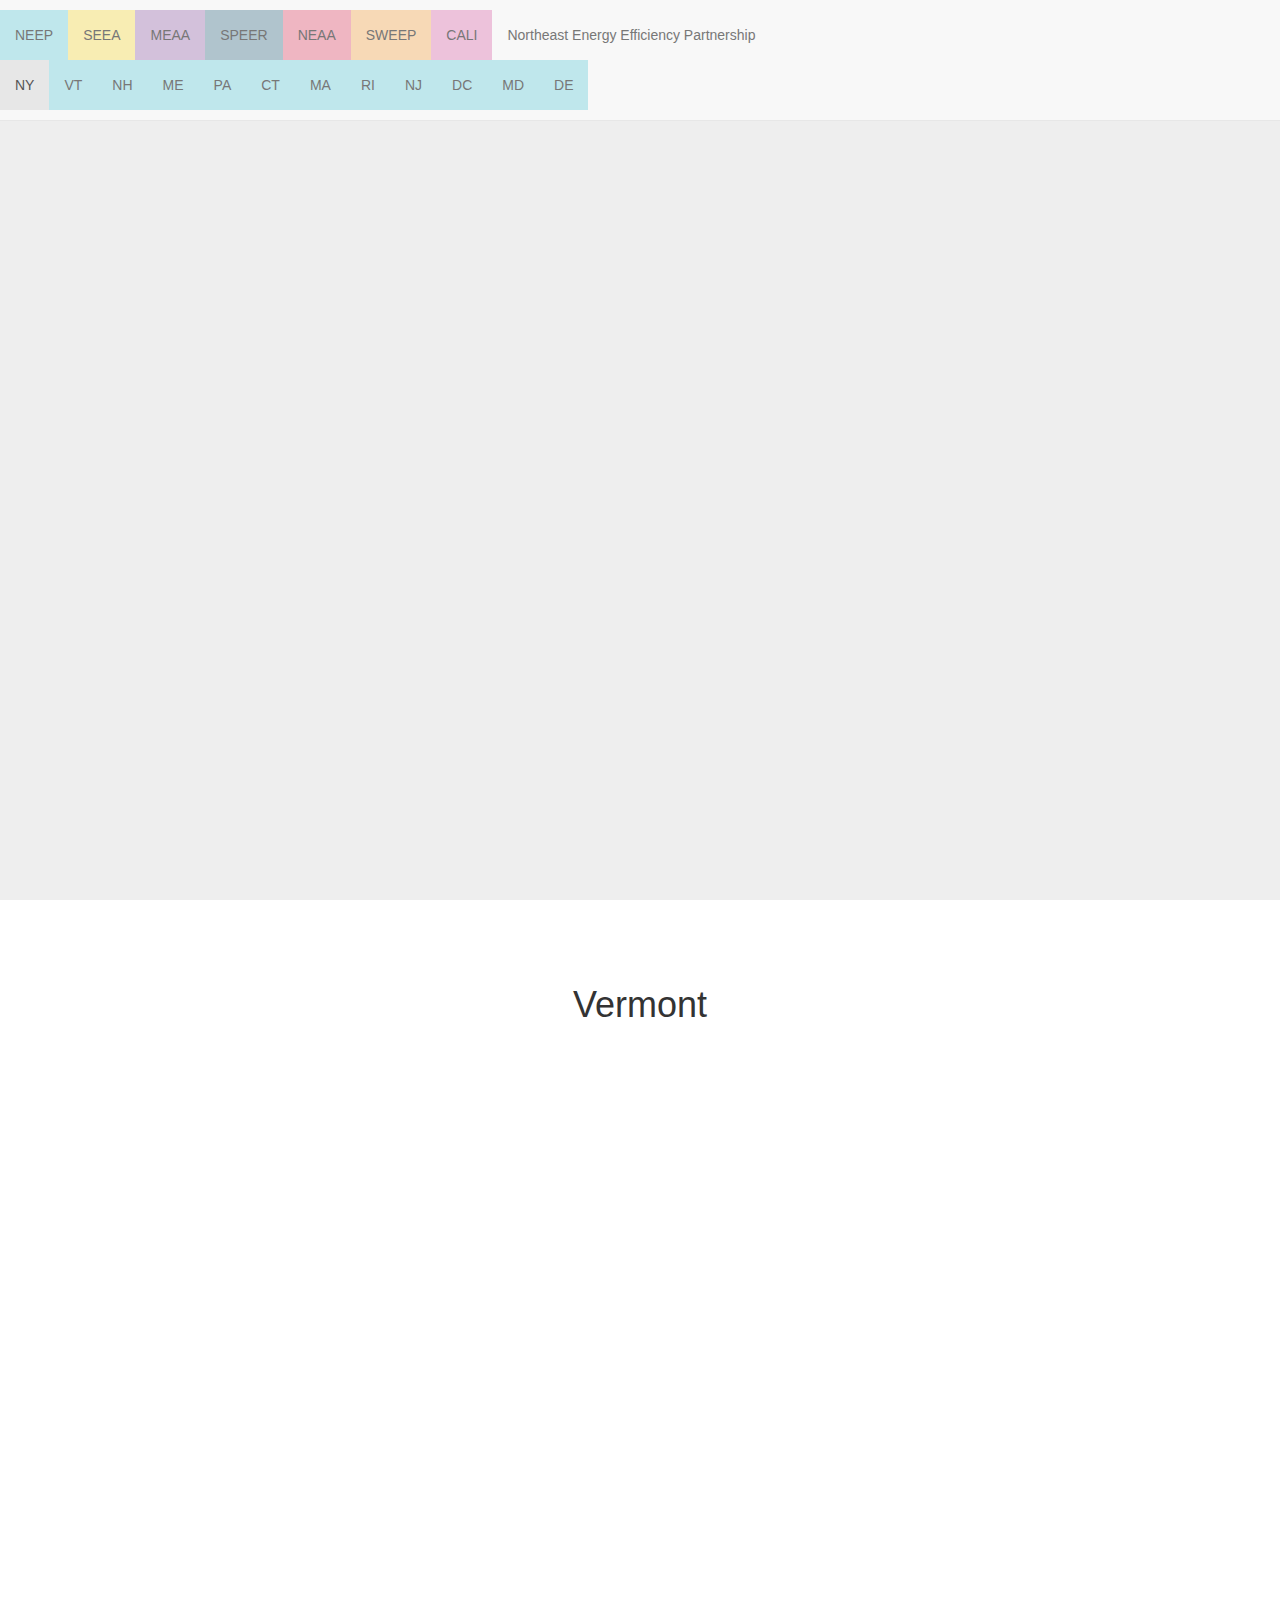
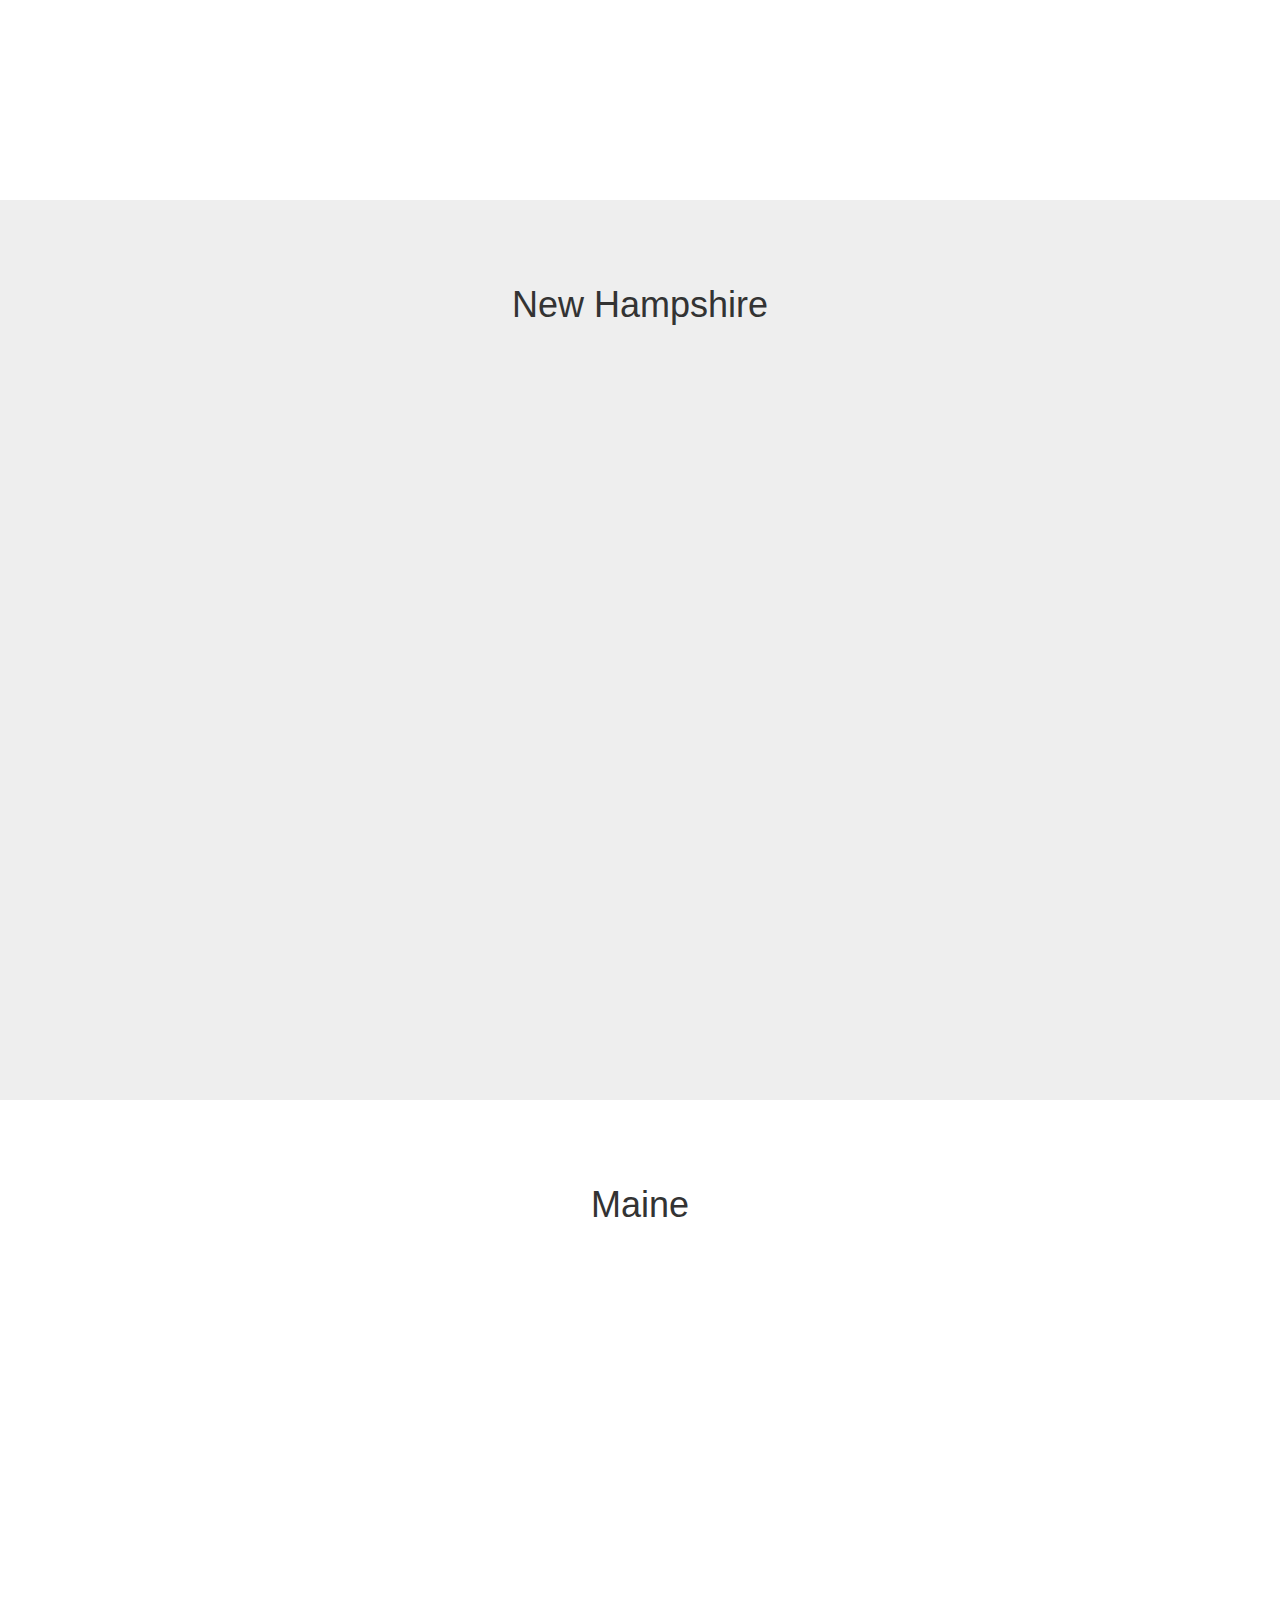
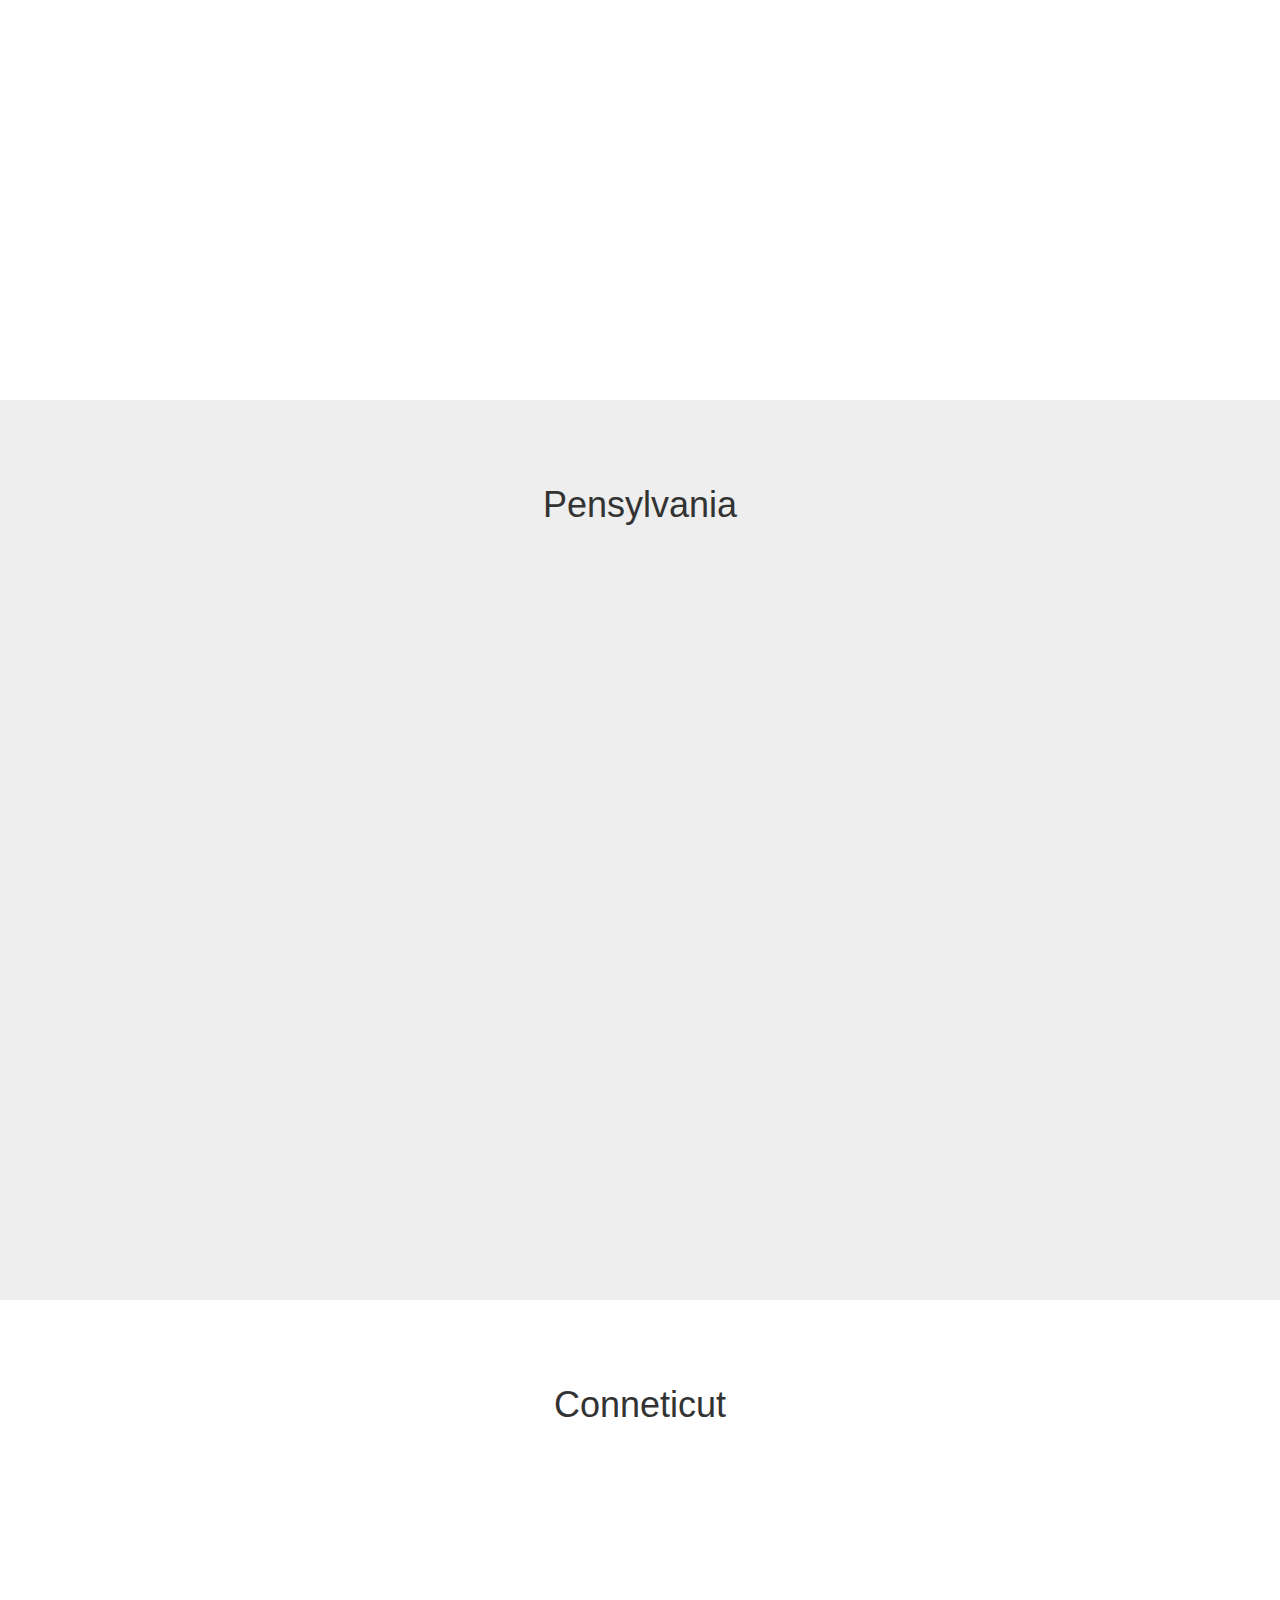
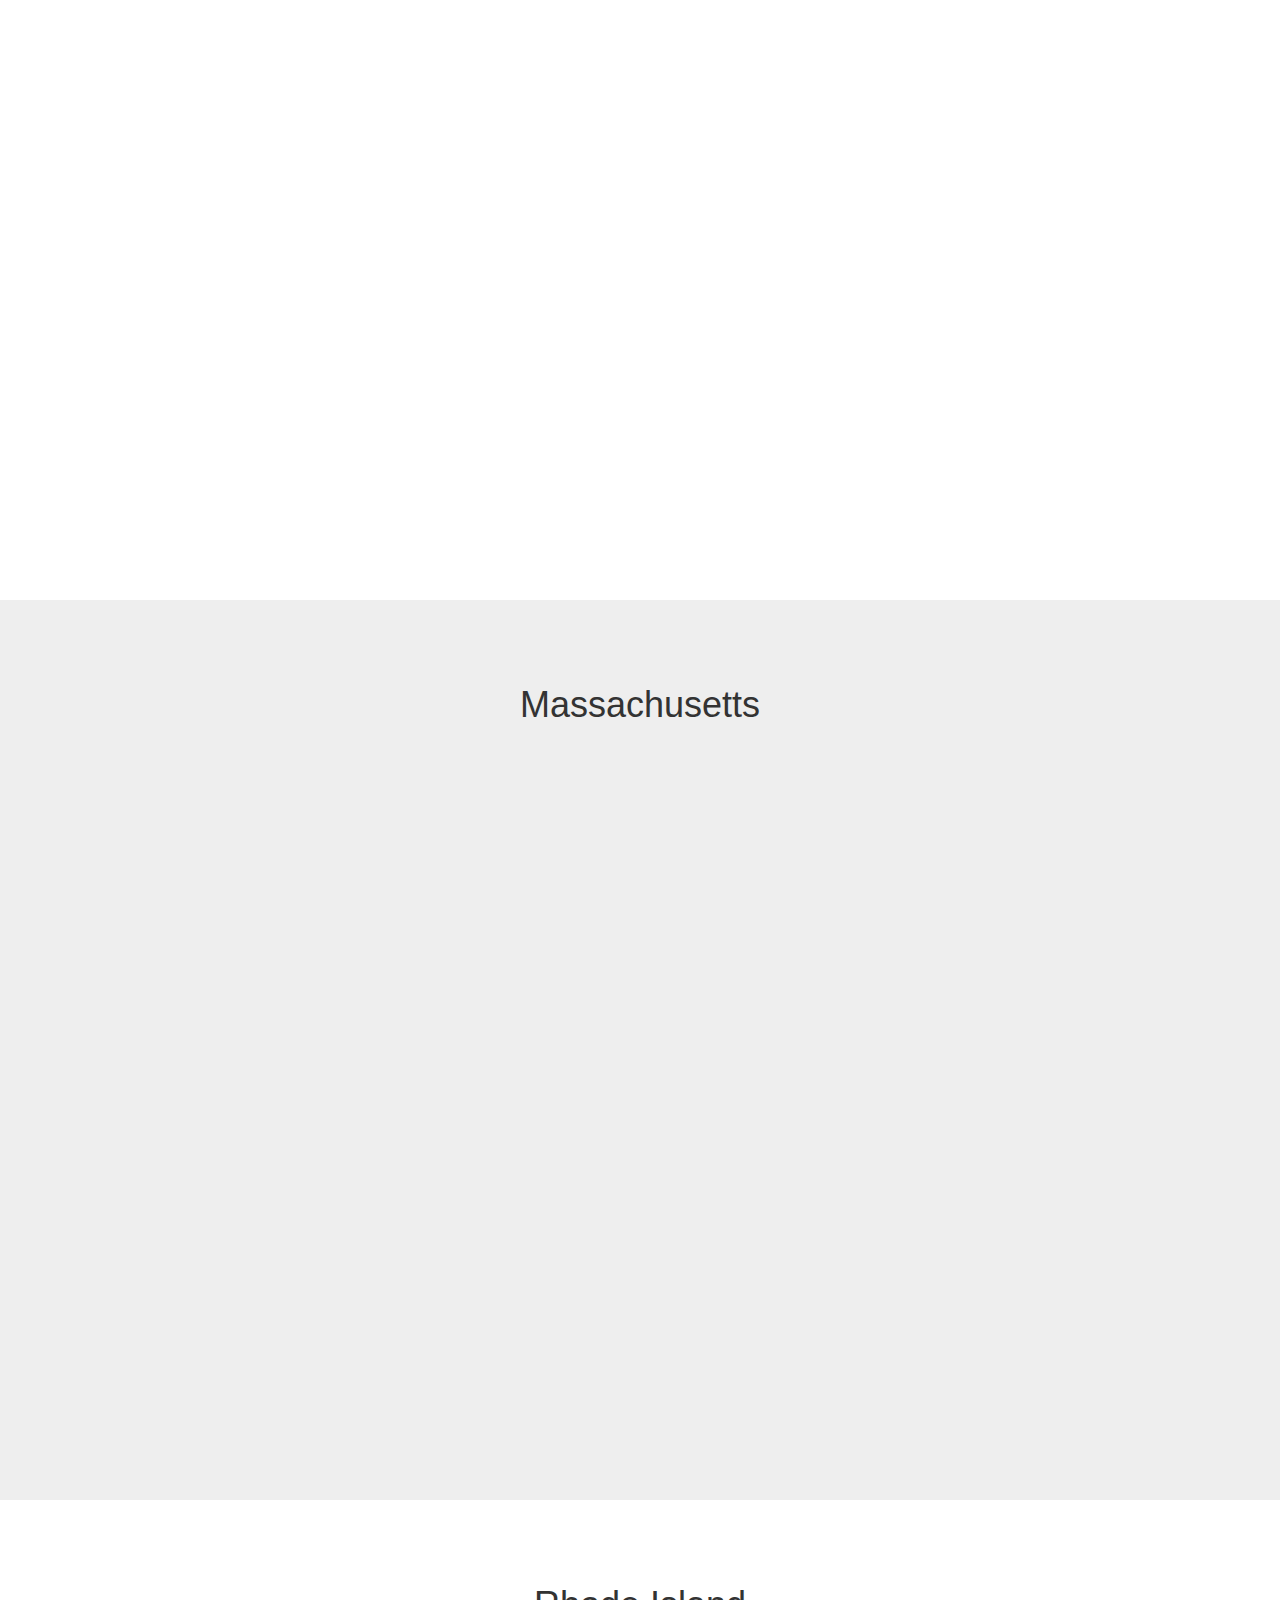
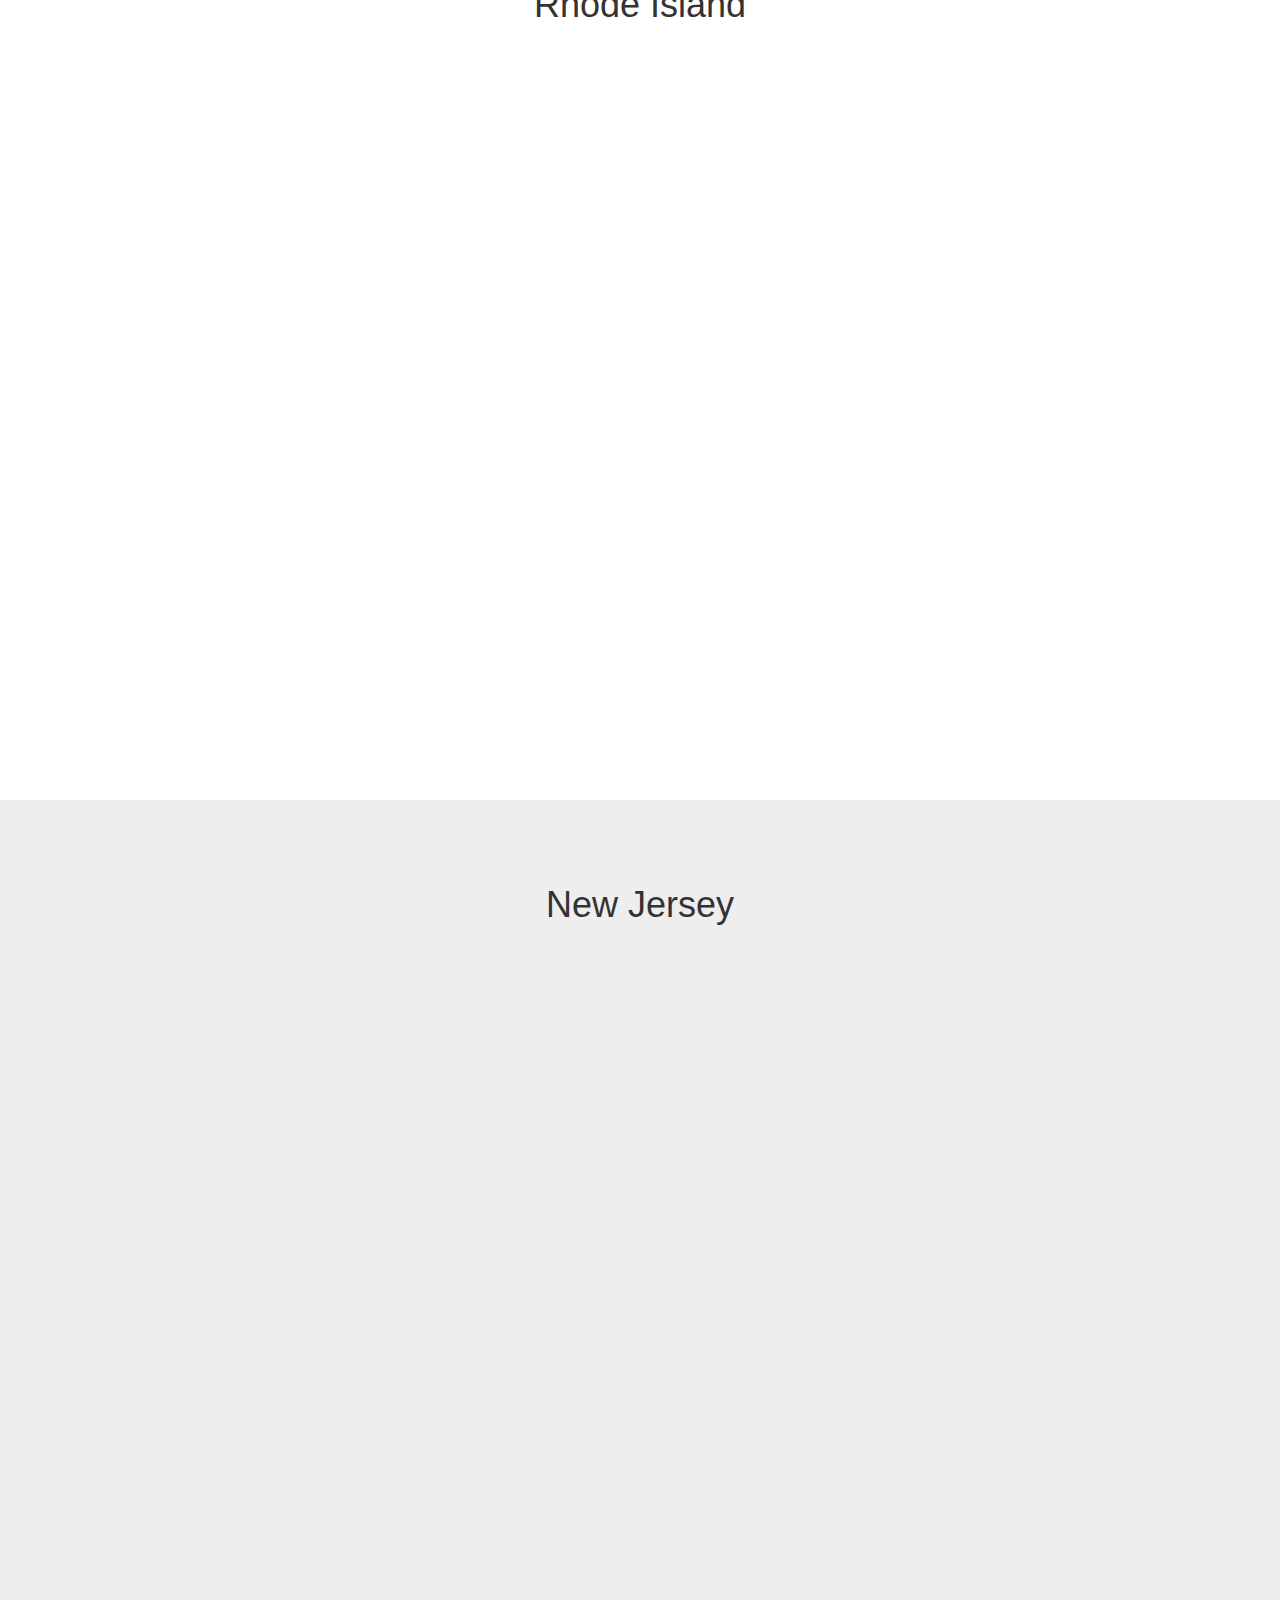
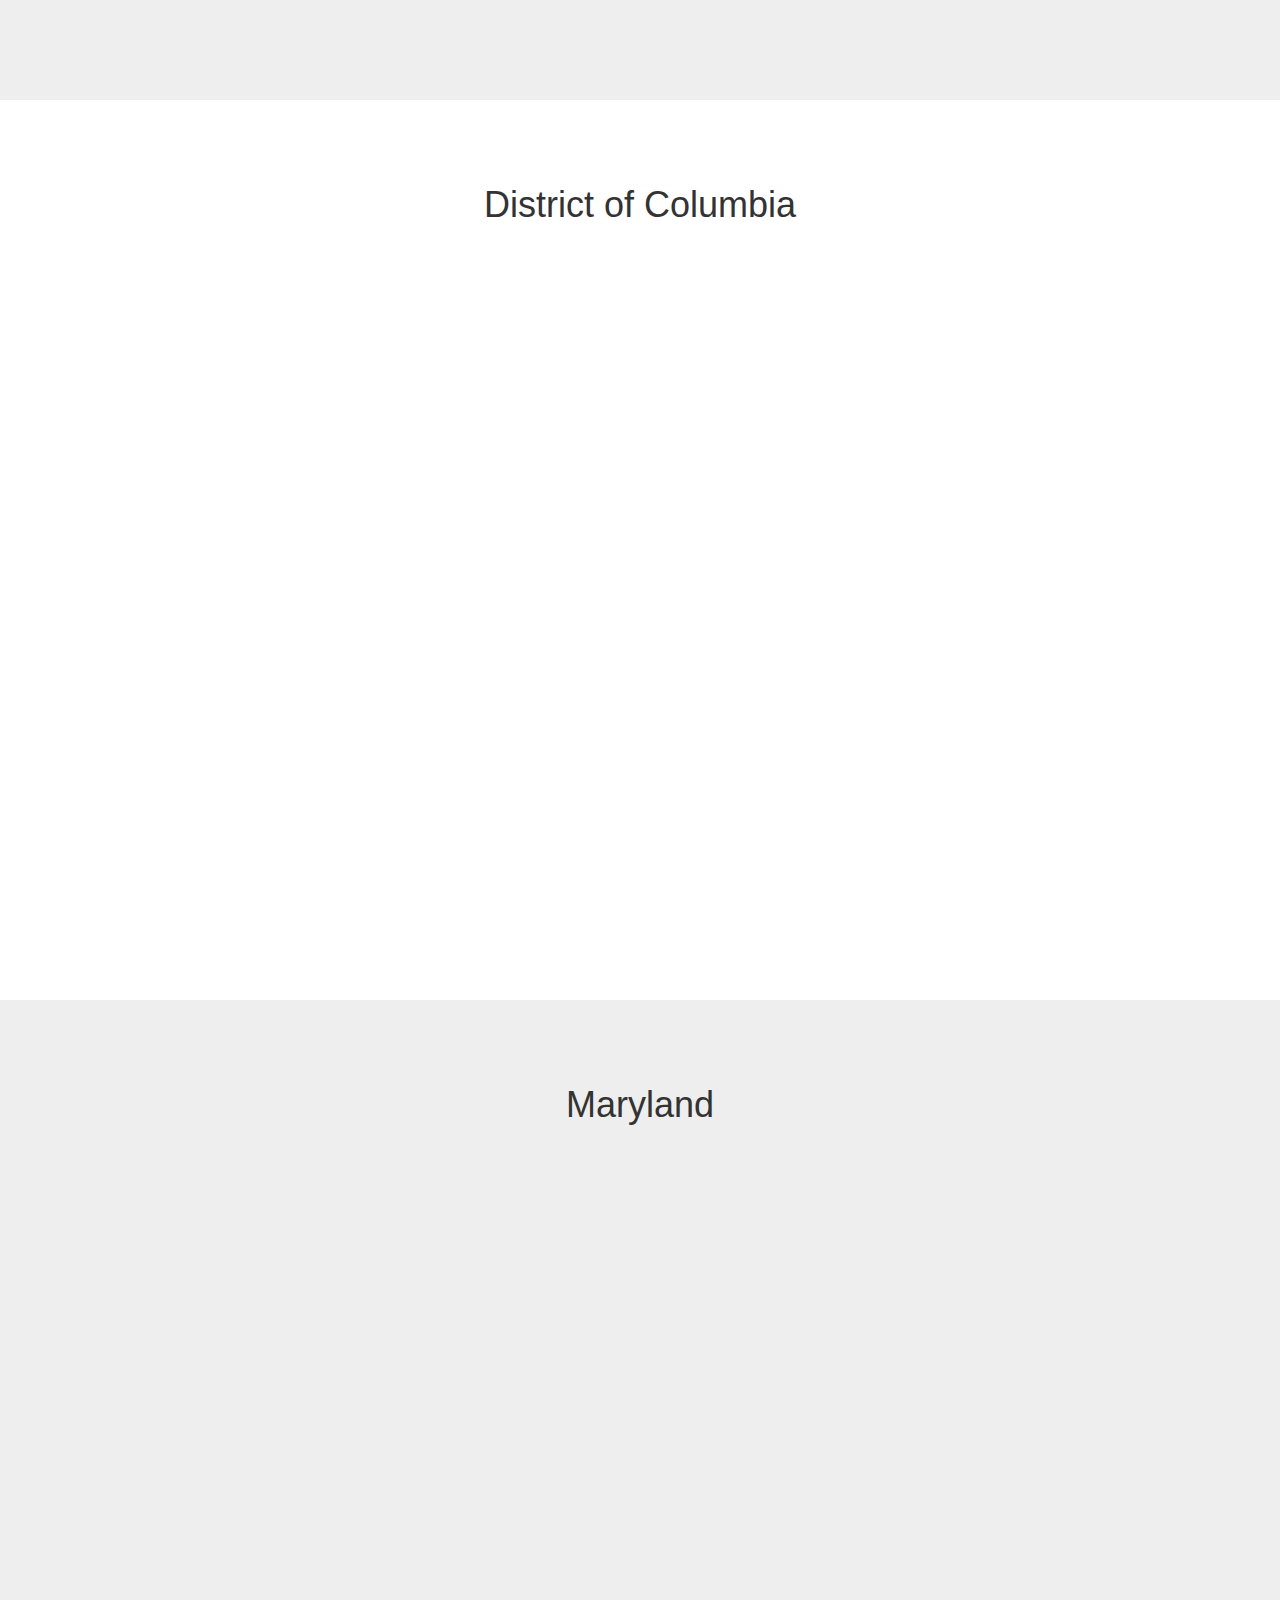
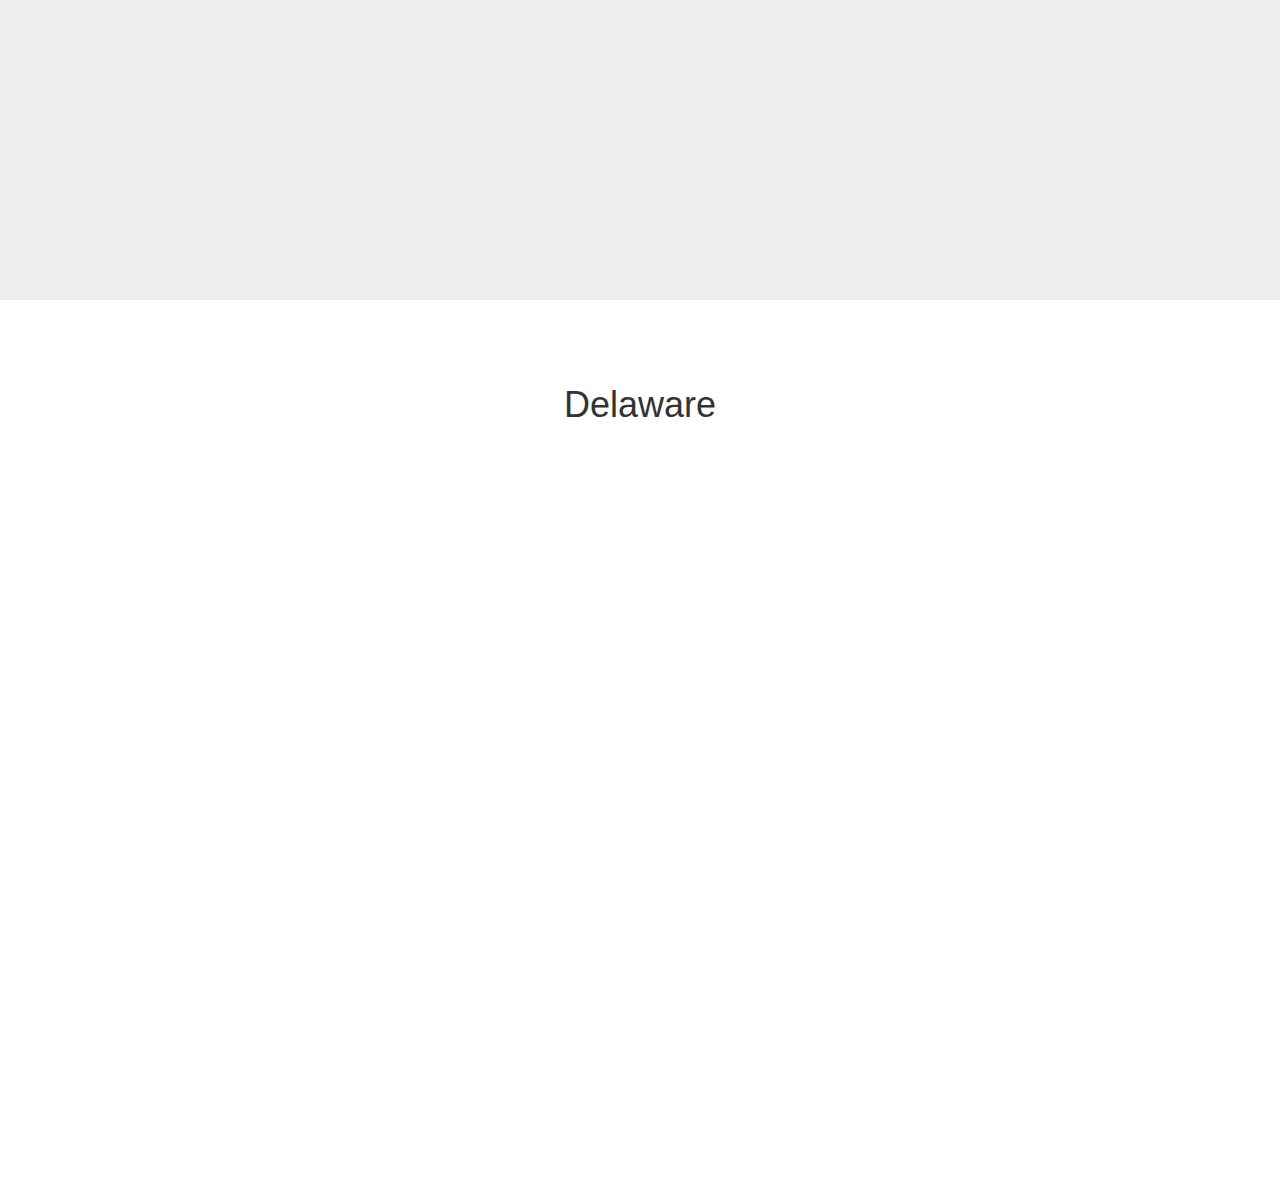
<file: docs/index.html>
<!DOCTYPE html>
<html lang="en">

<head>
    <meta charset="utf-8">
    <meta http-equiv="X-UA-Compatible" content="IE=edge">
    <meta name="viewport" content="width=device-width, initial-scale=1">
    <meta name="description" content="">
    <meta name="author" content="">
    <title>Utility Landscape</title>
    <link href="css/bootstrap.css" rel="stylesheet">
    <link href="css/scrolling-nav.css" rel="stylesheet">
</head>

<body id="page-top" data-spy="scroll" data-target=".navbar-fixed-top">

    <!-- Navigation -->
    <nav class="navbar navbar-default navbar-fixed-top" role="navigation">

            <!-- Collect the nav links, forms, and other content for toggling -->
            <div class="collapse navbar-collapse navbar-ex1-collapse">
				<ul class="nav navbar-nav neep">
                    <li>
                        <a href="index.html">NEEP</a>
                    </li>
                </ul>
                <ul class="nav navbar-nav seea">
                    <li>
                        <a href="seea.html">SEEA</a>
                    </li>
                </ul>
                <ul class="nav navbar-nav meaa">
                    <li>
                        <a href="meaa.html">MEAA</a>
                    </li>
                </ul>
                <ul class="nav navbar-nav speer">
                    <li>
                        <a href="speer.html">SPEER</a>
                    </li>
                </ul>
                <ul class="nav navbar-nav neaa">
                    <li>
                        <a href="neaa.html">NEAA</a>
                    </li>
                </ul>
                <ul class="nav navbar-nav sweep">
                    <li>
                        <a href="sweep.html">SWEEP</a>
                    </li>
                </ul>
                <ul class="nav navbar-nav ca">
                    <li>
                        <a href="cali.html">CALI</a>
                    </li>
                </ul>
                <ul class="nav navbar-nav spacer">
                    <li>
                    	<a href="">Northeast Energy Efficiency Partnership</a>
                    </li>
                </ul>
                <ul class="nav navbar-nav neep">
                    <li>
                        <a class="page-scroll" href="#NY">NY</a>
                    </li>
                    <li>
                        <a class="page-scroll" href="#VT">VT</a>
                    </li>
                    <li>
                        <a class="page-scroll" href="#NH">NH</a>
                    </li>
                    <li>
                        <a class="page-scroll" href="#ME">ME</a>
                    </li>
                    <li>
                        <a class="page-scroll" href="#PA">PA</a>
                    </li>
                    <li>
                        <a class="page-scroll" href="#CT">CT</a>
                    </li>
                    <li>
                        <a class="page-scroll" href="#MA">MA</a>
                    </li>
                    <li>
                        <a class="page-scroll" href="#RI">RI</a>
                    </li>
                    <li>
                        <a class="page-scroll" href="#NJ">NJ</a>
                    </li>
                    <li>
                        <a class="page-scroll" href="#DC">DC</a>
                    </li>
                    <li>
                        <a class="page-scroll" href="#MD">MD</a>
                    </li>
                    <li>
                        <a class="page-scroll" href="#DE">DE</a>
                    </li>
                </ul>
            </div>
            <!-- /.navbar-collapse -->
        
        <!-- /.container -->
    </nav>

    <section id="NY" class="secondary-section">
        <h1>New York</h1>
        <script src="https://embed.github.com/view/geojson/lucienbenacem/us-utility-landscape/master/geojson_territories/utility_territories_ny.geojson?height=900px&width=1500"></script>
    </section>
    <section id="VT" class="primary-section">
        <h1>Vermont</h1>
        <script src="https://embed.github.com/view/geojson/lucienbenacem/us-utility-landscape/master/geojson_territories/utility_territories_vt.geojson?height=900px&width=1500"></script>
    </section>
    <section id="NH" class="secondary-section">
        <h1>New Hampshire</h1>
        <script src="https://embed.github.com/view/geojson/lucienbenacem/us-utility-landscape/master/geojson_territories/utility_territories_nh.geojson?height=900px&width=1500"></script>
    </section>
    <section id="ME" class="primary-section">
        <h1>Maine</h1>
        <script src="https://embed.github.com/view/geojson/lucienbenacem/us-utility-landscape/master/geojson_territories/utility_territories_me.geojson?height=900px&width=1500"></script>
    </section>
    <section id="PA" class="secondary-section">
        <h1>Pensylvania</h1>
        <script src="https://embed.github.com/view/geojson/lucienbenacem/us-utility-landscape/master/geojson_territories/utility_territories_pa.geojson?height=900px&width=1500"></script>
    </section>
    <section id="CT" class="primary-section">
        <h1>Conneticut</h1>
        <script src="https://embed.github.com/view/geojson/lucienbenacem/us-utility-landscape/master/geojson_territories/utility_territories_ct.geojson?height=900px&width=1500"></script>
    </section>
    <section id="MA" class="secondary-section">
        <h1>Massachusetts</h1>
        <script src="https://embed.github.com/view/geojson/lucienbenacem/us-utility-landscape/master/geojson_territories/utility_territories_ma.geojson?height=900px&width=1500"></script>
    </section>
    <section id="RI" class="primary-section">
        <h1>Rhode Island</h1>
        <script src="https://embed.github.com/view/geojson/lucienbenacem/us-utility-landscape/master/geojson_territories/utility_territories_ri.geojson?height=900px&width=1500"></script>
    </section>
    <section id="NJ" class="secondary-section">
        <h1>New Jersey</h1>
        <script src="https://embed.github.com/view/geojson/lucienbenacem/us-utility-landscape/master/geojson_territories/utility_territories_nj.geojson?height=900px&width=1500"></script>
    </section>
    <section id="DC" class="primary-section">
        <h1>District of Columbia</h1>
        <script src="https://embed.github.com/view/geojson/lucienbenacem/us-utility-landscape/master/geojson_territories/utility_territories_dc.geojson?height=900px&width=1500"></script>
    </section>
    <section id="MD" class="secondary-section">
        <h1>Maryland</h1>
        <script src="https://embed.github.com/view/geojson/lucienbenacem/us-utility-landscape/master/geojson_territories/utility_territories_md.geojson?height=900px&width=1500"></script>
    </section>
    <section id="DE" class="primary-section">
        <h1>Delaware</h1>
        <script src="https://embed.github.com/view/geojson/lucienbenacem/us-utility-landscape/master/geojson_territories/utility_territories_de.geojson?height=900px&width=1500"></script>
    </section>
    
    <!-- jQuery -->
    <script src="js/jquery.js"></script>

    <!-- Bootstrap Core JavaScript -->
    <script src="js/bootstrap.min.js"></script>

    <!-- Scrolling Nav JavaScript -->
    <script src="js/jquery.easing.min.js"></script>
    <script src="js/scrolling-nav.js"></script>
</body>

</html>
</file>
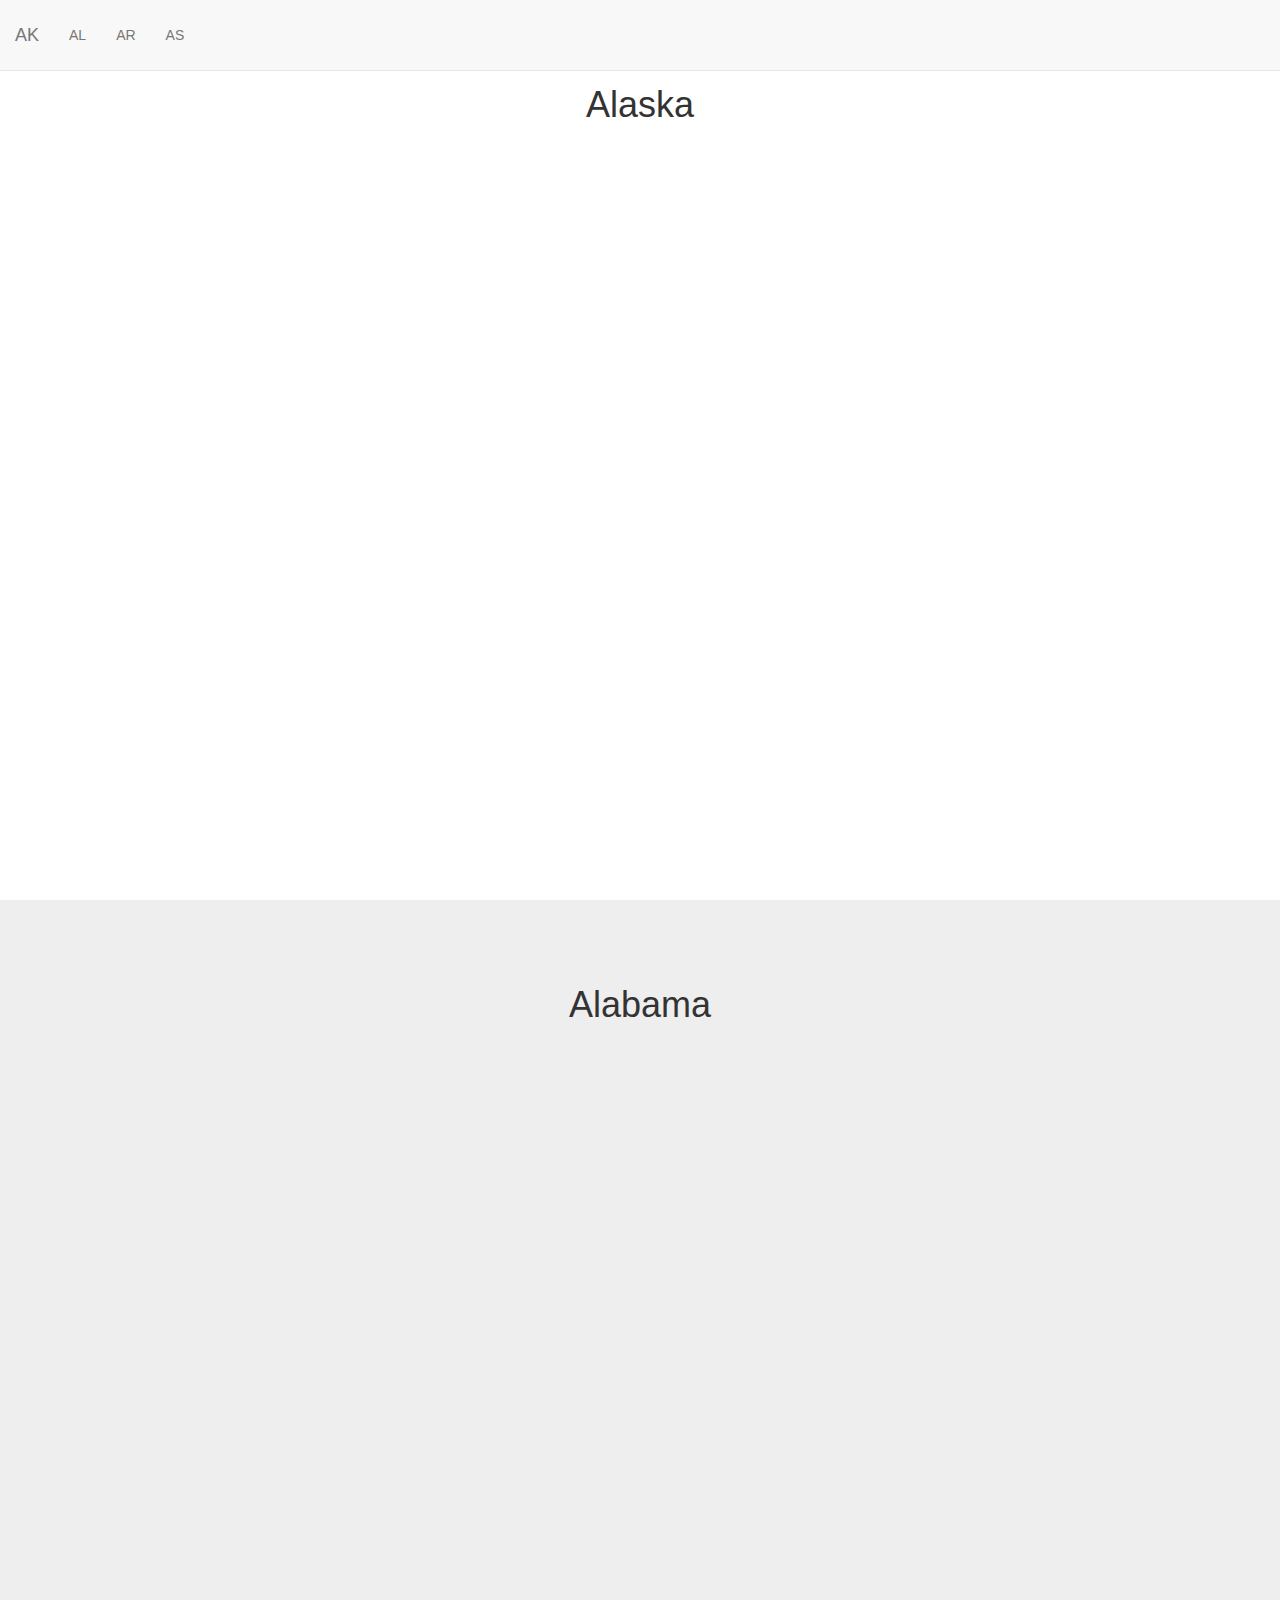
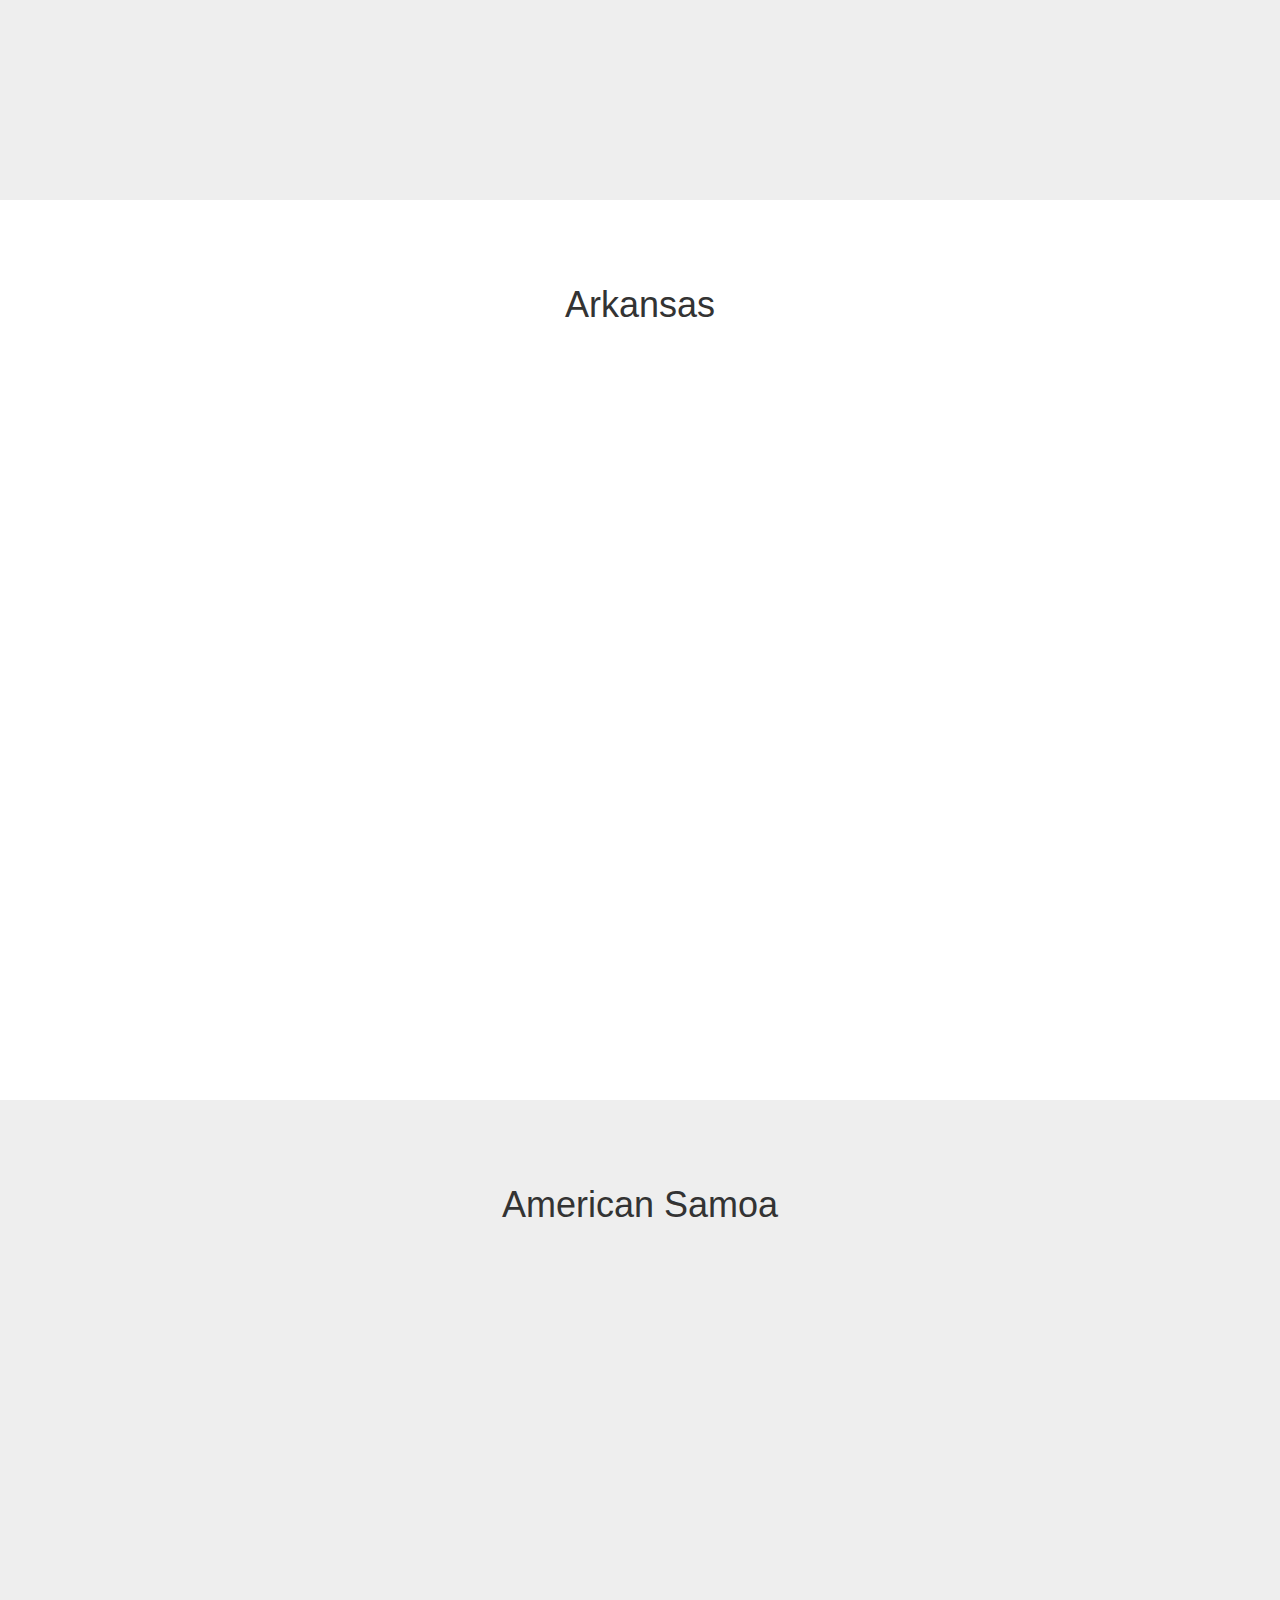
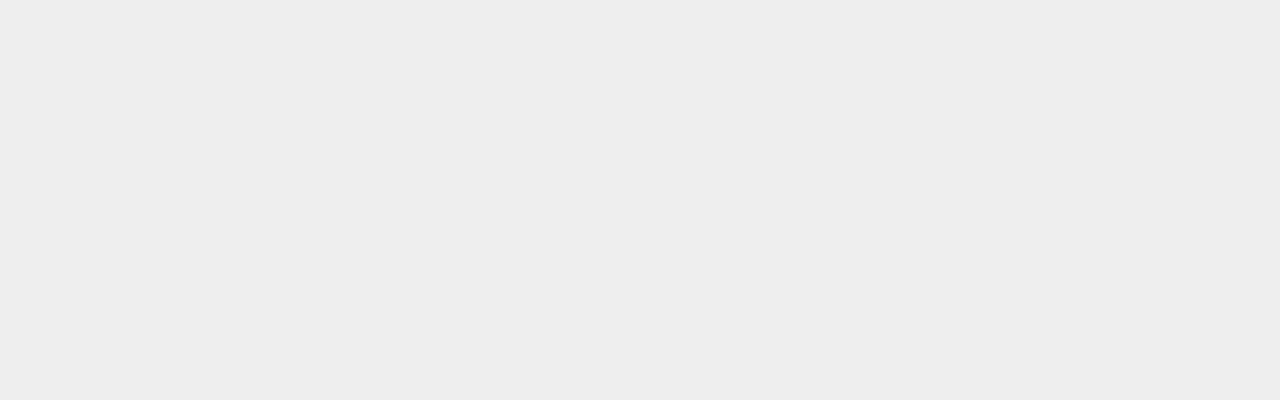
<file: site/index.html>
<!DOCTYPE html>
<html lang="en">

<head>
    <meta charset="utf-8">
    <meta http-equiv="X-UA-Compatible" content="IE=edge">
    <meta name="viewport" content="width=device-width, initial-scale=1">
    <meta name="description" content="">
    <meta name="author" content="">
    <title>Utility Landscape</title>
    <link href="css/bootstrap.css" rel="stylesheet">
    <link href="css/scrolling-nav.css" rel="stylesheet">
</head>

<body id="page-top" data-spy="scroll" data-target=".navbar-fixed-top">

    <!-- Navigation -->
    <nav class="navbar navbar-default navbar-fixed-top" role="navigation">
        <div class="container">
            <div class="navbar-header page-scroll">
                <a class="navbar-brand page-scroll" href="#page-top">AK</a>
            </div>

            <!-- Collect the nav links, forms, and other content for toggling -->
            <div class="collapse navbar-collapse navbar-ex1-collapse">
                <ul class="nav navbar-nav">
                    <!-- Hidden li included to remove active class from about link when scrolled up past about section -->
                    <li class="hidden">
                        <a class="page-scroll" href="#AK">AK</a>
                    </li>
                    <li>
                        <a class="page-scroll" href="#AL">AL</a>
                    </li>
                    <li>
                        <a class="page-scroll" href="#AR">AR</a>
                    </li>
                    <li>
                        <a class="page-scroll" href="#AS">AS</a>
                    </li>
                </ul>
            </div>
            <!-- /.navbar-collapse -->
        </div>
        <!-- /.container -->
    </nav>

    <section id="AK" class="primary-section">
		<h1>Alaska</h1>
        <script src="https://embed.github.com/view/geojson/lucienbenacem/utility-landscape/master/geojson_territories/utility_territories_ak.geojson?height=1000px&width=1500"></script>
    </section>

    <section id="AL" class="secondary-section">
		<h1>Alabama</h1>
        <script src="https://embed.github.com/view/geojson/lucienbenacem/utility-landscape/master/geojson_territories/utility_territories_al.geojson?height=1000px&width=1500"></script>
    </section>

    <section id="AR" class="primary-section">
		<h1>Arkansas</h1>
        <script src="https://embed.github.com/view/geojson/lucienbenacem/utility-landscape/master/geojson_territories/utility_territories_ar.geojson?height=1000px&width=1500"></script>
    </section>

    <section id="AS" class="secondary-section">
		<h1>American Samoa</h1>
        <script src="https://embed.github.com/view/geojson/lucienbenacem/utility-landscape/master/geojson_territories/utility_territories_as.geojson?height=1000px&width=1500"></script>
    </section>   
   
   
   
    <!-- jQuery -->
    <script src="js/jquery.js"></script>

    <!-- Bootstrap Core JavaScript -->
    <script src="js/bootstrap.min.js"></script>

    <!-- Scrolling Nav JavaScript -->
    <script src="js/jquery.easing.min.js"></script>
    <script src="js/scrolling-nav.js"></script>

</body>

</html>
</file>
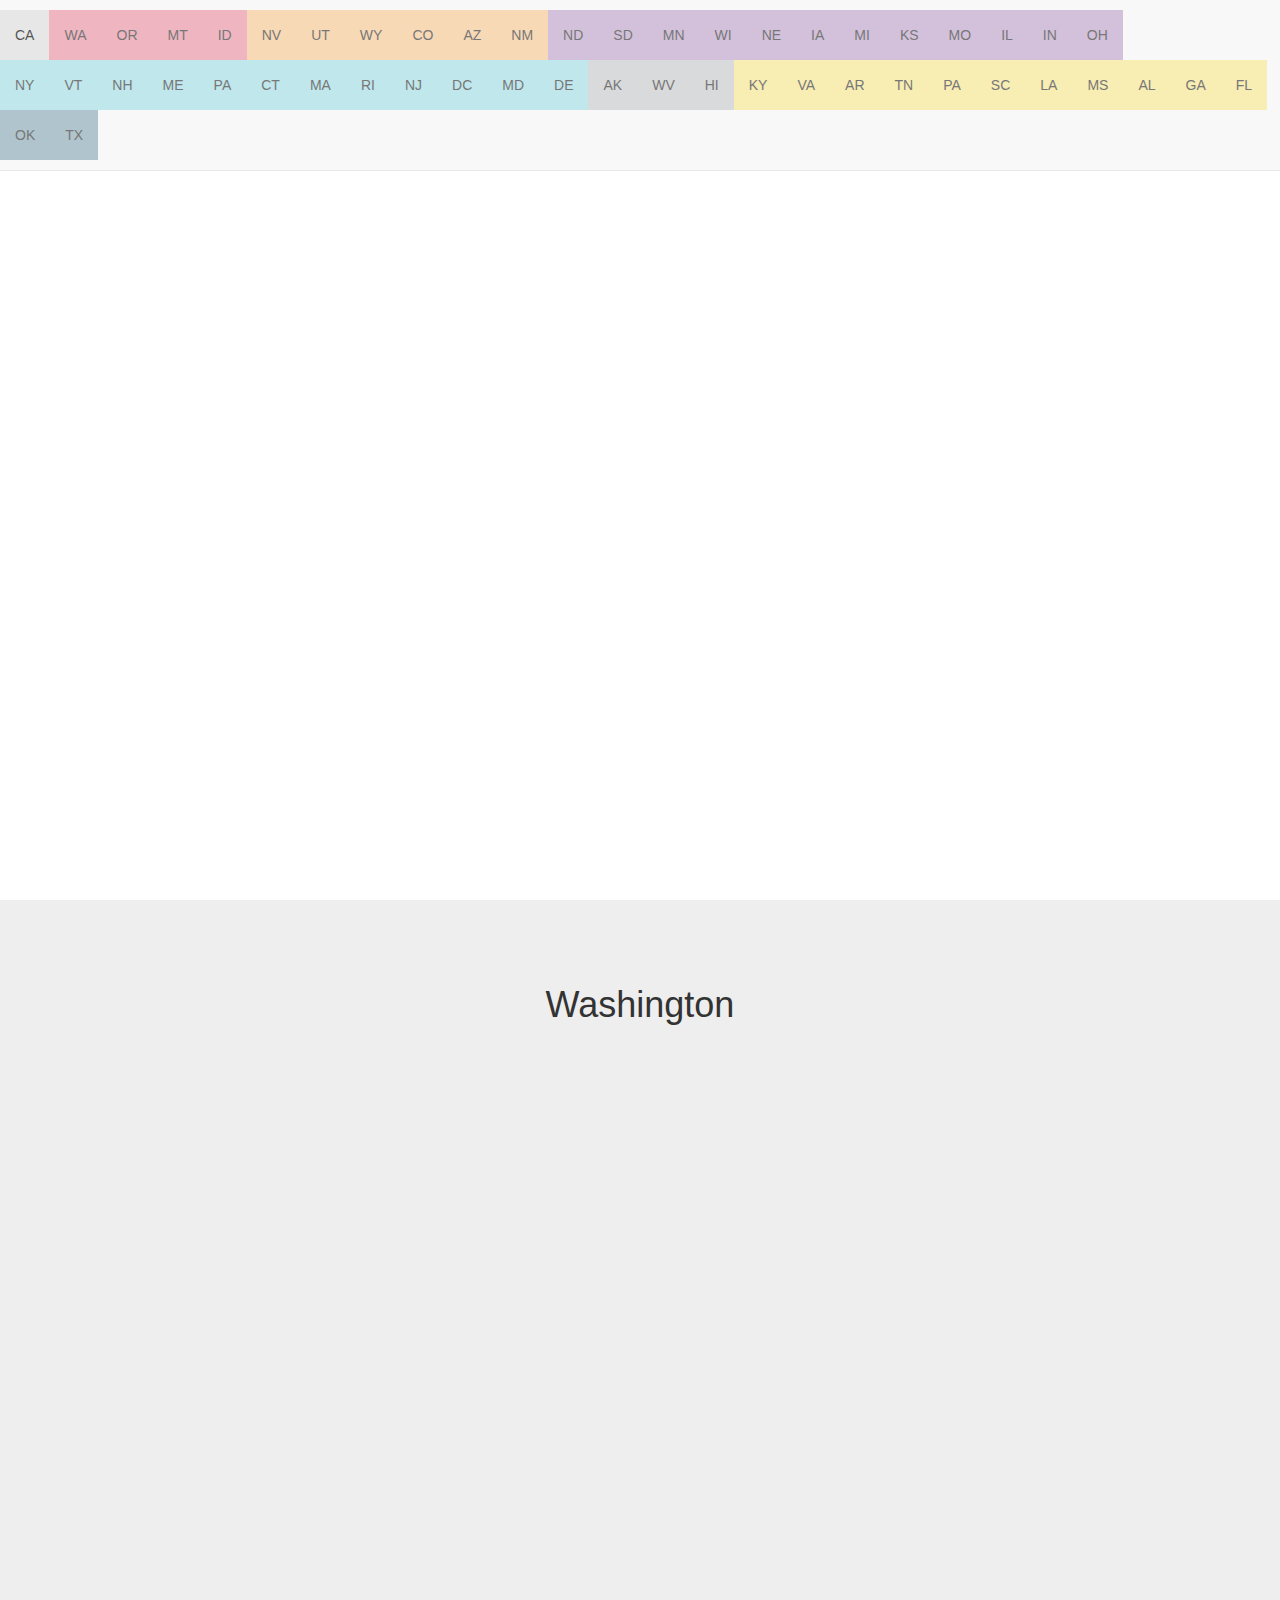
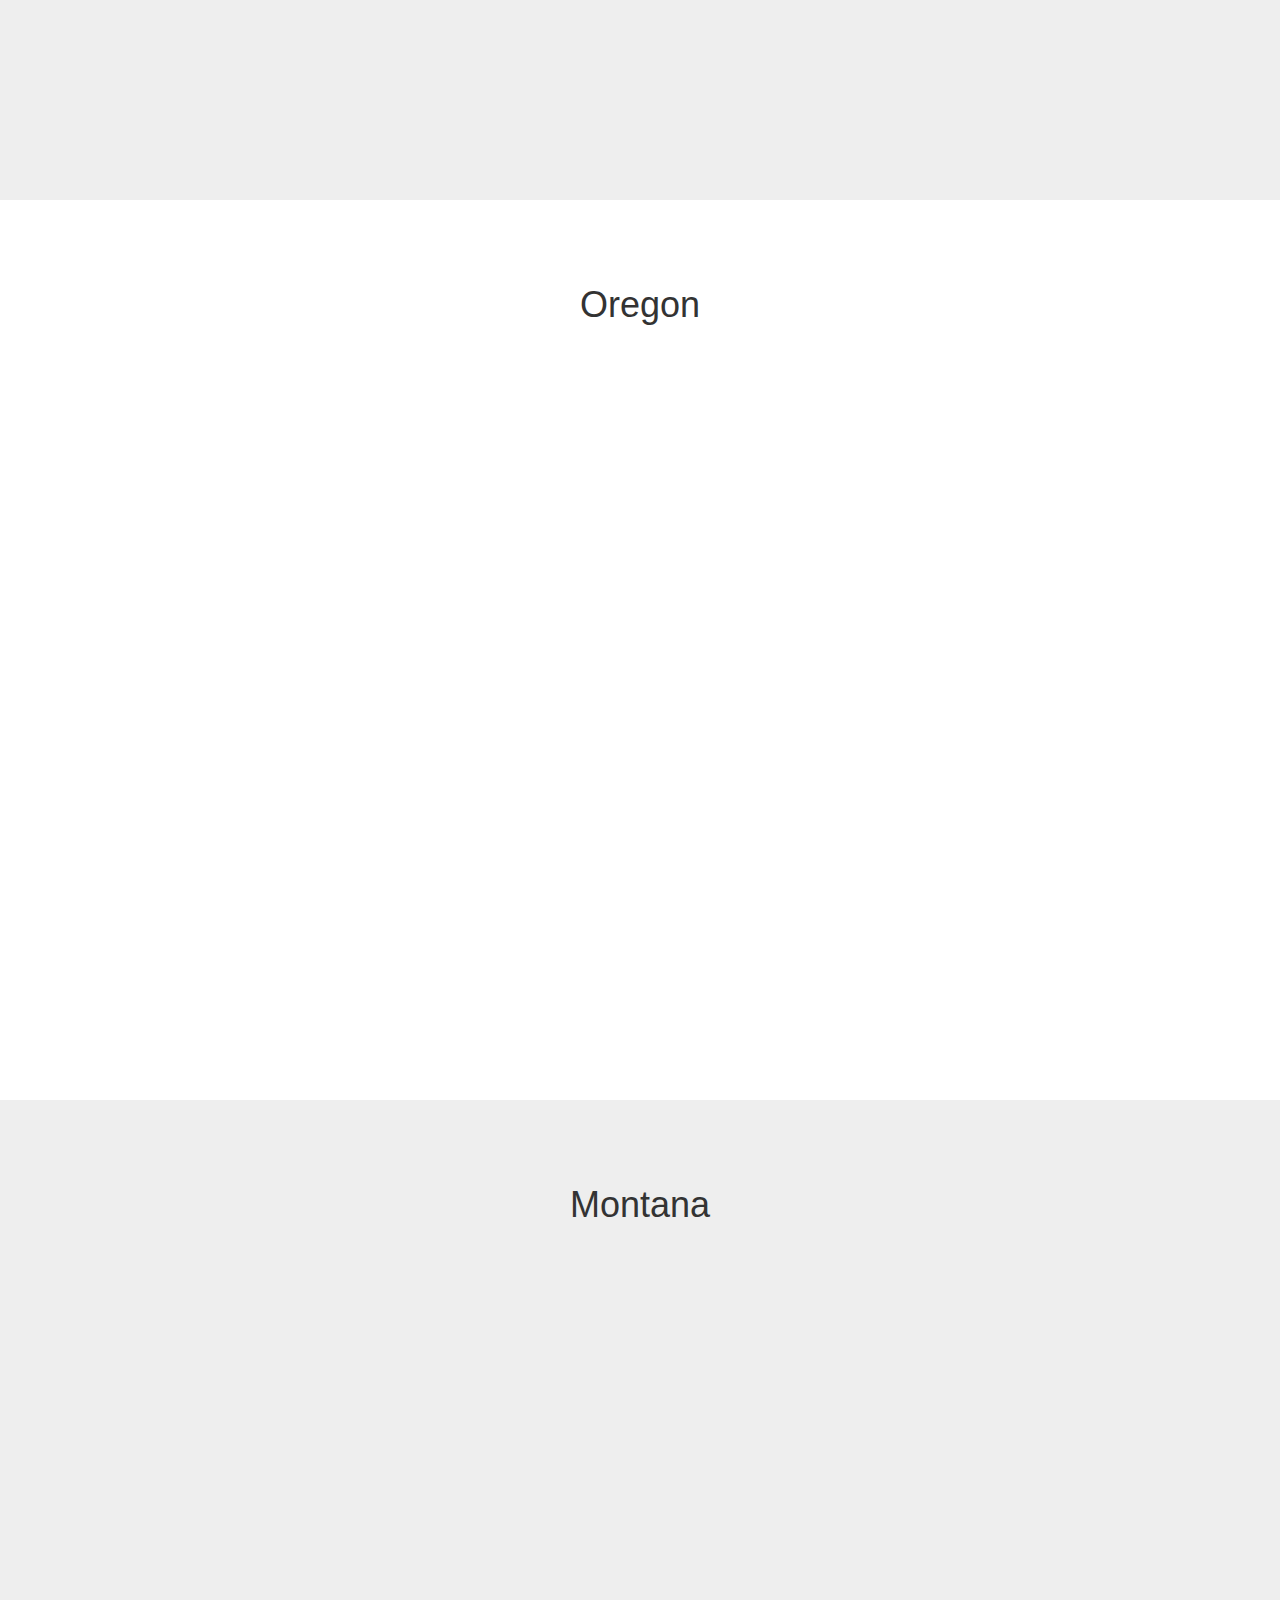
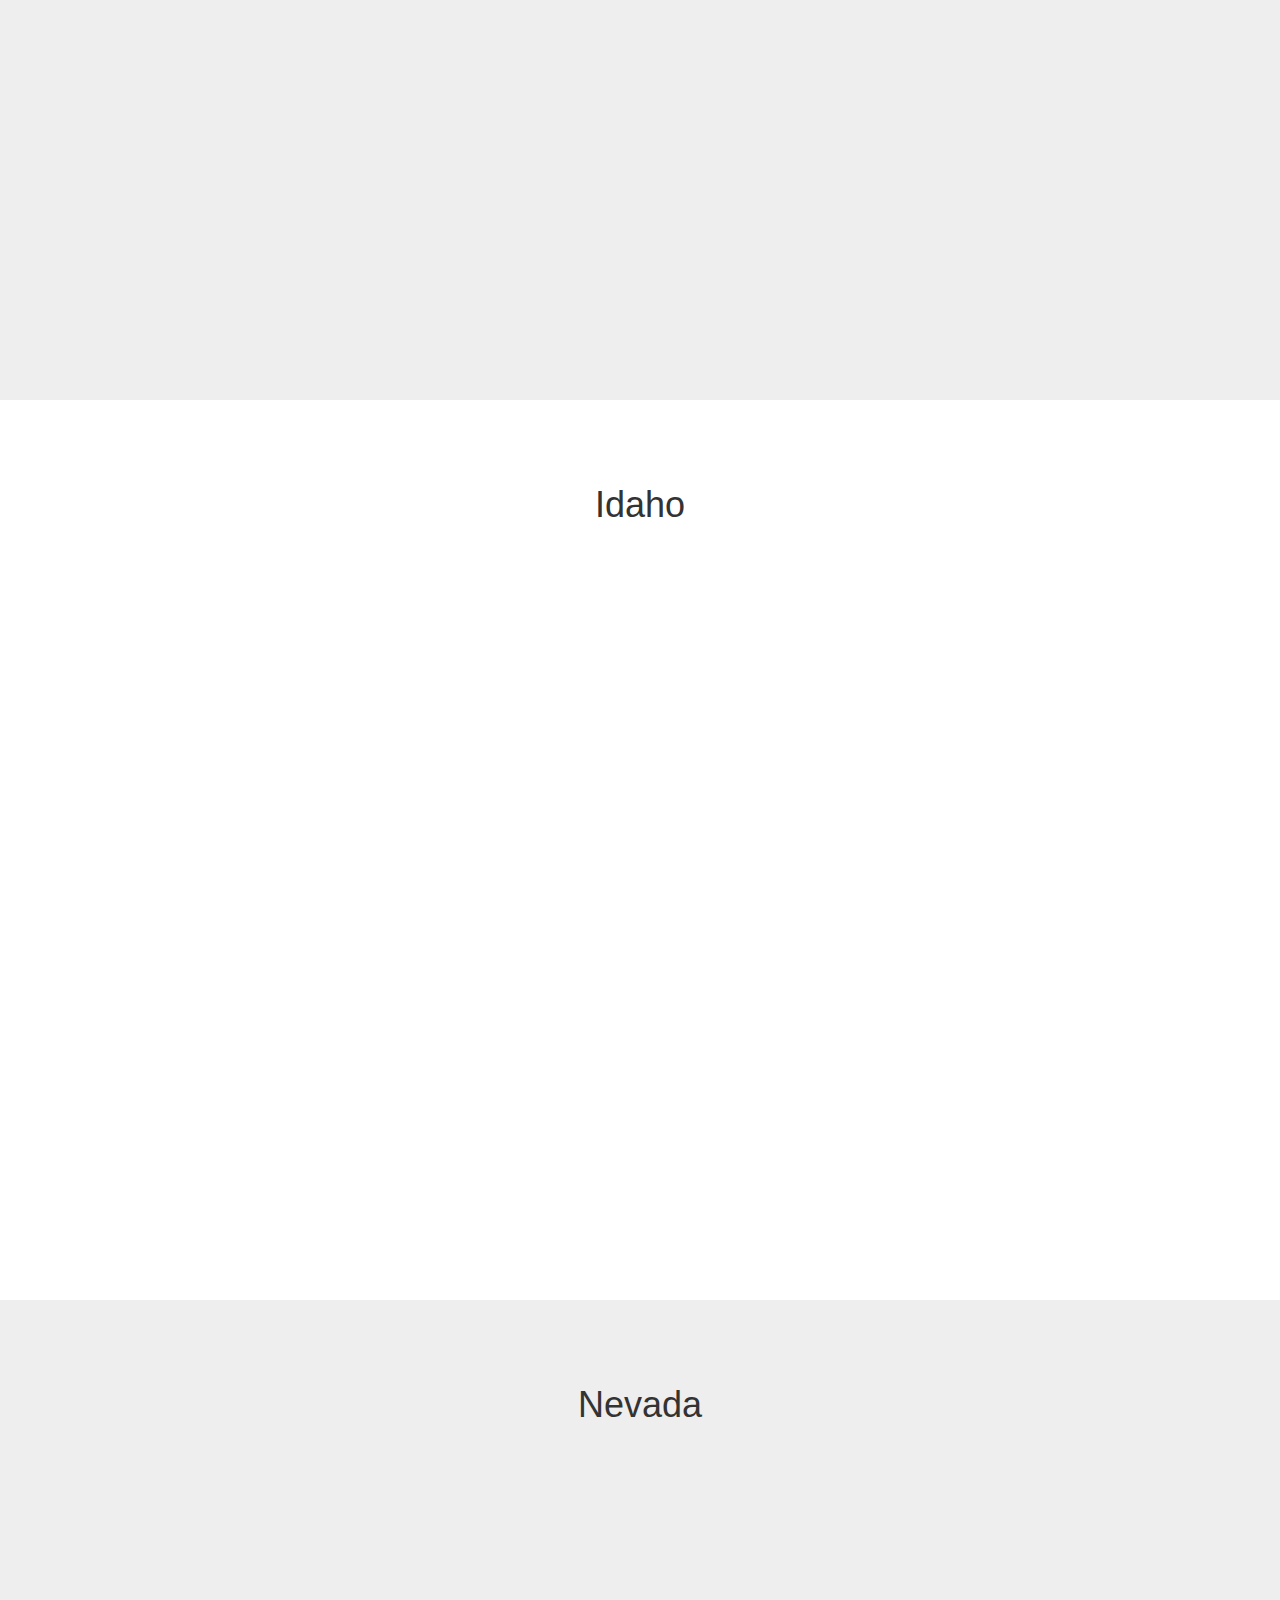
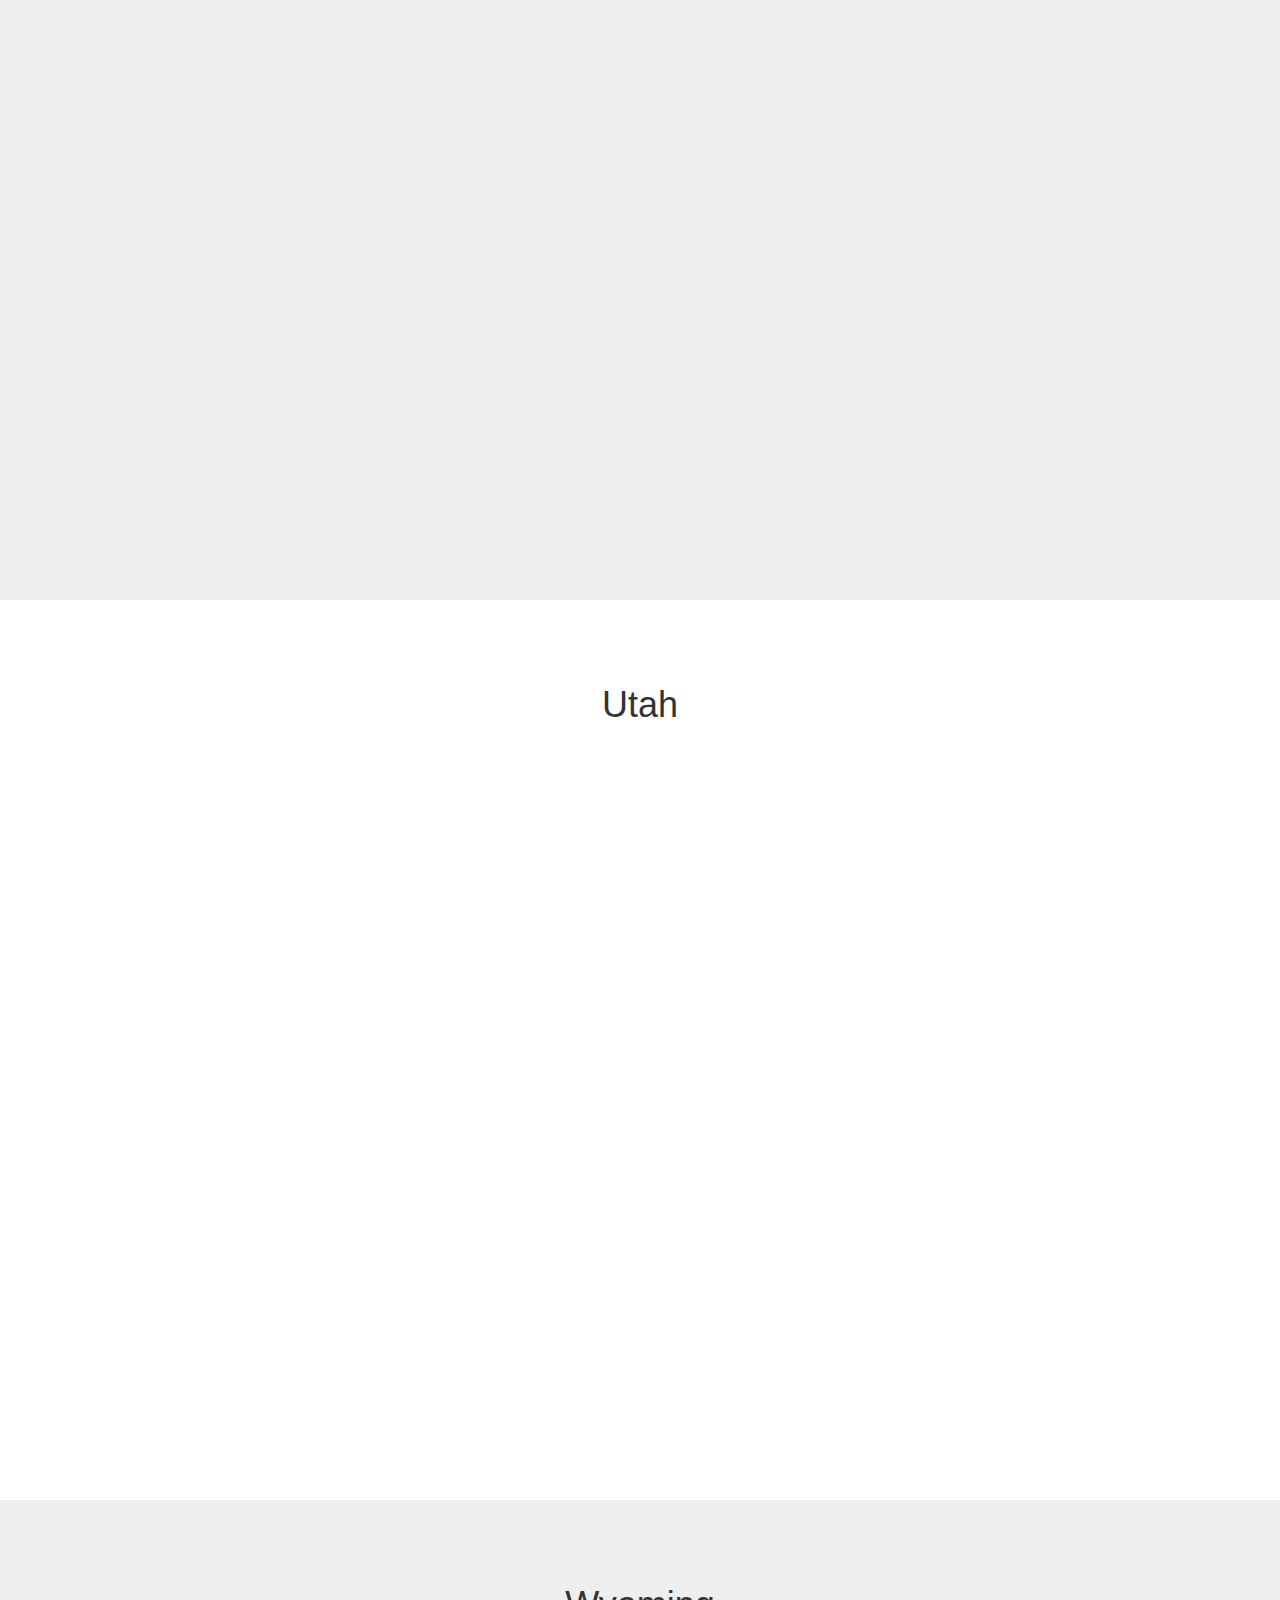
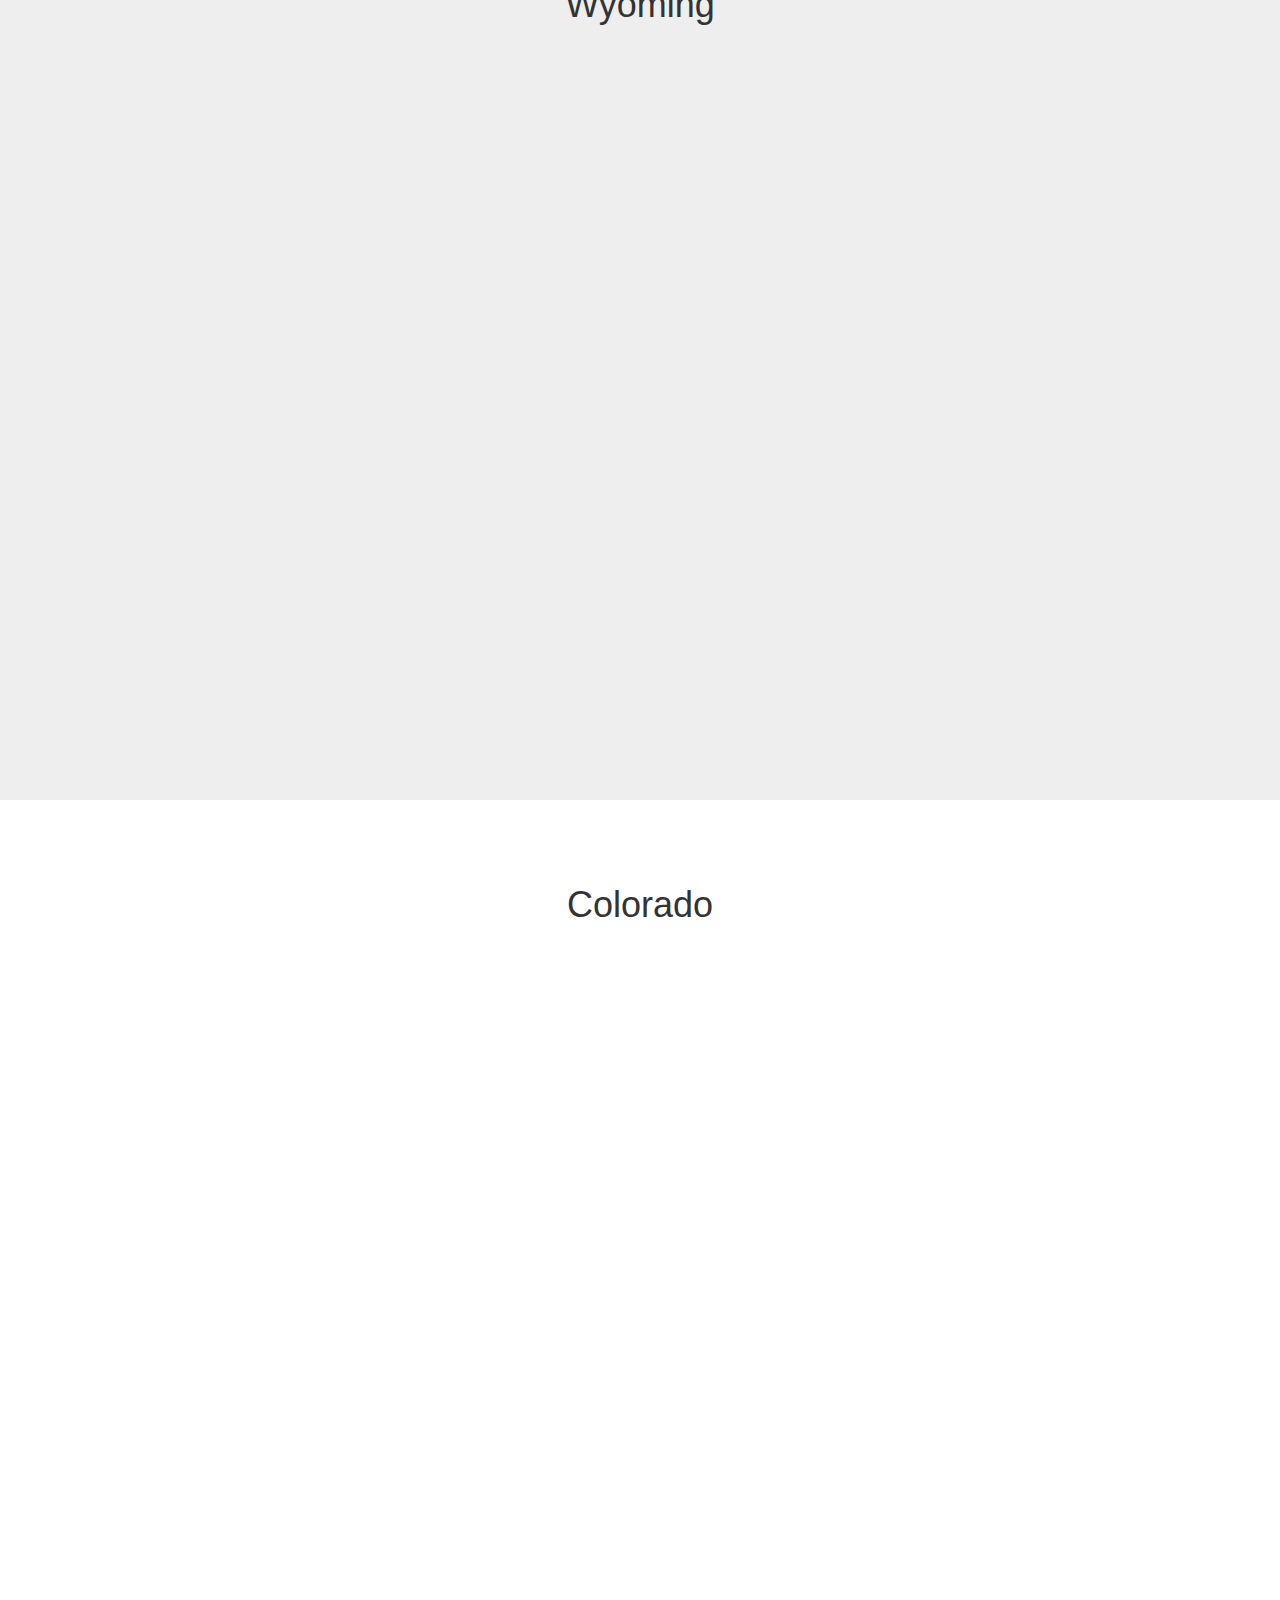
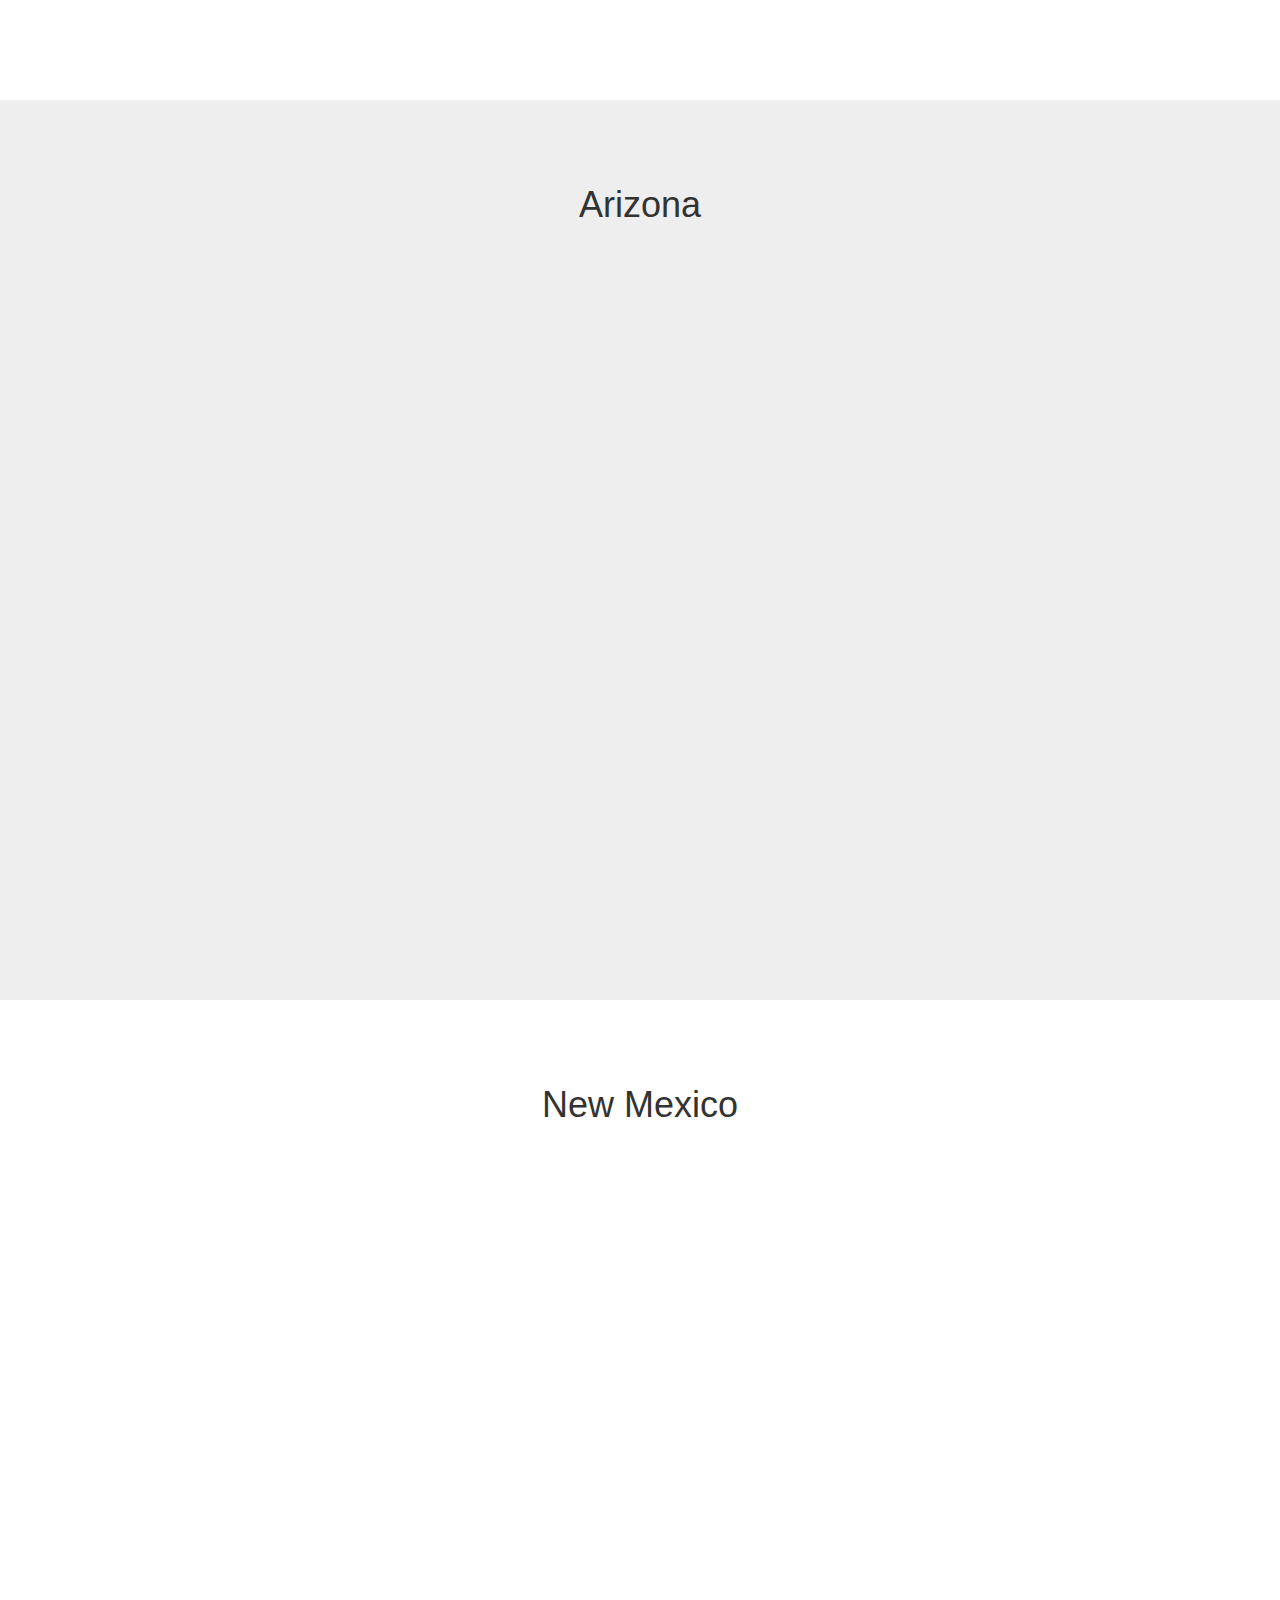
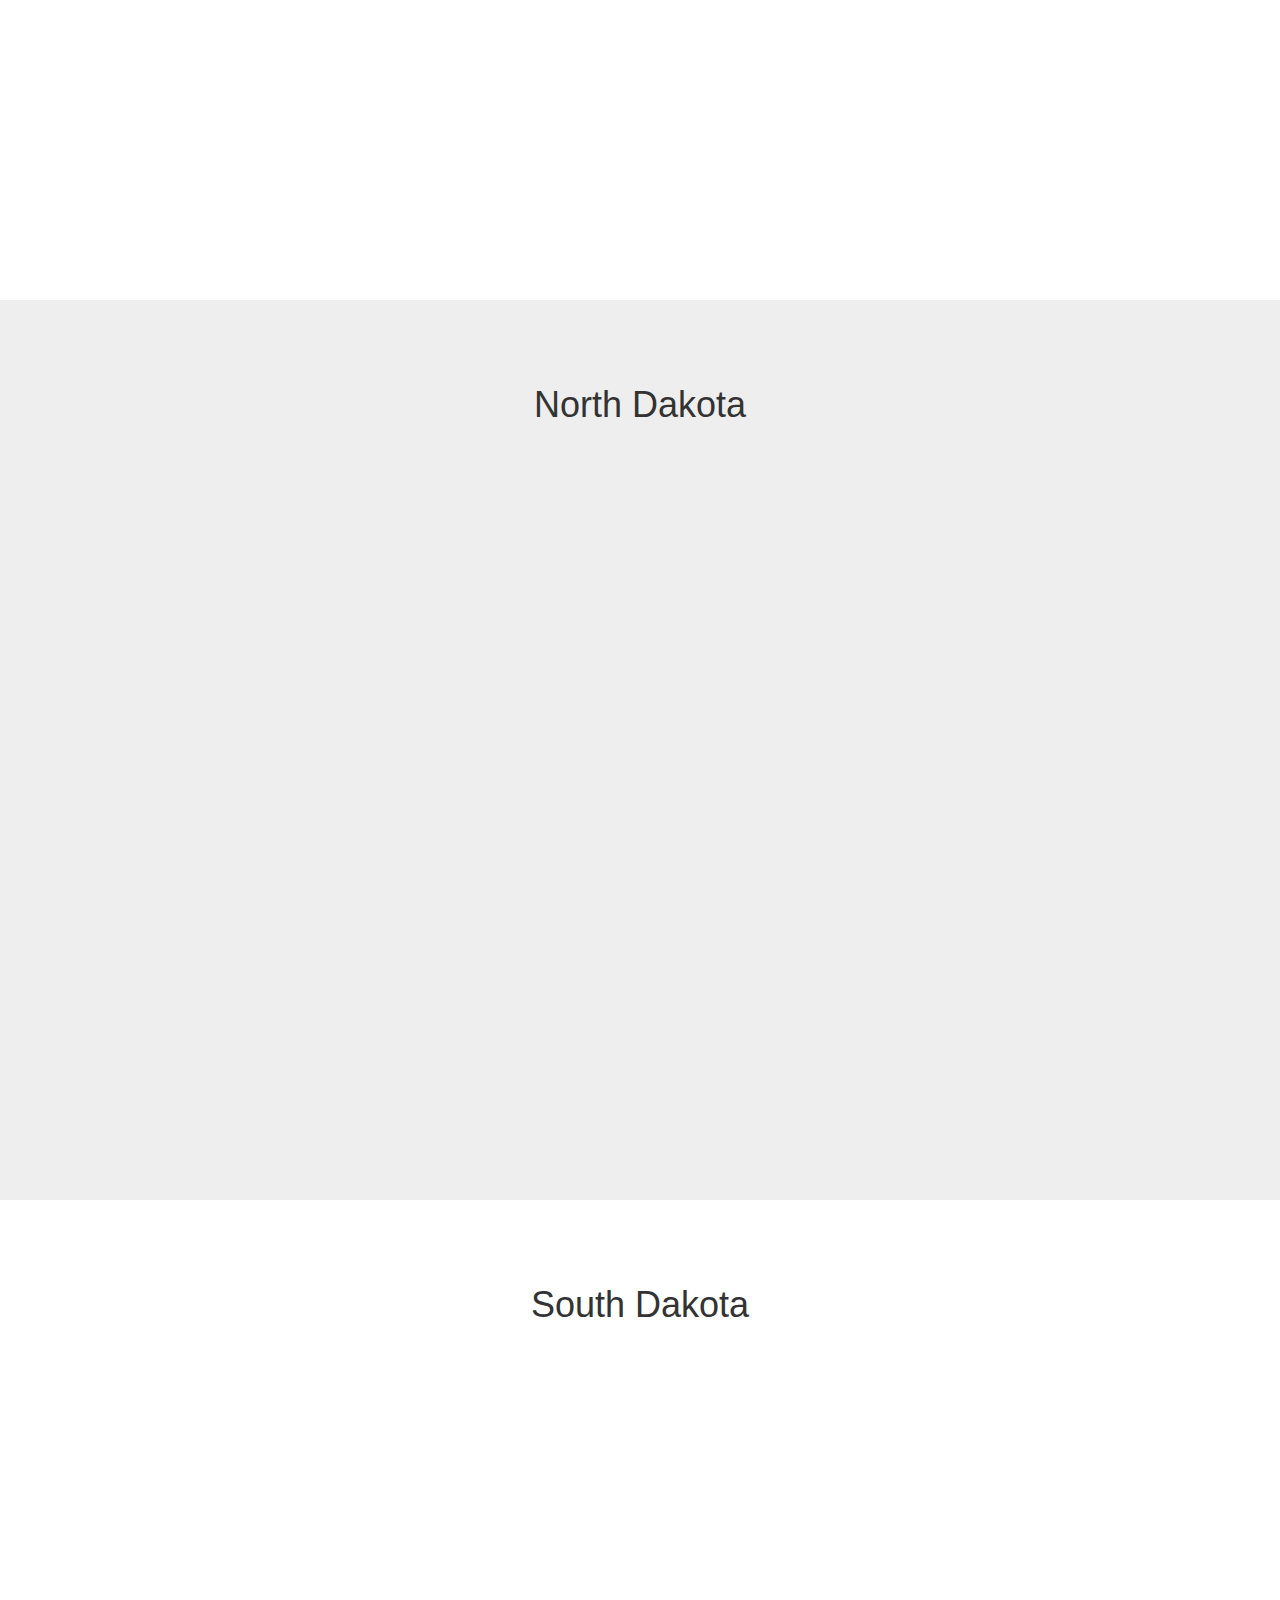
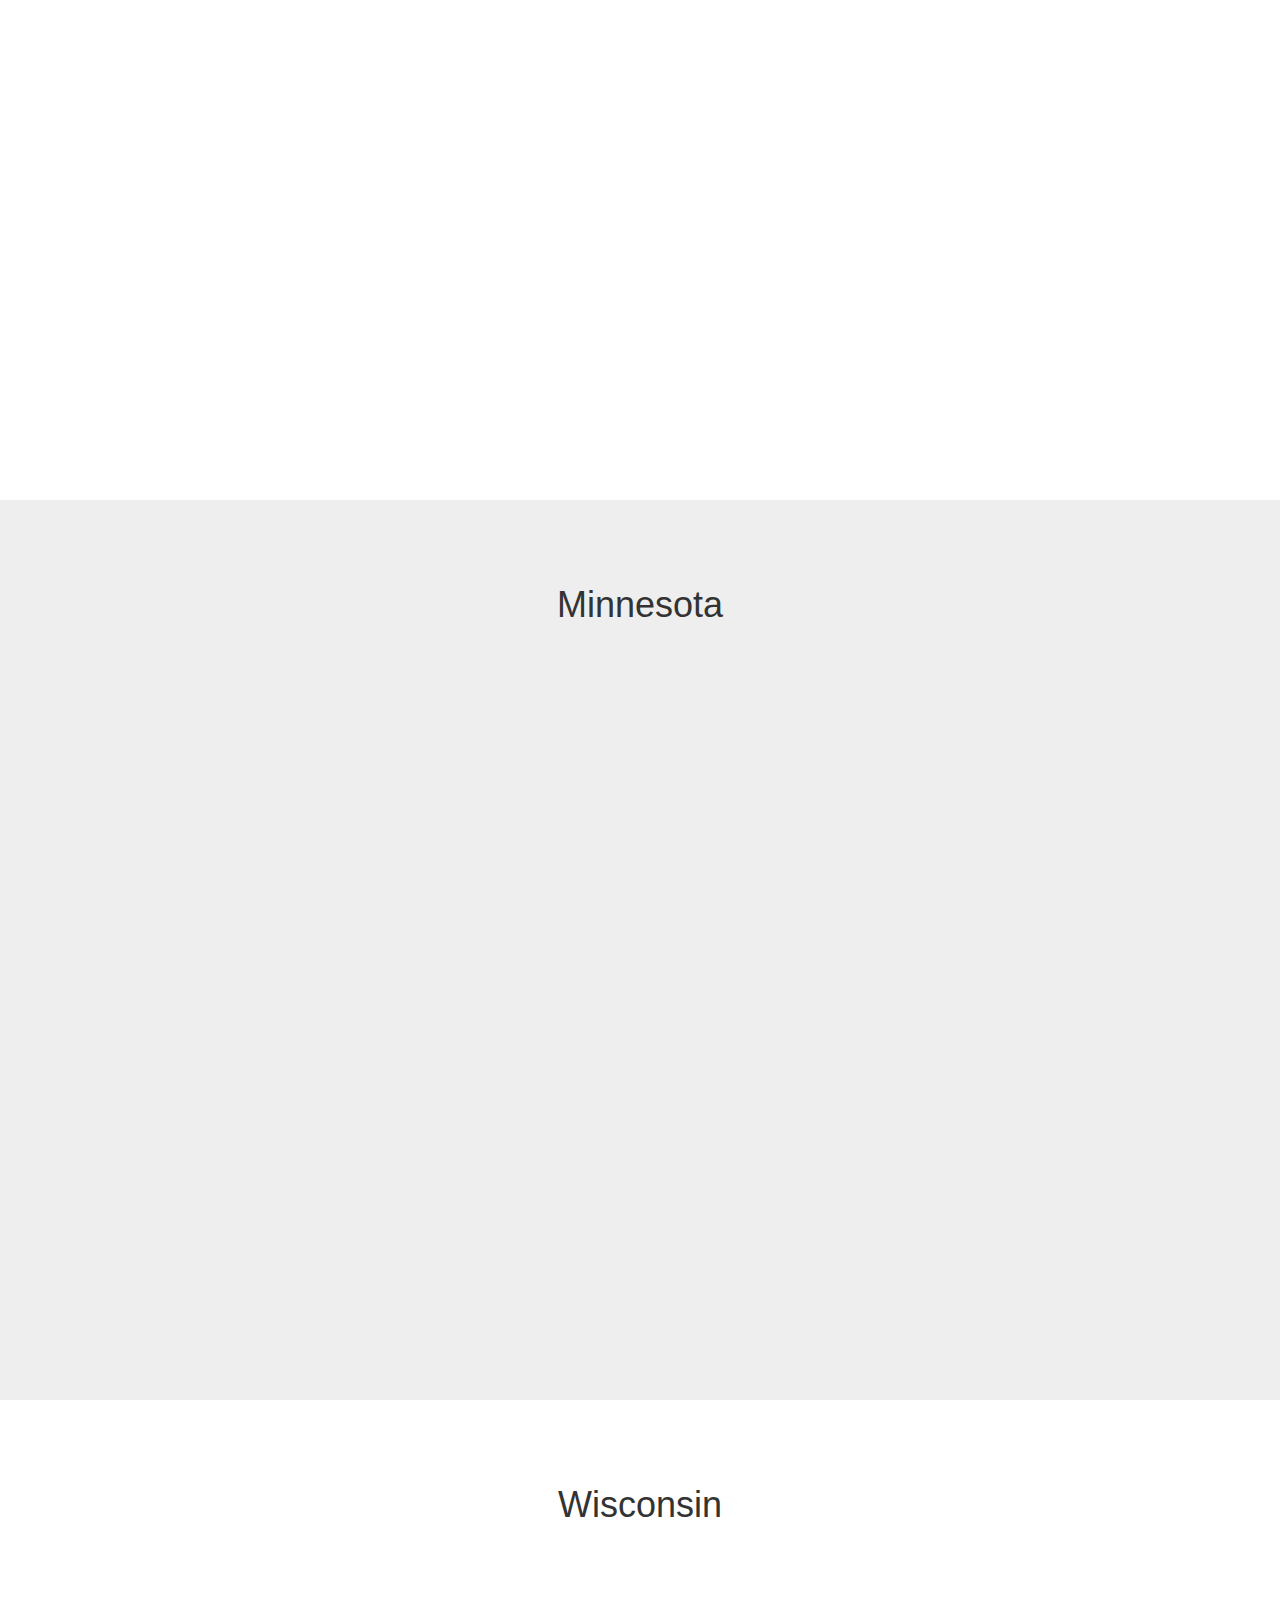
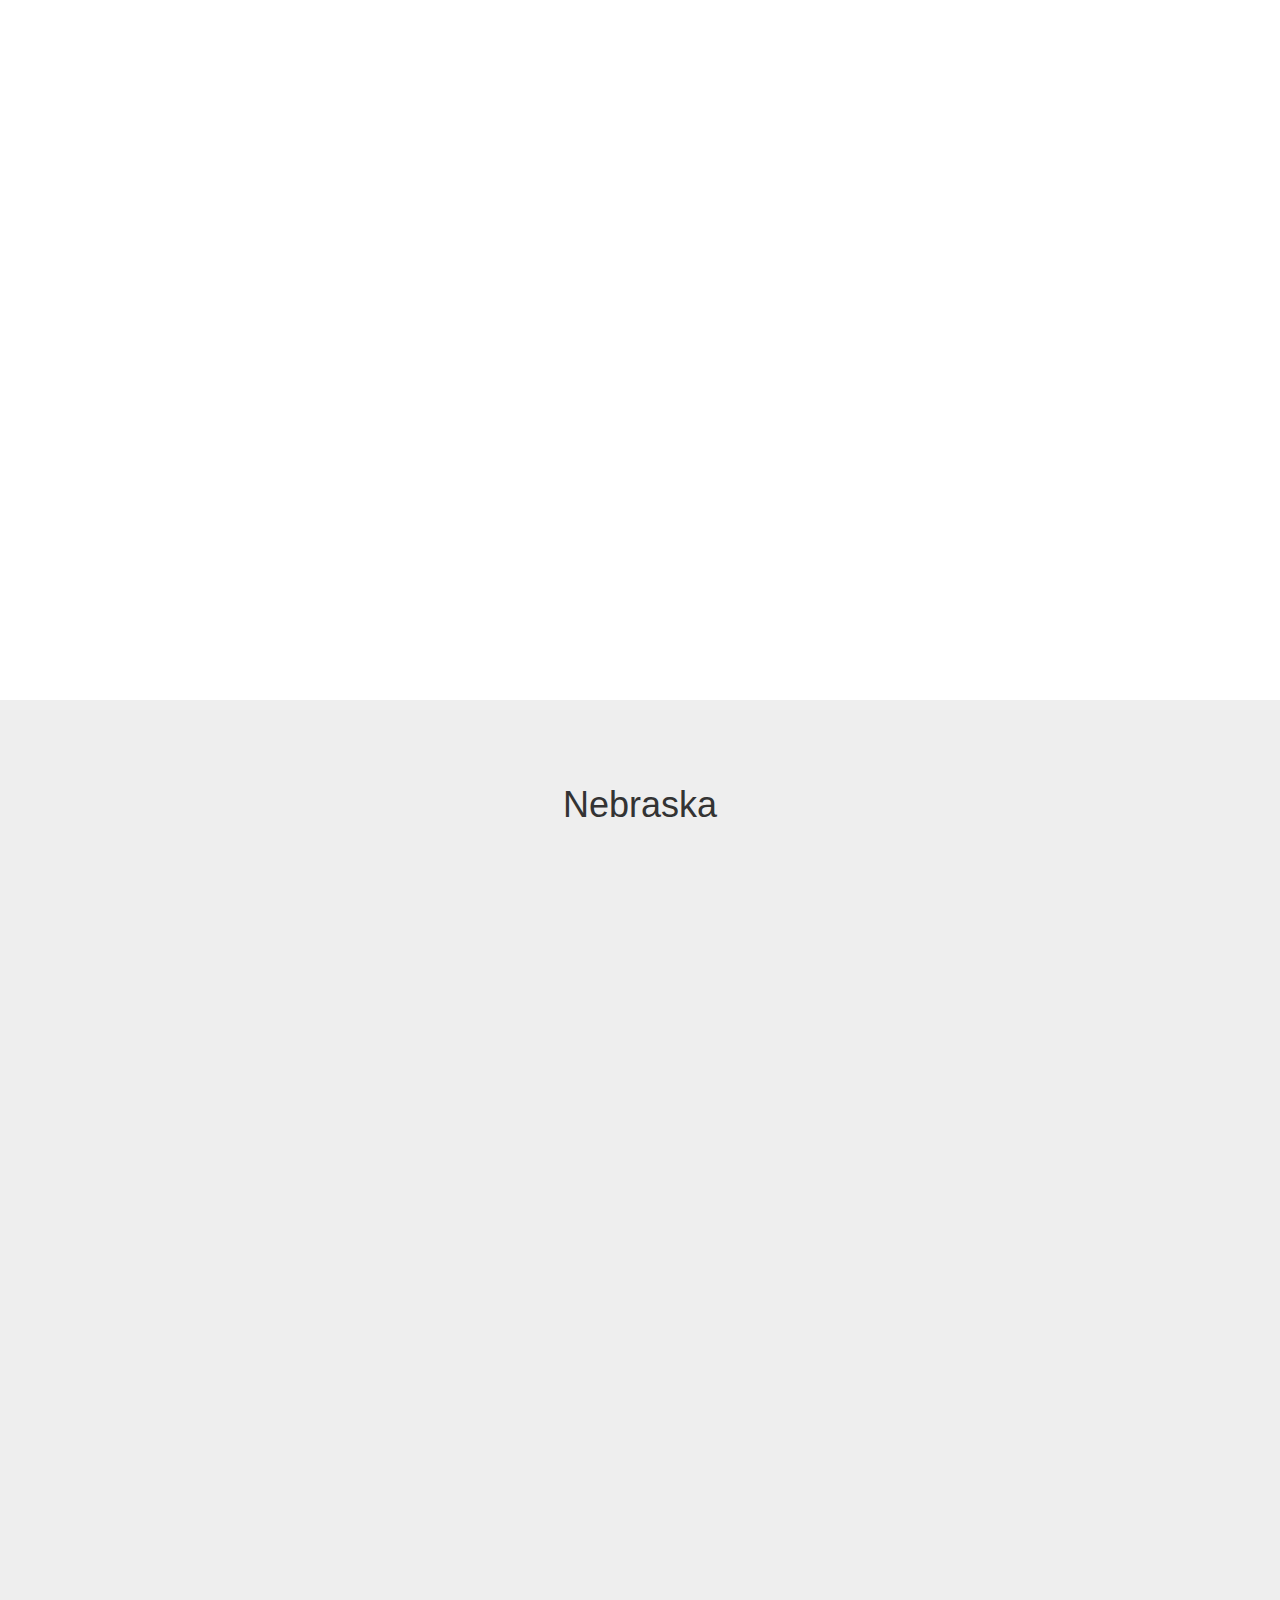
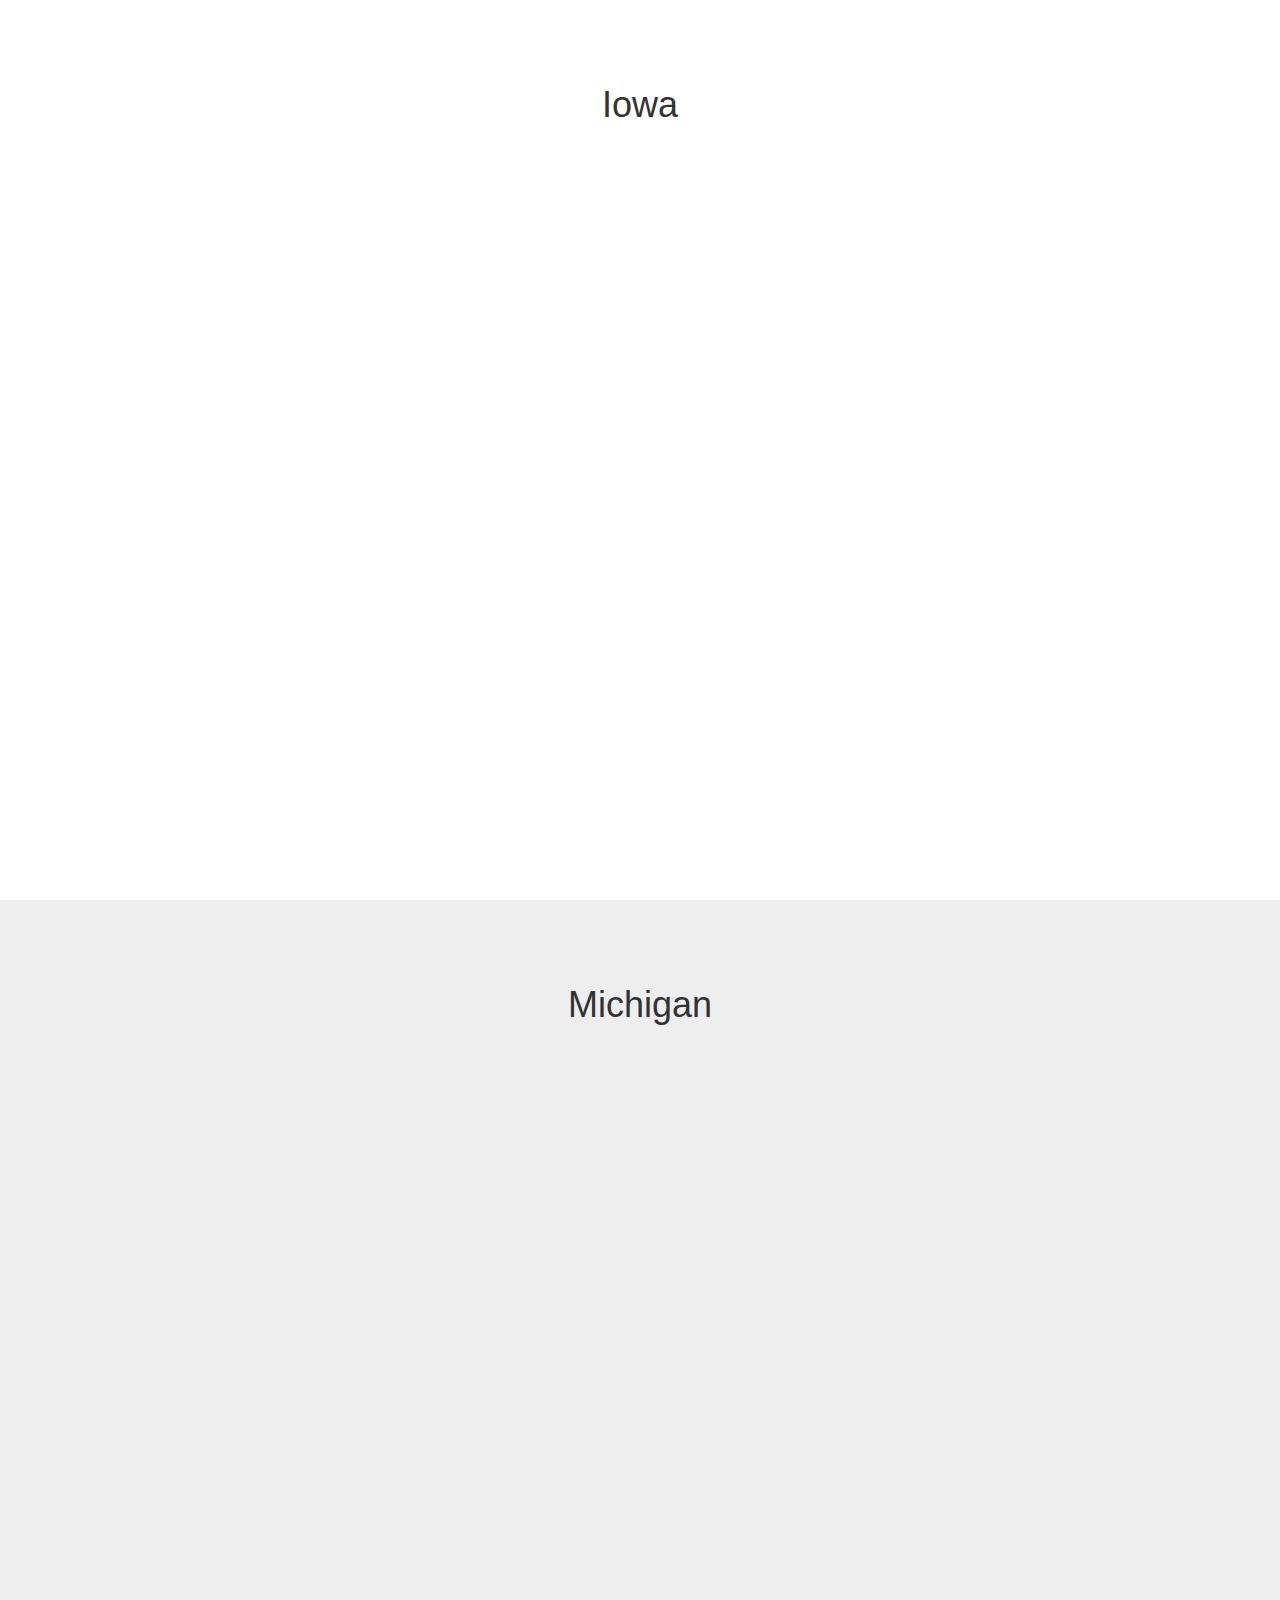
<file: docs/master.html>
<!DOCTYPE html>
<html lang="en">

<head>
    <meta charset="utf-8">
    <meta http-equiv="X-UA-Compatible" content="IE=edge">
    <meta name="viewport" content="width=device-width, initial-scale=1">
    <meta name="description" content="">
    <meta name="author" content="">
    <title>Utility Landscape</title>
    <link href="css/bootstrap.css" rel="stylesheet">
    <link href="css/scrolling-nav.css" rel="stylesheet">
</head>

<body id="page-top" data-spy="scroll" data-target=".navbar-fixed-top">

    <!-- Navigation -->
    <nav class="navbar navbar-default navbar-fixed-top" role="navigation">

            <!-- Collect the nav links, forms, and other content for toggling -->
            <div class="collapse navbar-collapse navbar-ex1-collapse">
                <ul class="nav navbar-nav ca">
                    <li>
                        <a class="page-scroll" href="#CA">CA</a>
                    </li>
                </ul>
                <ul class="nav navbar-nav neaa">
                    <li>
                        <a class="page-scroll" href="#WA">WA</a>
                    </li>
                    <li>
                        <a class="page-scroll" href="#OR">OR</a>
                    </li>
                    <li>
                        <a class="page-scroll" href="#MT">MT</a>
                    </li>
                    <li>
                        <a class="page-scroll" href="#ID">ID</a>
                    </li>
                </ul>
                <ul class="nav navbar-nav sweep">
                    <li>
                        <a class="page-scroll" href="#NV">NV</a>
                    </li>
                    <li>
                        <a class="page-scroll" href="#UT">UT</a>
                    </li>
                    <li>
                        <a class="page-scroll" href="#WY">WY</a>
                    </li>
                    <li>
                        <a class="page-scroll" href="#CO">CO</a>
                    </li>
                    <li>
                        <a class="page-scroll" href="#AZ">AZ</a>
                    </li>
                    <li>
                        <a class="page-scroll" href="#NM">NM</a>
                    </li>
                </ul>
                <ul class="nav navbar-nav meaa">
                    <li>
                        <a class="page-scroll" href="#ND">ND</a>
                    </li>
                    <li>
                        <a class="page-scroll" href="#SD">SD</a>
                    </li>
                    <li>
                        <a class="page-scroll" href="#MN">MN</a>
                    </li>
                    <li>
                        <a class="page-scroll" href="#WI">WI</a>
                    </li>
                    <li>
                        <a class="page-scroll" href="#NE">NE</a>
                    </li>
                    <li>
                        <a class="page-scroll" href="#IA">IA</a>
                    </li>
                    <li>
                        <a class="page-scroll" href="#MI">MI</a>
                    </li>
                    <li>
                        <a class="page-scroll" href="#KS">KS</a>
                    </li>
                    <li>
                        <a class="page-scroll" href="#MO">MO</a>
                    </li>
                    <li>
                        <a class="page-scroll" href="#IL">IL</a>
                    </li>
                    <li>
                        <a class="page-scroll" href="#IN">IN</a>
                    </li>
                    <li>
                        <a class="page-scroll" href="#OH">OH</a>
                    </li>
                </ul>
                <ul class="nav navbar-nav neep">
                    <li>
                        <a class="page-scroll" href="#NY">NY</a>
                    </li>
                    <li>
                        <a class="page-scroll" href="#VT">VT</a>
                    </li>
                    <li>
                        <a class="page-scroll" href="#NH">NH</a>
                    </li>
                    <li>
                        <a class="page-scroll" href="#ME">ME</a>
                    </li>
                    <li>
                        <a class="page-scroll" href="#PA">PA</a>
                    </li>
                    <li>
                        <a class="page-scroll" href="#CT">CT</a>
                    </li>
                    <li>
                        <a class="page-scroll" href="#MA">MA</a>
                    </li>
                    <li>
                        <a class="page-scroll" href="#RI">RI</a>
                    </li>
                    <li>
                        <a class="page-scroll" href="#NJ">NJ</a>
                    </li>
                    <li>
                        <a class="page-scroll" href="#DC">DC</a>
                    </li>
                    <li>
                        <a class="page-scroll" href="#MD">MD</a>
                    </li>
                    <li>
                        <a class="page-scroll" href="#DE">DE</a>
                    </li>
                </ul>
                <ul class="nav navbar-nav gray">
                    <li>
                        <a class="page-scroll" href="#AK">AK</a>
                    </li>
                    <li>
                        <a class="page-scroll" href="#WV">WV</a>
                    </li>
                    <li>
                        <a class="page-scroll" href="#HI">HI</a>
                    </li>
                </ul>
                <ul class="nav navbar-nav seea">
                    <li>
                        <a class="page-scroll" href="#KY">KY</a>
                    </li>
                    <li>
                        <a class="page-scroll" href="#VA">VA</a>
                    </li>
                    <li>
                        <a class="page-scroll" href="#AR">AR</a>
                    </li>
                    <li>
                        <a class="page-scroll" href="#TN">TN</a>
                    </li>
                    <li>
                        <a class="page-scroll" href="#NC">PA</a>
                    </li>
                    <li>
                        <a class="page-scroll" href="#SC">SC</a>
                    </li>
                    <li>
                        <a class="page-scroll" href="#LA">LA</a>
                    </li>
                    <li>
                        <a class="page-scroll" href="#MS">MS</a>
                    </li>
                    <li>
                        <a class="page-scroll" href="#AL">AL</a>
                    </li>
                    <li>
                        <a class="page-scroll" href="#GA">GA</a>
                    </li>
                    <li>
                        <a class="page-scroll" href="#FL">FL</a>
                    </li>
                </ul>
                <ul class="nav navbar-nav speer">
                    <li>
                        <a class="page-scroll" href="#OK">OK</a>
                    </li>
                    <li>
                        <a class="page-scroll" href="#TX">TX</a>
                    </li>
                </ul>
            </div>
            <!-- /.navbar-collapse -->
        
        <!-- /.container -->
    </nav>

    <section id="CA" class="primary-section">
		<h1>California</h1>
        <script src="https://embed.github.com/view/geojson/lucienbenacem/us-utility-landscape/master/geojson_territories/utility_territories_ca.geojson?height=900px&width=1500"></script>
    </section>

    <section id="WA" class="secondary-section">
		<h1>Washington</h1>
        <script src="https://embed.github.com/view/geojson/lucienbenacem/us-utility-landscape/master/geojson_territories/utility_territories_wa.geojson?height=900px&width=1500"></script>
    </section>
    <section id="OR" class="primary-section">
		<h1>Oregon</h1>
        <script src="https://embed.github.com/view/geojson/lucienbenacem/us-utility-landscape/master/geojson_territories/utility_territories_or.geojson?height=900px&width=1500"></script>
    </section>
    <section id="MT" class="secondary-section">
		<h1>Montana</h1>
        <script src="https://embed.github.com/view/geojson/lucienbenacem/us-utility-landscape/master/geojson_territories/utility_territories_mt.geojson?height=900px&width=1500"></script>
    </section>   
    <section id="ID" class="primary-section">
        <h1>Idaho</h1>
        <script src="https://embed.github.com/view/geojson/lucienbenacem/us-utility-landscape/master/geojson_territories/utility_territories_id.geojson?height=900px&width=1500"></script>
    </section>   
   

    <section id="NV" class="secondary-section">
        <h1>Nevada</h1>
        <script src="https://embed.github.com/view/geojson/lucienbenacem/us-utility-landscape/master/geojson_territories/utility_territories_nv.geojson?height=900px&width=1500"></script>
    </section>
    <section id="UT" class="primary-section">
        <h1>Utah</h1>
        <script src="https://embed.github.com/view/geojson/lucienbenacem/us-utility-landscape/master/geojson_territories/utility_territories_ut.geojson?height=900px&width=1500"></script>
    </section>
    <section id="WY" class="secondary-section">
        <h1>Wyoming</h1>
        <script src="https://embed.github.com/view/geojson/lucienbenacem/us-utility-landscape/master/geojson_territories/utility_territories_wy.geojson?height=900px&width=1500"></script>
    </section>
    <section id="CO" class="primary-section">
        <h1>Colorado</h1>
        <script src="https://embed.github.com/view/geojson/lucienbenacem/us-utility-landscape/master/geojson_territories/utility_territories_co.geojson?height=900px&width=1500"></script>
    </section>
    <section id="AZ" class="secondary-section">
        <h1>Arizona</h1>
        <script src="https://embed.github.com/view/geojson/lucienbenacem/us-utility-landscape/master/geojson_territories/utility_territories_az.geojson?height=900px&width=1500"></script>
    </section>
    <section id="NM" class="primary-section">
        <h1>New Mexico</h1>
        <script src="https://embed.github.com/view/geojson/lucienbenacem/us-utility-landscape/master/geojson_territories/utility_territories_nm.geojson?height=900px&width=1500"></script>
    </section>


    <section id="ND" class="secondary-section">
        <h1>North Dakota</h1>
        <script src="https://embed.github.com/view/geojson/lucienbenacem/us-utility-landscape/master/geojson_territories/utility_territories_nd.geojson?height=900px&width=1500"></script>
    </section>
    <section id="SD" class="primary-section">
        <h1>South Dakota</h1>
        <script src="https://embed.github.com/view/geojson/lucienbenacem/us-utility-landscape/master/geojson_territories/utility_territories_sd.geojson?height=900px&width=1500"></script>
    </section>
    <section id="MN" class="secondary-section">
        <h1>Minnesota</h1>
        <script src="https://embed.github.com/view/geojson/lucienbenacem/us-utility-landscape/master/geojson_territories/utility_territories_mn.geojson?height=900px&width=1500"></script>
    </section>
    <section id="WI" class="primary-section">
        <h1>Wisconsin</h1>
        <script src="https://embed.github.com/view/geojson/lucienbenacem/us-utility-landscape/master/geojson_territories/utility_territories_wi.geojson?height=900px&width=1500"></script>
    </section>
    <section id="NE" class="secondary-section">
        <h1>Nebraska</h1>
        <script src="https://embed.github.com/view/geojson/lucienbenacem/us-utility-landscape/master/geojson_territories/utility_territories_ne.geojson?height=900px&width=1500"></script>
    </section>
    <section id="IA" class="primary-section">
        <h1>Iowa</h1>
        <script src="https://embed.github.com/view/geojson/lucienbenacem/us-utility-landscape/master/geojson_territories/utility_territories_ia.geojson?height=900px&width=1500"></script>
    </section>
    <section id="MI" class="secondary-section">
        <h1>Michigan</h1>
        <script src="https://embed.github.com/view/geojson/lucienbenacem/us-utility-landscape/master/geojson_territories/utility_territories_mi.geojson?height=900px&width=1500"></script>
    </section>
    <section id="KS" class="primary-section">
        <h1>Kansas</h1>
        <script src="https://embed.github.com/view/geojson/lucienbenacem/us-utility-landscape/master/geojson_territories/utility_territories_ks.geojson?height=900px&width=1500"></script>
    </section>
    <section id="MO" class="secondary-section">
        <h1>Montana</h1>
        <script src="https://embed.github.com/view/geojson/lucienbenacem/us-utility-landscape/master/geojson_territories/utility_territories_mo.geojson?height=900px&width=1500"></script>
    </section>
    <section id="IL" class="primary-section">
        <h1>Illinois</h1>
        <script src="https://embed.github.com/view/geojson/lucienbenacem/us-utility-landscape/master/geojson_territories/utility_territories_il.geojson?height=900px&width=1500"></script>
    </section>
    <section id="IN" class="secondary-section">
        <h1>Indiana</h1>
        <script src="https://embed.github.com/view/geojson/lucienbenacem/us-utility-landscape/master/geojson_territories/utility_territories_in.geojson?height=900px&width=1500"></script>
    </section>
    <section id="OH" class="primary-section">
        <h1>Ohio</h1>
        <script src="https://embed.github.com/view/geojson/lucienbenacem/us-utility-landscape/master/geojson_territories/utility_territories_oh.geojson?height=900px&width=1500"></script>
    </section>


    <section id="NY" class="secondary-section">
        <h1>New York</h1>
        <script src="https://embed.github.com/view/geojson/lucienbenacem/us-utility-landscape/master/geojson_territories/utility_territories_ny.geojson?height=900px&width=1500"></script>
    </section>
    <section id="VT" class="primary-section">
        <h1>Vermont</h1>
        <script src="https://embed.github.com/view/geojson/lucienbenacem/us-utility-landscape/master/geojson_territories/utility_territories_vt.geojson?height=900px&width=1500"></script>
    </section>
    <section id="NH" class="secondary-section">
        <h1>New Hampshire</h1>
        <script src="https://embed.github.com/view/geojson/lucienbenacem/us-utility-landscape/master/geojson_territories/utility_territories_nh.geojson?height=900px&width=1500"></script>
    </section>
    <section id="ME" class="primary-section">
        <h1>Maine</h1>
        <script src="https://embed.github.com/view/geojson/lucienbenacem/us-utility-landscape/master/geojson_territories/utility_territories_me.geojson?height=900px&width=1500"></script>
    </section>
    <section id="PA" class="secondary-section">
        <h1>Pensylvania</h1>
        <script src="https://embed.github.com/view/geojson/lucienbenacem/us-utility-landscape/master/geojson_territories/utility_territories_pa.geojson?height=900px&width=1500"></script>
    </section>
    <section id="CT" class="primary-section">
        <h1>Conneticut</h1>
        <script src="https://embed.github.com/view/geojson/lucienbenacem/us-utility-landscape/master/geojson_territories/utility_territories_ct.geojson?height=900px&width=1500"></script>
    </section>
    <section id="MA" class="secondary-section">
        <h1>Massachusetts</h1>
        <script src="https://embed.github.com/view/geojson/lucienbenacem/us-utility-landscape/master/geojson_territories/utility_territories_ma.geojson?height=900px&width=1500"></script>
    </section>
    <section id="RI" class="primary-section">
        <h1>Rhode Island</h1>
        <script src="https://embed.github.com/view/geojson/lucienbenacem/us-utility-landscape/master/geojson_territories/utility_territories_ri.geojson?height=900px&width=1500"></script>
    </section>
    <section id="NJ" class="secondary-section">
        <h1>New Jersey</h1>
        <script src="https://embed.github.com/view/geojson/lucienbenacem/us-utility-landscape/master/geojson_territories/utility_territories_nj.geojson?height=900px&width=1500"></script>
    </section>
    <section id="DC" class="primary-section">
        <h1>District of Columbia</h1>
        <script src="https://embed.github.com/view/geojson/lucienbenacem/us-utility-landscape/master/geojson_territories/utility_territories_dc.geojson?height=900px&width=1500"></script>
    </section>
    <section id="MD" class="secondary-section">
        <h1>Maryland</h1>
        <script src="https://embed.github.com/view/geojson/lucienbenacem/us-utility-landscape/master/geojson_territories/utility_territories_md.geojson?height=900px&width=1500"></script>
    </section>
    <section id="DE" class="primary-section">
        <h1>Delaware</h1>
        <script src="https://embed.github.com/view/geojson/lucienbenacem/us-utility-landscape/master/geojson_territories/utility_territories_de.geojson?height=900px&width=1500"></script>
    </section>
    
    
    <section id="AK" class="secondary-section">
        <h1>Alaska</h1>
        <script src="https://embed.github.com/view/geojson/lucienbenacem/us-utility-landscape/master/geojson_territories/utility_territories_ak.geojson?height=900px&width=1500"></script>
    </section>
    <section id="WV" class="primary-section">
        <h1>West Virginia</h1>
        <script src="https://embed.github.com/view/geojson/lucienbenacem/us-utility-landscape/master/geojson_territories/utility_territories_wv.geojson?height=900px&width=1500"></script>
    </section>
    <section id="HI" class="secondary-section">
        <h1>Hawaii</h1>
        <script src="https://embed.github.com/view/geojson/lucienbenacem/us-utility-landscape/master/geojson_territories/utility_territories_hi.geojson?height=900px&width=1500"></script>
    </section>
    
   
    <section id="KY" class="primary-section">
        <h1>Kentucky</h1>
        <script src="https://embed.github.com/view/geojson/lucienbenacem/us-utility-landscape/master/geojson_territories/utility_territories_ky.geojson?height=900px&width=1500"></script>
    </section>
    <section id="VA" class="secondary-section">
        <h1>Virginia</h1>
        <script src="https://embed.github.com/view/geojson/lucienbenacem/us-utility-landscape/master/geojson_territories/utility_territories_va.geojson?height=900px&width=1500"></script>
    </section>
    <section id="AR" class="primary-section">
        <h1>Arkansas</h1>
        <script src="https://embed.github.com/view/geojson/lucienbenacem/us-utility-landscape/master/geojson_territories/utility_territories_ar.geojson?height=900px&width=1500"></script>
    </section>
    <section id="TN" class="secondary-section">
        <h1>Tennessee</h1>
        <script src="https://embed.github.com/view/geojson/lucienbenacem/us-utility-landscape/master/geojson_territories/utility_territories_tn.geojson?height=900px&width=1500"></script>
    </section>
    <section id="NC" class="primary-section">
        <h1>North Carolina</h1>
        <script src="https://embed.github.com/view/geojson/lucienbenacem/us-utility-landscape/master/geojson_territories/utility_territories_nc.geojson?height=900px&width=1500"></script>
    </section>
    <section id="SC" class="secondary-section">
        <h1>South Carolina</h1>
        <script src="https://embed.github.com/view/geojson/lucienbenacem/us-utility-landscape/master/geojson_territories/utility_territories_sc.geojson?height=900px&width=1500"></script>
    </section>
    <section id="LA" class="primary-section">
        <h1>Louisiana</h1>
        <script src="https://embed.github.com/view/geojson/lucienbenacem/us-utility-landscape/master/geojson_territories/utility_territories_la.geojson?height=900px&width=1500"></script>
    </section>
    <section id="MS" class="secondary-section">
        <h1>Mississippi</h1>
        <script src="https://embed.github.com/view/geojson/lucienbenacem/us-utility-landscape/master/geojson_territories/utility_territories_ms.geojson?height=900px&width=1500"></script>
    </section>
    <section id="AL" class="primary-section">
        <h1>Alabama</h1>
        <script src="https://embed.github.com/view/geojson/lucienbenacem/us-utility-landscape/master/geojson_territories/utility_territories_al.geojson?height=900px&width=1500"></script>
    </section>
    <section id="GA" class="secondary-section">
        <h1>Georgia</h1>
        <script src="https://embed.github.com/view/geojson/lucienbenacem/us-utility-landscape/master/geojson_territories/utility_territories_ga.geojson?height=900px&width=1500"></script>
    </section>
    <section id="FL" class="primary-section">
        <h1>Florida</h1>
        <script src="https://embed.github.com/view/geojson/lucienbenacem/us-utility-landscape/master/geojson_territories/utility_territories_fl.geojson?height=900px&width=1500"></script>
    </section>
       
    
    <section id="OK" class="secondary-section">
        <h1>Oklaholma</h1>
        <script src="https://embed.github.com/view/geojson/lucienbenacem/us-utility-landscape/master/geojson_territories/utility_territories_ok.geojson?height=900px&width=1500"></script>
    </section>
    <section id="TX" class="primary-section">
        <h1>Texas</h1>
        <script src="https://embed.github.com/view/geojson/lucienbenacem/us-utility-landscape/master/geojson_territories/utility_territories_tx.geojson?height=900px&width=1500"></script>
    </section>
    <!-- jQuery -->
    <script src="js/jquery.js"></script>

    <!-- Bootstrap Core JavaScript -->
    <script src="js/bootstrap.min.js"></script>

    <!-- Scrolling Nav JavaScript -->
    <script src="js/jquery.easing.min.js"></script>
    <script src="js/scrolling-nav.js"></script>
</body>

</html>
</file>
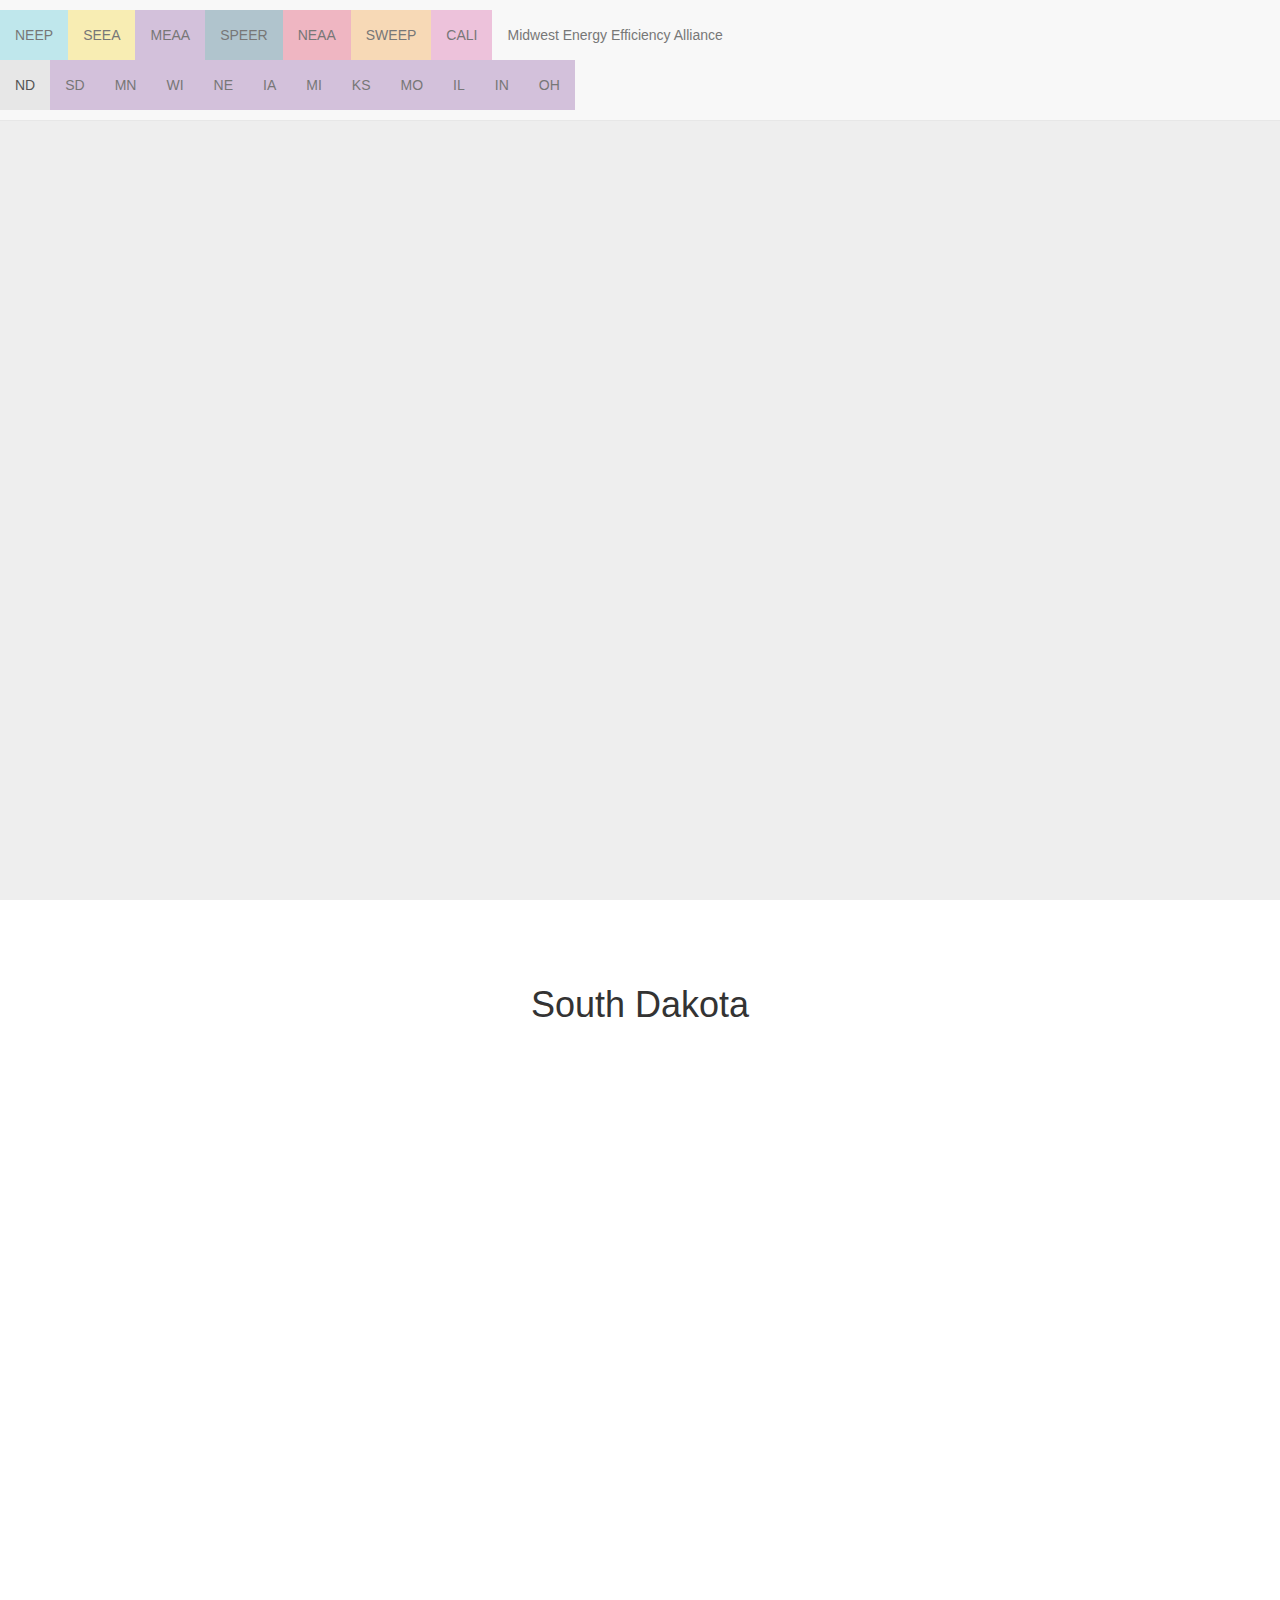
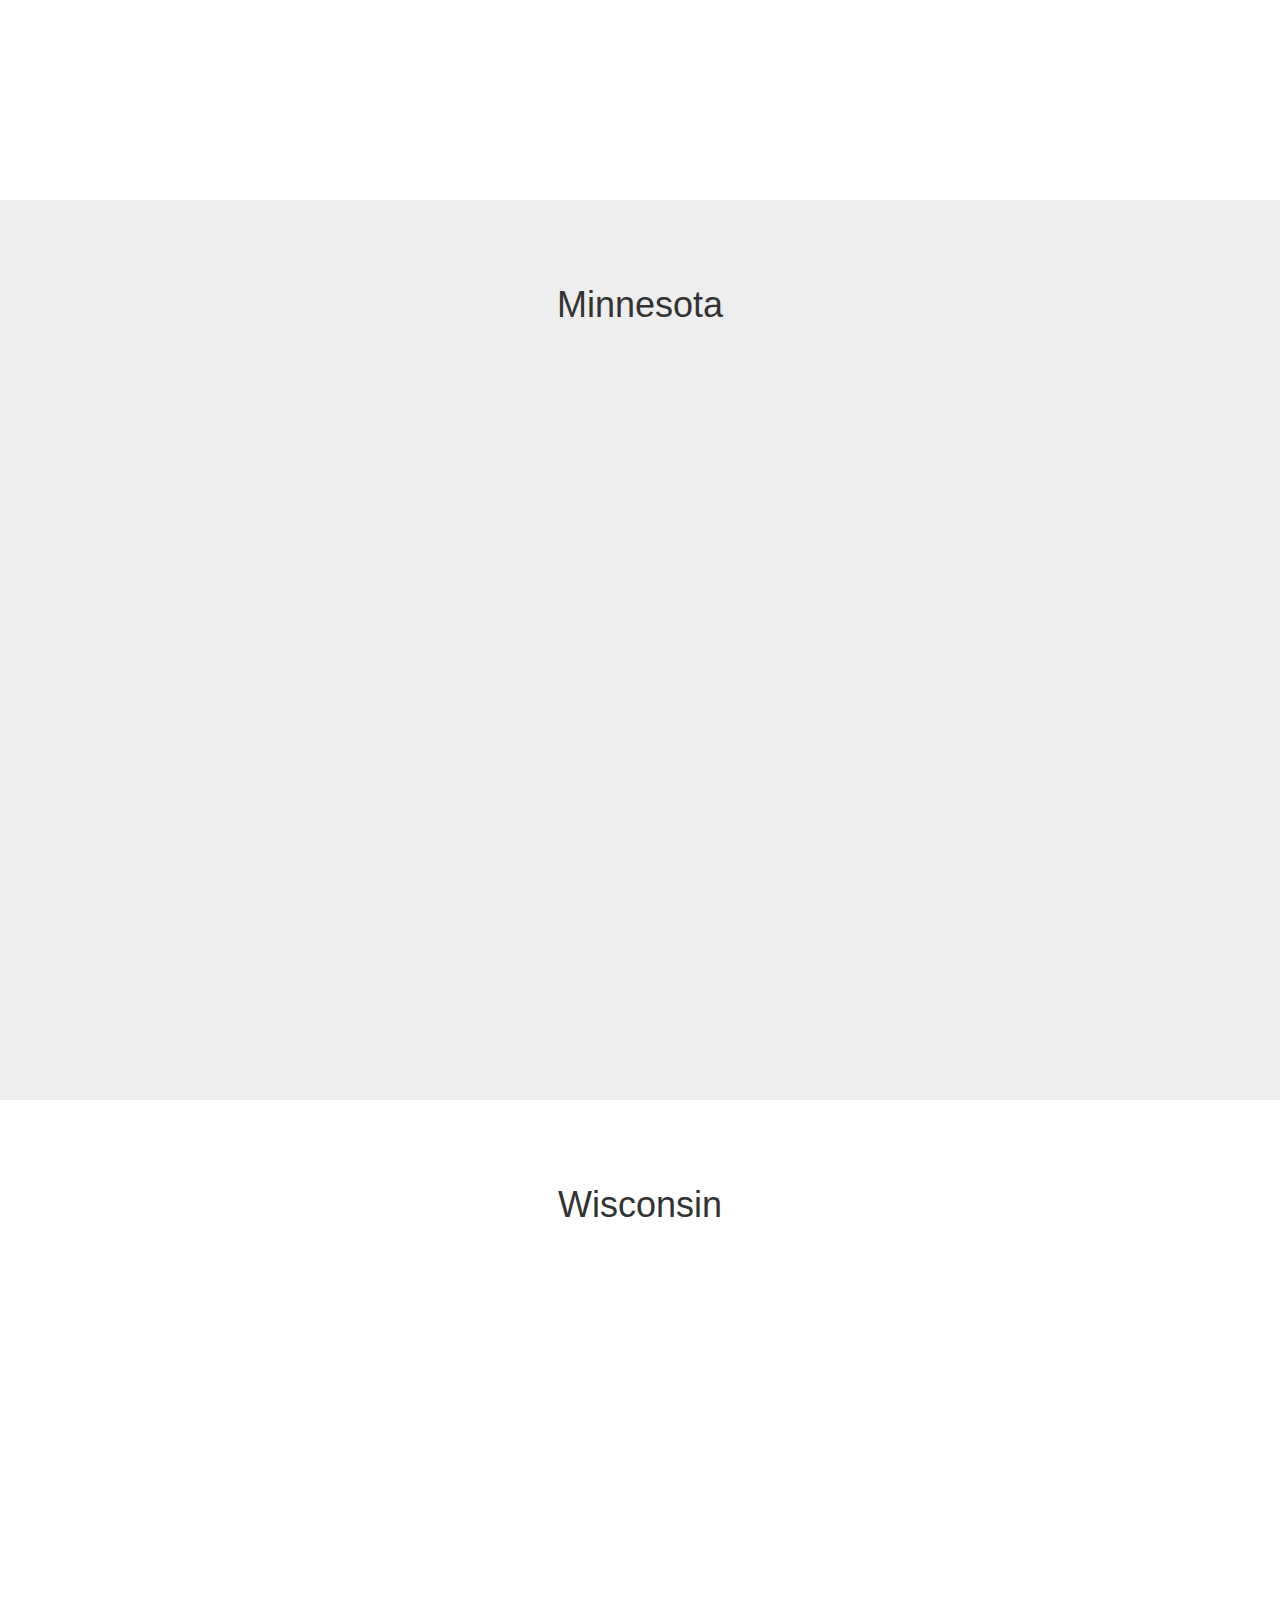
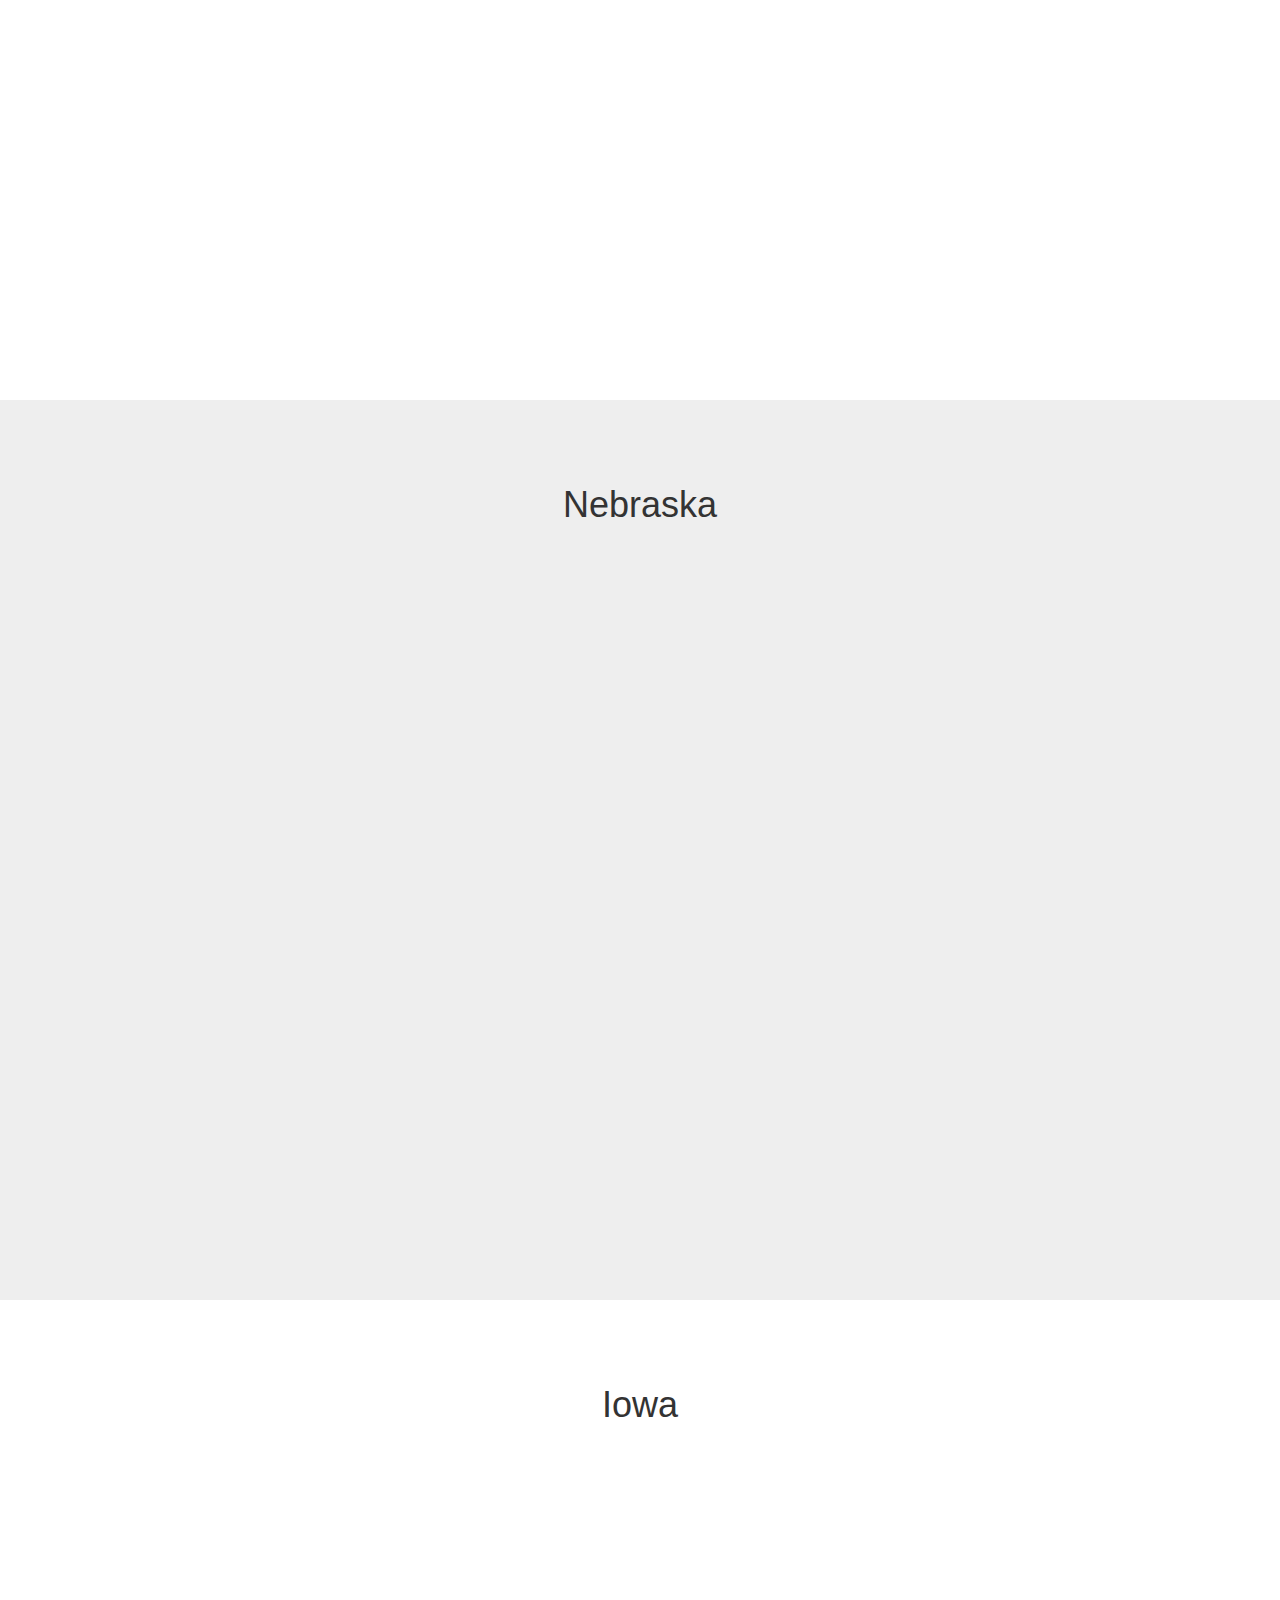
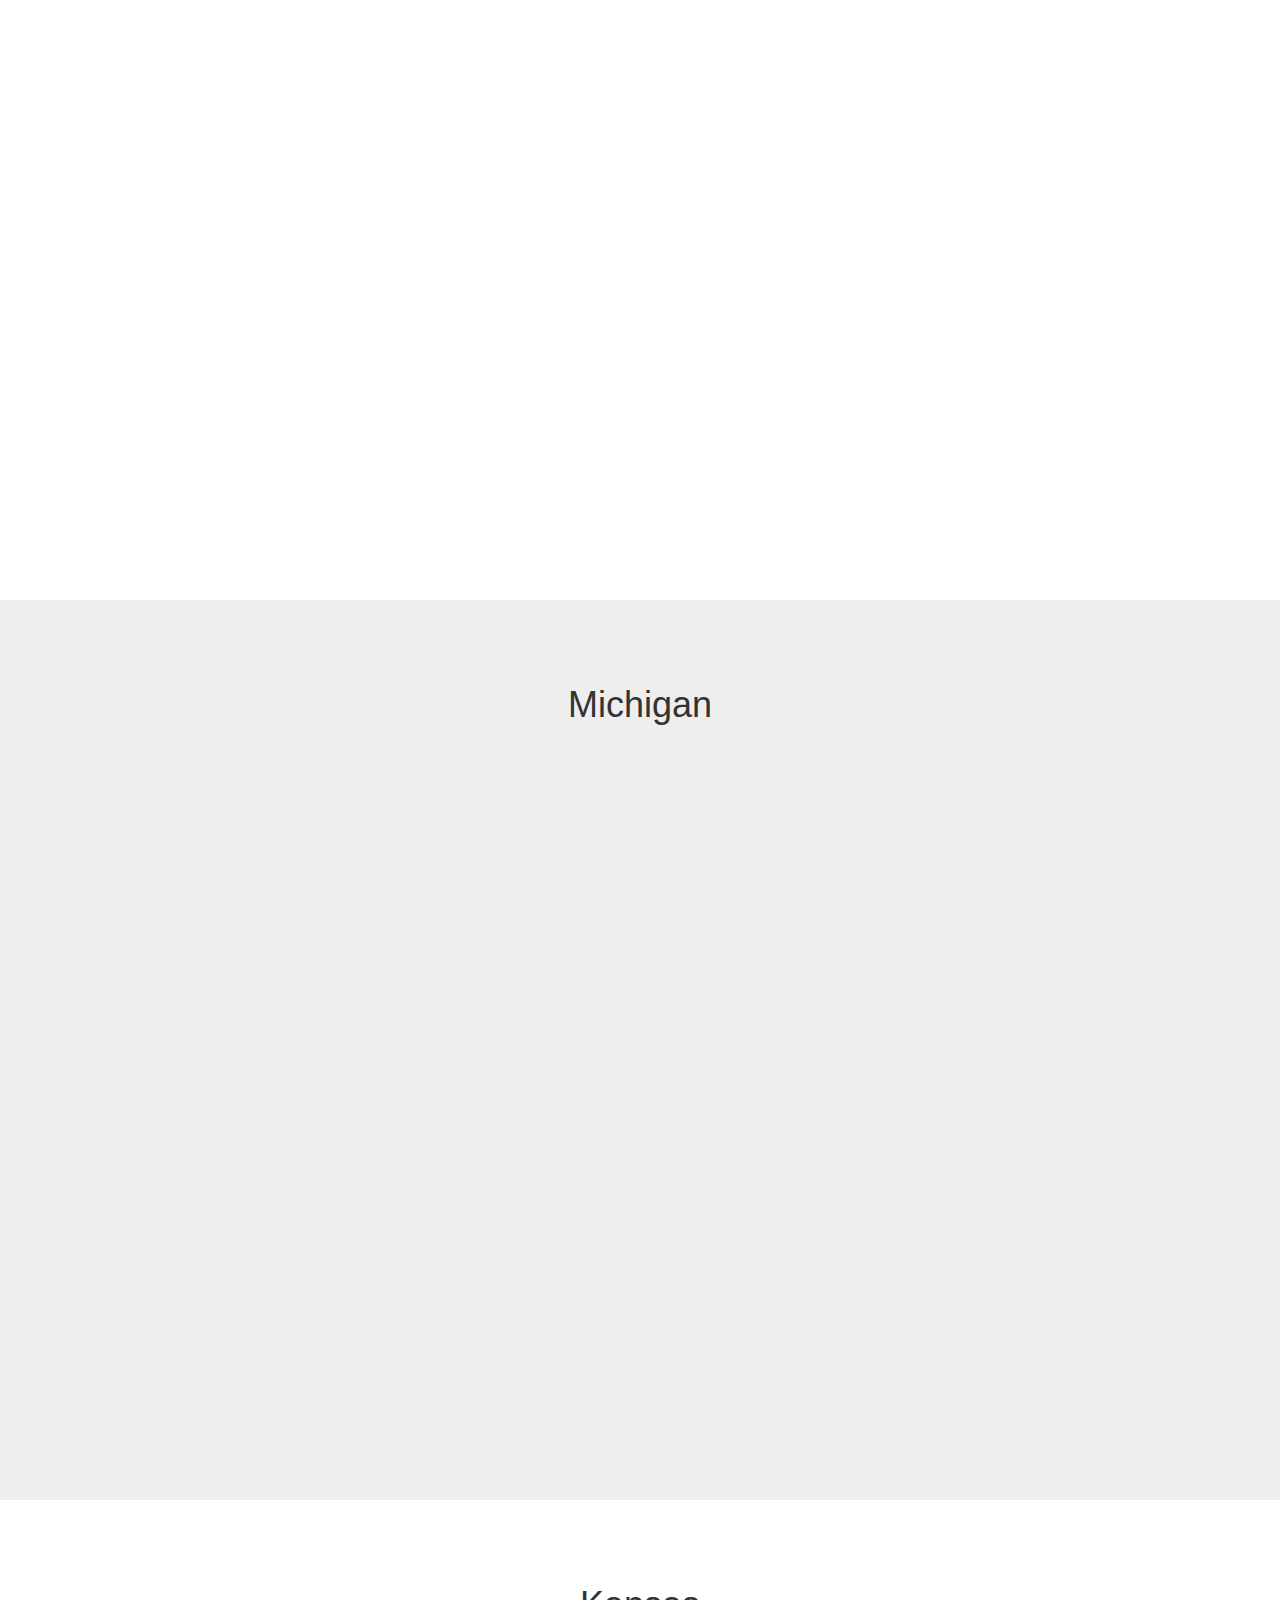
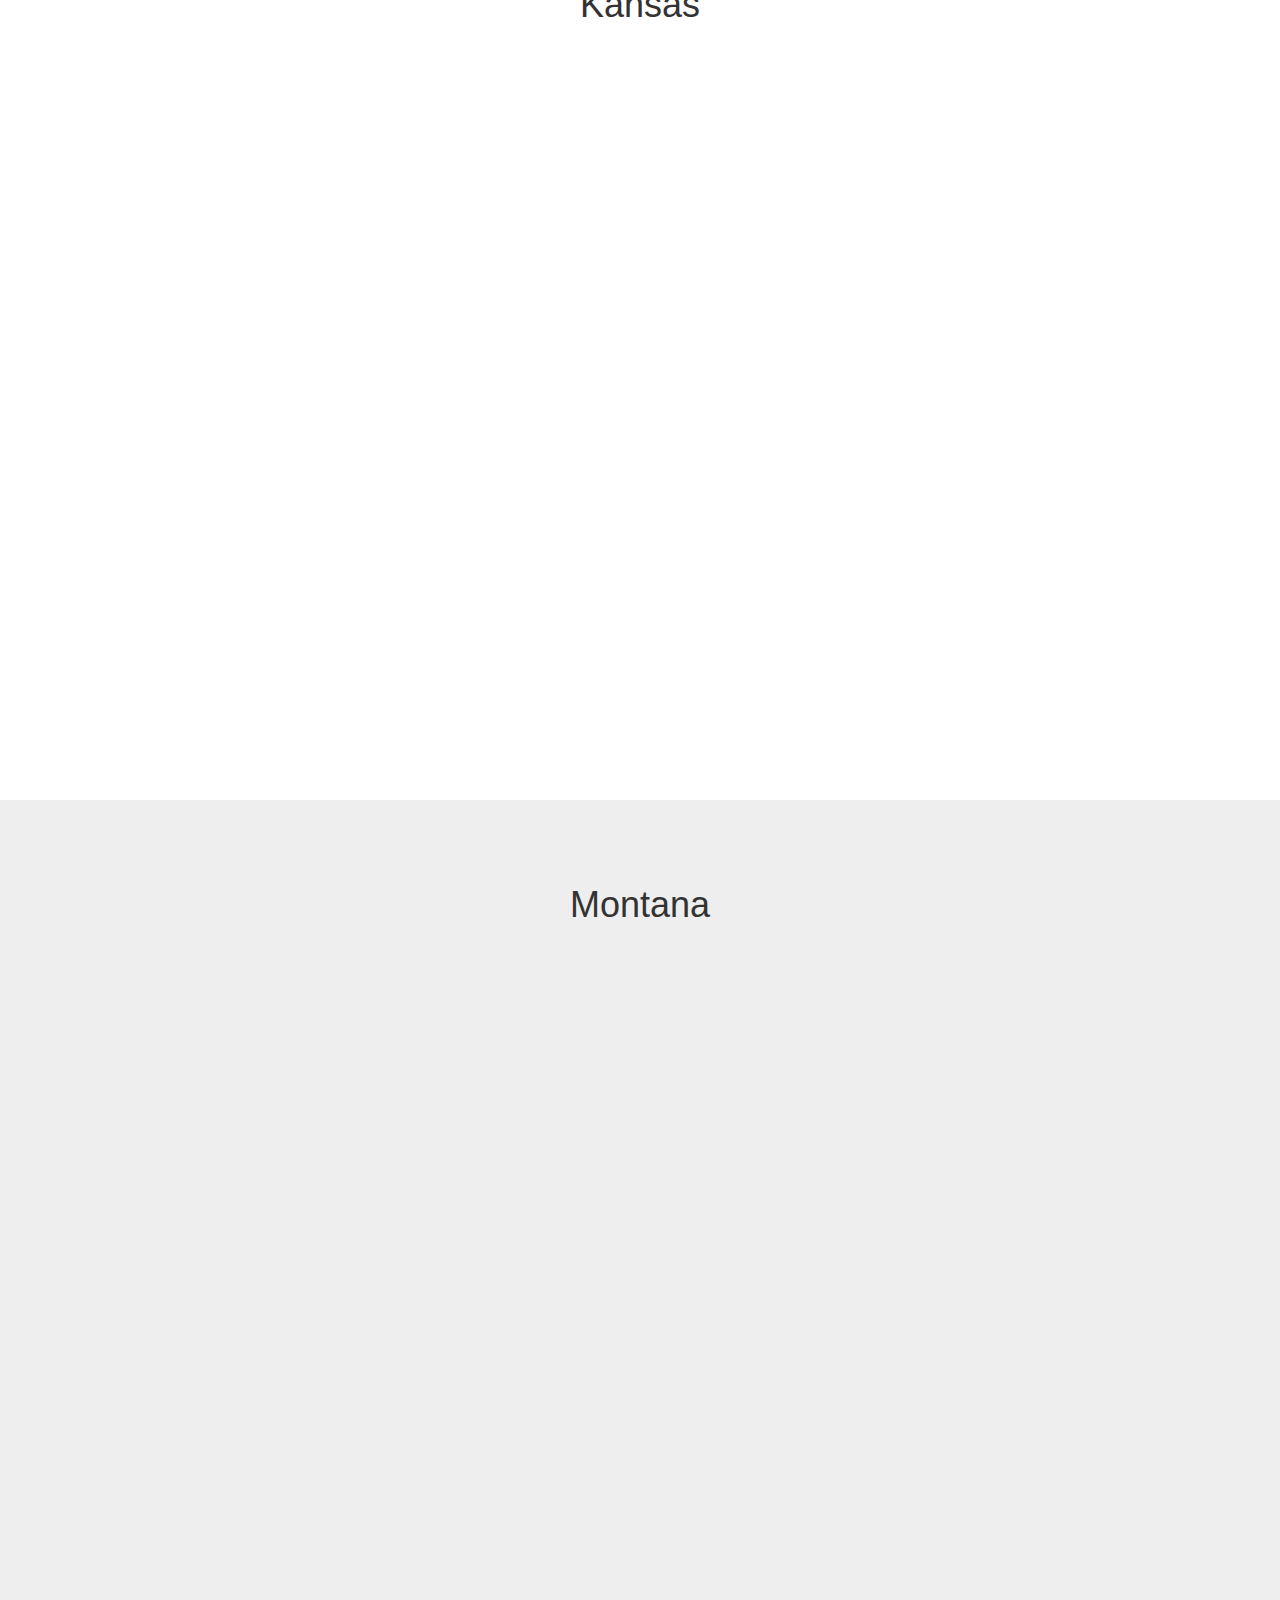
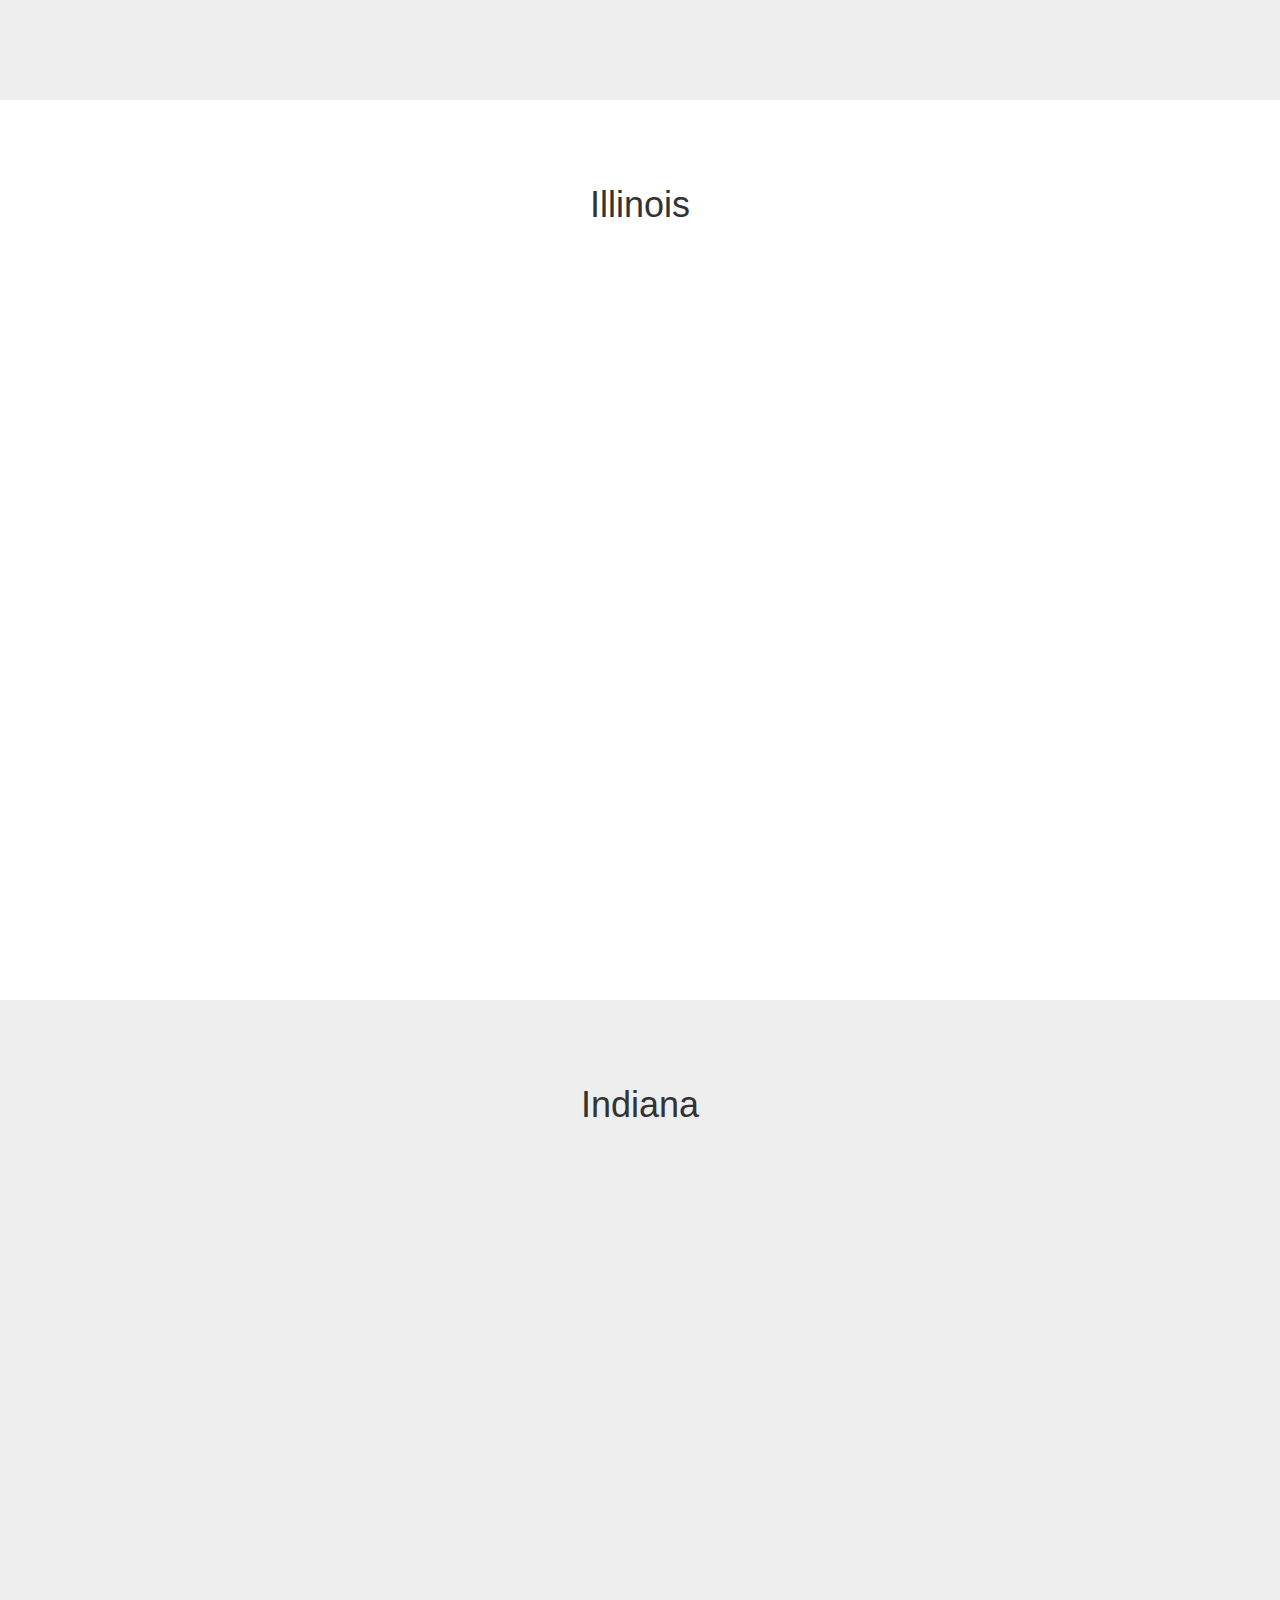
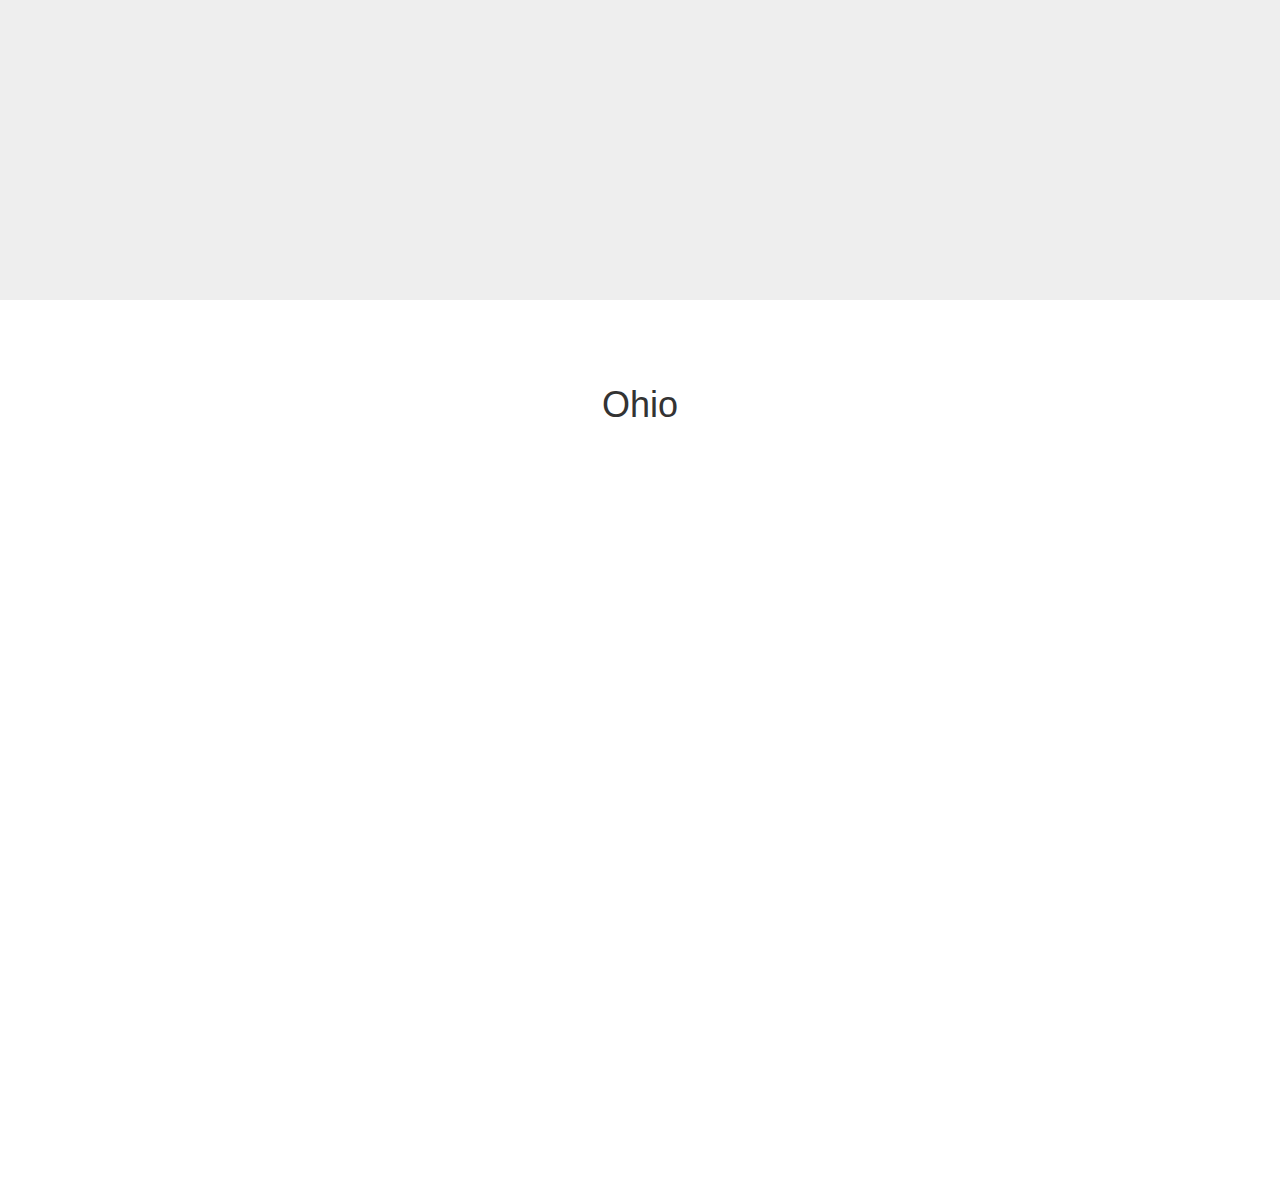
<file: docs/meaa.html>
<!DOCTYPE html>
<html lang="en">

<head>
    <meta charset="utf-8">
    <meta http-equiv="X-UA-Compatible" content="IE=edge">
    <meta name="viewport" content="width=device-width, initial-scale=1">
    <meta name="description" content="">
    <meta name="author" content="">
    <title>Utility Landscape</title>
    <link href="css/bootstrap.css" rel="stylesheet">
    <link href="css/scrolling-nav.css" rel="stylesheet">
</head>

<body id="page-top" data-spy="scroll" data-target=".navbar-fixed-top">

    <!-- Navigation -->
    <nav class="navbar navbar-default navbar-fixed-top" role="navigation">

            <!-- Collect the nav links, forms, and other content for toggling -->
            <div class="collapse navbar-collapse navbar-ex1-collapse">
				<ul class="nav navbar-nav neep">
                    <li>
                        <a href="index.html">NEEP</a>
                    </li>
                </ul>
                <ul class="nav navbar-nav seea">
                    <li>
                        <a href="seea.html">SEEA</a>
                    </li>
                </ul>
                <ul class="nav navbar-nav meaa">
                    <li>
                        <a href="meaa.html">MEAA</a>
                    </li>
                </ul>
                <ul class="nav navbar-nav speer">
                    <li>
                        <a href="speer.html">SPEER</a>
                    </li>
                </ul>
                <ul class="nav navbar-nav neaa">
                    <li>
                        <a href="neaa.html">NEAA</a>
                    </li>
                </ul>
                <ul class="nav navbar-nav sweep">
                    <li>
                        <a href="sweep.html">SWEEP</a>
                    </li>
                </ul>
                <ul class="nav navbar-nav ca">
                    <li>
                        <a href="cali.html">CALI</a>
                    </li>
                </ul>
				<ul class="nav navbar-nav spacer">
                    <li>
                    	<a href="">Midwest Energy Efficiency Alliance</a>
                    </li>
                </ul>
                <ul class="nav navbar-nav meaa">
                    <li>
                        <a class="page-scroll" href="#ND">ND</a>
                    </li>
                    <li>
                        <a class="page-scroll" href="#SD">SD</a>
                    </li>
                    <li>
                        <a class="page-scroll" href="#MN">MN</a>
                    </li>
                    <li>
                        <a class="page-scroll" href="#WI">WI</a>
                    </li>
                    <li>
                        <a class="page-scroll" href="#NE">NE</a>
                    </li>
                    <li>
                        <a class="page-scroll" href="#IA">IA</a>
                    </li>
                    <li>
                        <a class="page-scroll" href="#MI">MI</a>
                    </li>
                    <li>
                        <a class="page-scroll" href="#KS">KS</a>
                    </li>
                    <li>
                        <a class="page-scroll" href="#MO">MO</a>
                    </li>
                    <li>
                        <a class="page-scroll" href="#IL">IL</a>
                    </li>
                    <li>
                        <a class="page-scroll" href="#IN">IN</a>
                    </li>
                    <li>
                        <a class="page-scroll" href="#OH">OH</a>
                    </li>
                </ul>
            </div>
            <!-- /.navbar-collapse -->
        
        <!-- /.container -->
    </nav>

    <section id="ND" class="secondary-section">
        <h1>North Dakota</h1>
        <script src="https://embed.github.com/view/geojson/lucienbenacem/us-utility-landscape/master/geojson_territories/utility_territories_nd.geojson?height=900px&width=1500"></script>
    </section>
    <section id="SD" class="primary-section">
        <h1>South Dakota</h1>
        <script src="https://embed.github.com/view/geojson/lucienbenacem/us-utility-landscape/master/geojson_territories/utility_territories_sd.geojson?height=900px&width=1500"></script>
    </section>
    <section id="MN" class="secondary-section">
        <h1>Minnesota</h1>
        <script src="https://embed.github.com/view/geojson/lucienbenacem/us-utility-landscape/master/geojson_territories/utility_territories_mn.geojson?height=900px&width=1500"></script>
    </section>
    <section id="WI" class="primary-section">
        <h1>Wisconsin</h1>
        <script src="https://embed.github.com/view/geojson/lucienbenacem/us-utility-landscape/master/geojson_territories/utility_territories_wi.geojson?height=900px&width=1500"></script>
    </section>
    <section id="NE" class="secondary-section">
        <h1>Nebraska</h1>
        <script src="https://embed.github.com/view/geojson/lucienbenacem/us-utility-landscape/master/geojson_territories/utility_territories_ne.geojson?height=900px&width=1500"></script>
    </section>
    <section id="IA" class="primary-section">
        <h1>Iowa</h1>
        <script src="https://embed.github.com/view/geojson/lucienbenacem/us-utility-landscape/master/geojson_territories/utility_territories_ia.geojson?height=900px&width=1500"></script>
    </section>
    <section id="MI" class="secondary-section">
        <h1>Michigan</h1>
        <script src="https://embed.github.com/view/geojson/lucienbenacem/us-utility-landscape/master/geojson_territories/utility_territories_mi.geojson?height=900px&width=1500"></script>
    </section>
    <section id="KS" class="primary-section">
        <h1>Kansas</h1>
        <script src="https://embed.github.com/view/geojson/lucienbenacem/us-utility-landscape/master/geojson_territories/utility_territories_ks.geojson?height=900px&width=1500"></script>
    </section>
    <section id="MO" class="secondary-section">
        <h1>Montana</h1>
        <script src="https://embed.github.com/view/geojson/lucienbenacem/us-utility-landscape/master/geojson_territories/utility_territories_mo.geojson?height=900px&width=1500"></script>
    </section>
    <section id="IL" class="primary-section">
        <h1>Illinois</h1>
        <script src="https://embed.github.com/view/geojson/lucienbenacem/us-utility-landscape/master/geojson_territories/utility_territories_il.geojson?height=900px&width=1500"></script>
    </section>
    <section id="IN" class="secondary-section">
        <h1>Indiana</h1>
        <script src="https://embed.github.com/view/geojson/lucienbenacem/us-utility-landscape/master/geojson_territories/utility_territories_in.geojson?height=900px&width=1500"></script>
    </section>
    <section id="OH" class="primary-section">
        <h1>Ohio</h1>
        <script src="https://embed.github.com/view/geojson/lucienbenacem/us-utility-landscape/master/geojson_territories/utility_territories_oh.geojson?height=900px&width=1500"></script>
    </section>

    <!-- jQuery -->
    <script src="js/jquery.js"></script>

    <!-- Bootstrap Core JavaScript -->
    <script src="js/bootstrap.min.js"></script>

    <!-- Scrolling Nav JavaScript -->
    <script src="js/jquery.easing.min.js"></script>
    <script src="js/scrolling-nav.js"></script>
</body>

</html>
</file>
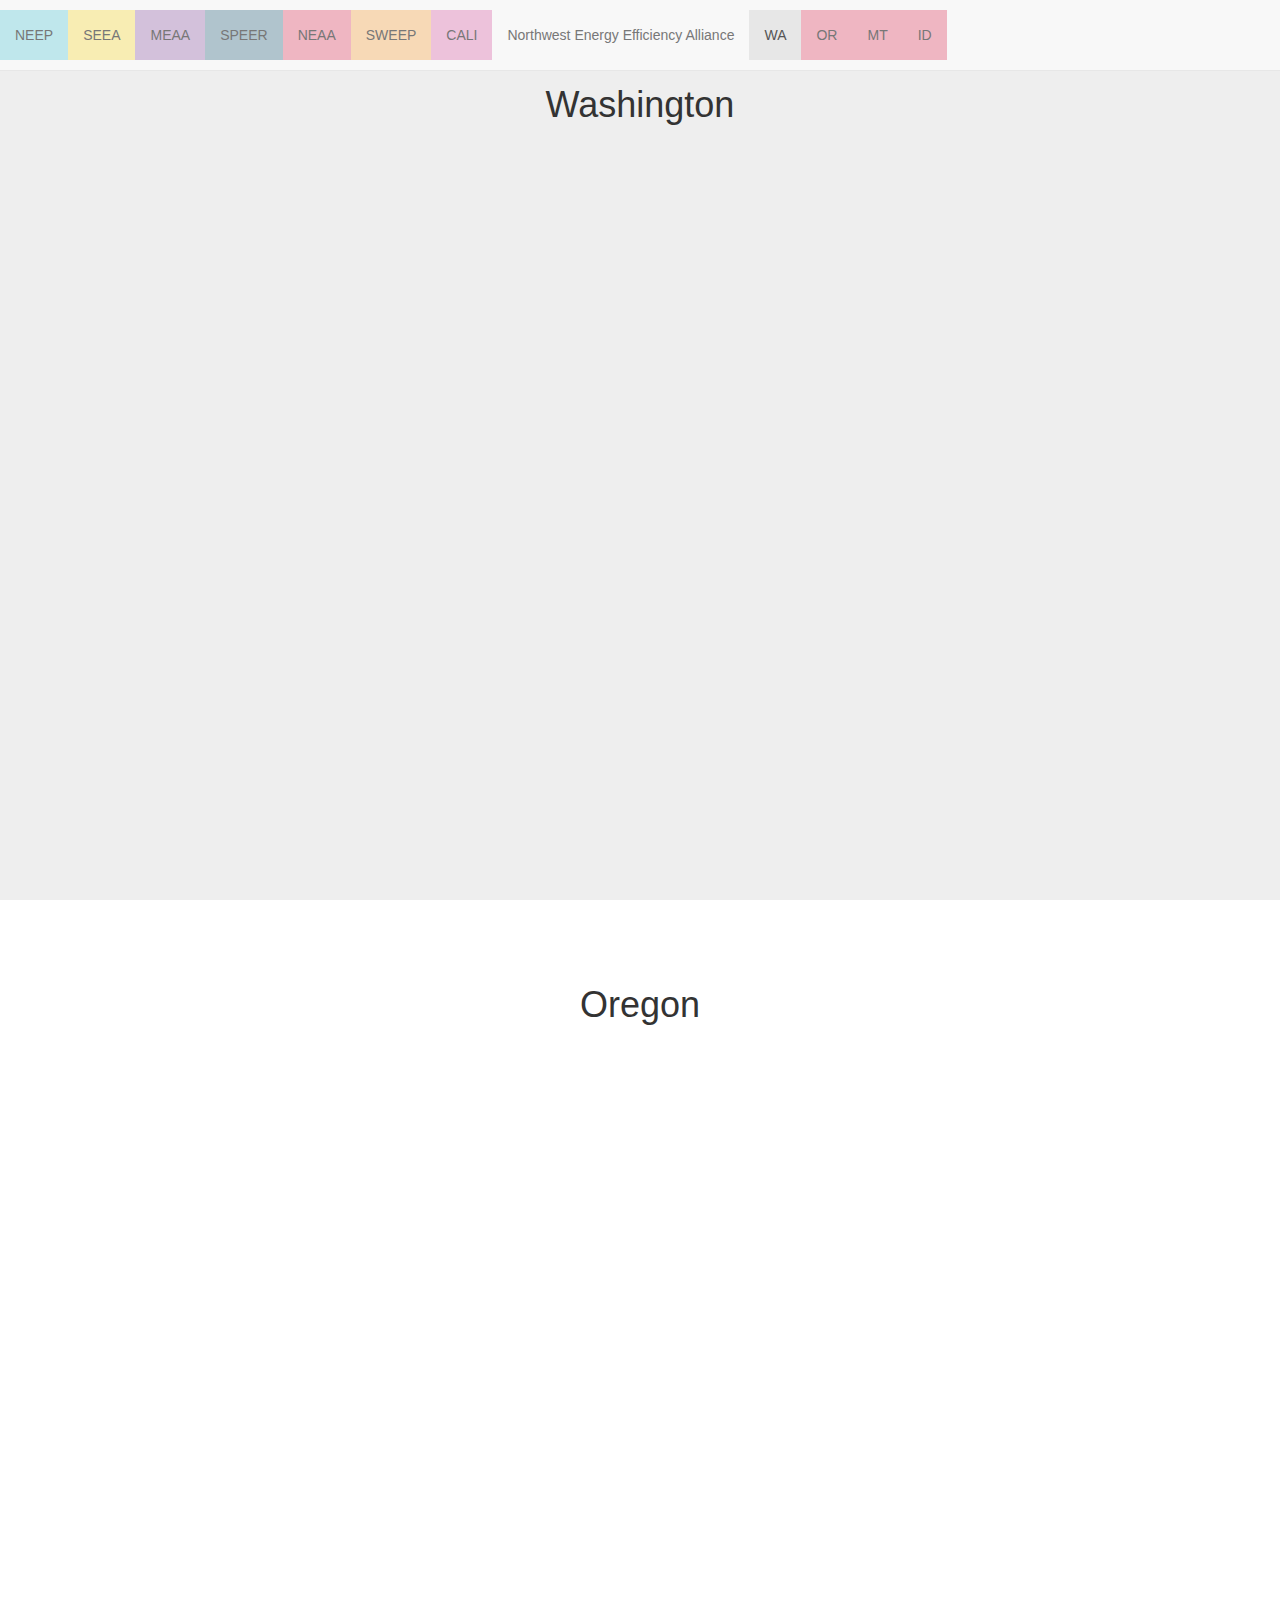
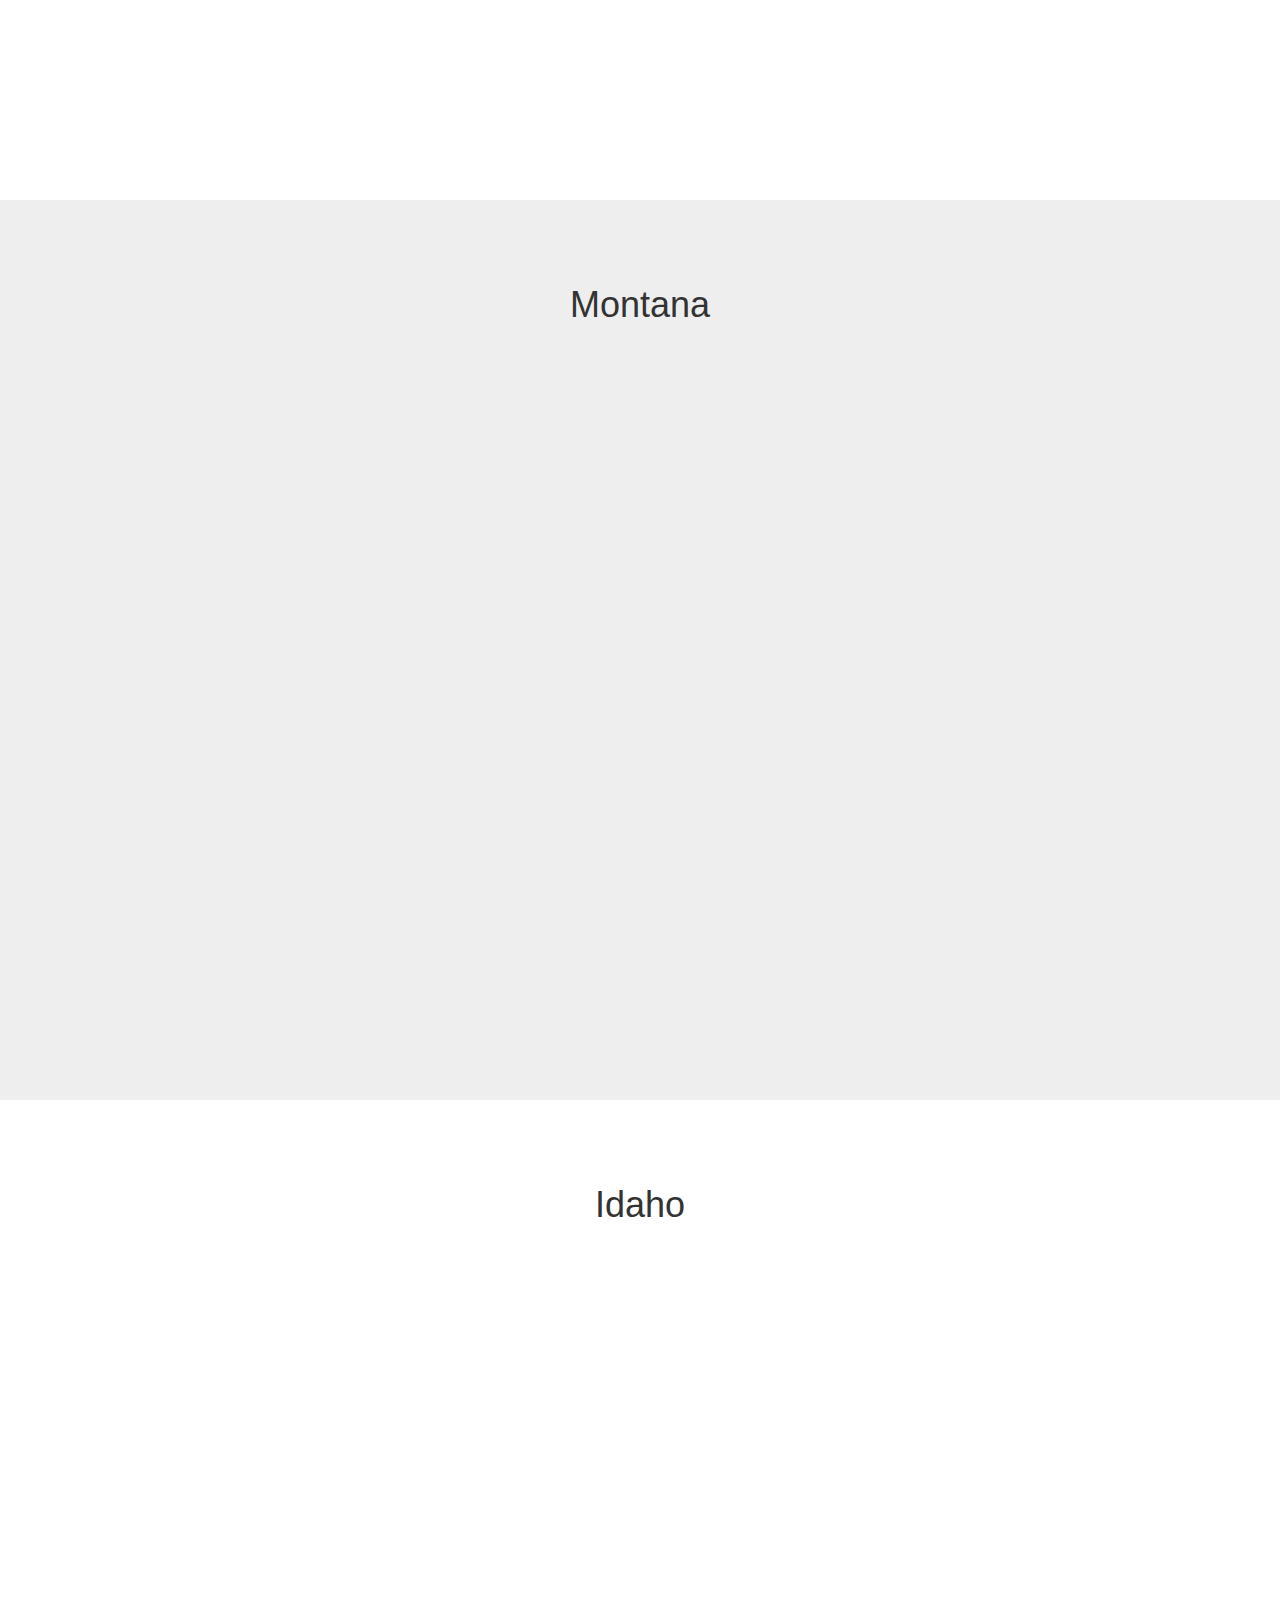
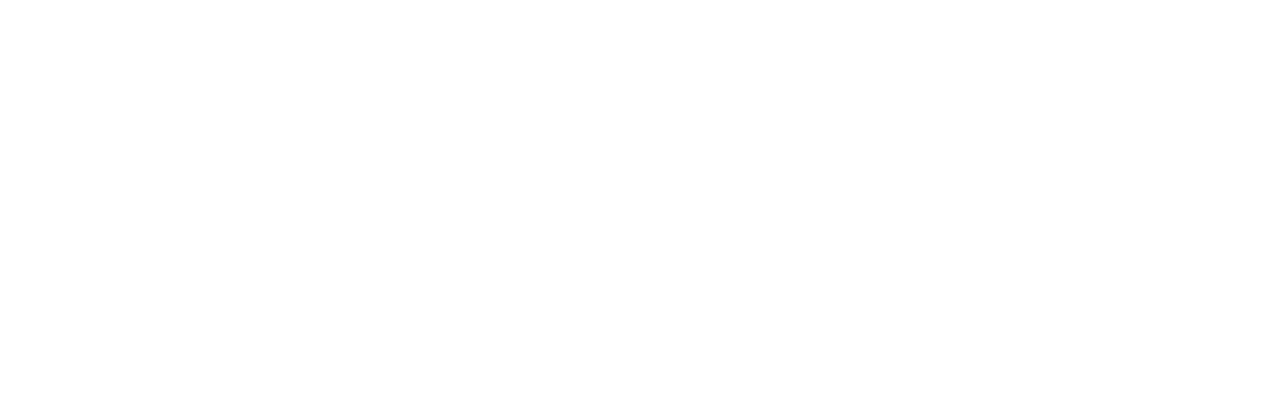
<file: docs/neaa.html>
<!DOCTYPE html>
<html lang="en">

<head>
    <meta charset="utf-8">
    <meta http-equiv="X-UA-Compatible" content="IE=edge">
    <meta name="viewport" content="width=device-width, initial-scale=1">
    <meta name="description" content="">
    <meta name="author" content="">
    <title>Utility Landscape</title>
    <link href="css/bootstrap.css" rel="stylesheet">
    <link href="css/scrolling-nav.css" rel="stylesheet">
</head>

<body id="page-top" data-spy="scroll" data-target=".navbar-fixed-top">

    <!-- Navigation -->
    <nav class="navbar navbar-default navbar-fixed-top" role="navigation">

            <!-- Collect the nav links, forms, and other content for toggling -->
            <div class="collapse navbar-collapse navbar-ex1-collapse">
				<ul class="nav navbar-nav neep">
                    <li>
                        <a href="index.html">NEEP</a>
                    </li>
                </ul>
                <ul class="nav navbar-nav seea">
                    <li>
                        <a href="seea.html">SEEA</a>
                    </li>
                </ul>
                <ul class="nav navbar-nav meaa">
                    <li>
                        <a href="meaa.html">MEAA</a>
                    </li>
                </ul>
                <ul class="nav navbar-nav speer">
                    <li>
                        <a href="speer.html">SPEER</a>
                    </li>
                </ul>
                <ul class="nav navbar-nav neaa">
                    <li>
                        <a href="neaa.html">NEAA</a>
                    </li>
                </ul>
                <ul class="nav navbar-nav sweep">
                    <li>
                        <a href="sweep.html">SWEEP</a>
                    </li>
                </ul>
                <ul class="nav navbar-nav ca">
                    <li>
                        <a href="cali.html">CALI</a>
                    </li>
                </ul>
                <ul class="nav navbar-nav spacer">
                    <li>
                    	<a href="">Northwest Energy Efficiency Alliance</a>
                    </li>
                </ul>
                <ul class="nav navbar-nav neaa">
                    <li>
                        <a class="page-scroll" href="#WA">WA</a>
                    </li>
                    <li>
                        <a class="page-scroll" href="#OR">OR</a>
                    </li>
                    <li>
                        <a class="page-scroll" href="#MT">MT</a>
                    </li>
                    <li>
                        <a class="page-scroll" href="#ID">ID</a>
                    </li>
                </ul>
            </div>
            <!-- /.navbar-collapse -->
        
        <!-- /.container -->
    </nav>

    <section id="WA" class="secondary-section">
		<h1>Washington</h1>
        <script src="https://embed.github.com/view/geojson/lucienbenacem/us-utility-landscape/master/geojson_territories/utility_territories_wa.geojson?height=900px&width=1500"></script>
    </section>
    <section id="OR" class="primary-section">
		<h1>Oregon</h1>
        <script src="https://embed.github.com/view/geojson/lucienbenacem/us-utility-landscape/master/geojson_territories/utility_territories_or.geojson?height=900px&width=1500"></script>
    </section>
    <section id="MT" class="secondary-section">
		<h1>Montana</h1>
        <script src="https://embed.github.com/view/geojson/lucienbenacem/us-utility-landscape/master/geojson_territories/utility_territories_mt.geojson?height=900px&width=1500"></script>
    </section>   
    <section id="ID" class="primary-section">
        <h1>Idaho</h1>
        <script src="https://embed.github.com/view/geojson/lucienbenacem/us-utility-landscape/master/geojson_territories/utility_territories_id.geojson?height=900px&width=1500"></script>
    </section>   
  
    <!-- jQuery -->
    <script src="js/jquery.js"></script>

    <!-- Bootstrap Core JavaScript -->
    <script src="js/bootstrap.min.js"></script>

    <!-- Scrolling Nav JavaScript -->
    <script src="js/jquery.easing.min.js"></script>
    <script src="js/scrolling-nav.js"></script>
</body>

</html>
</file>
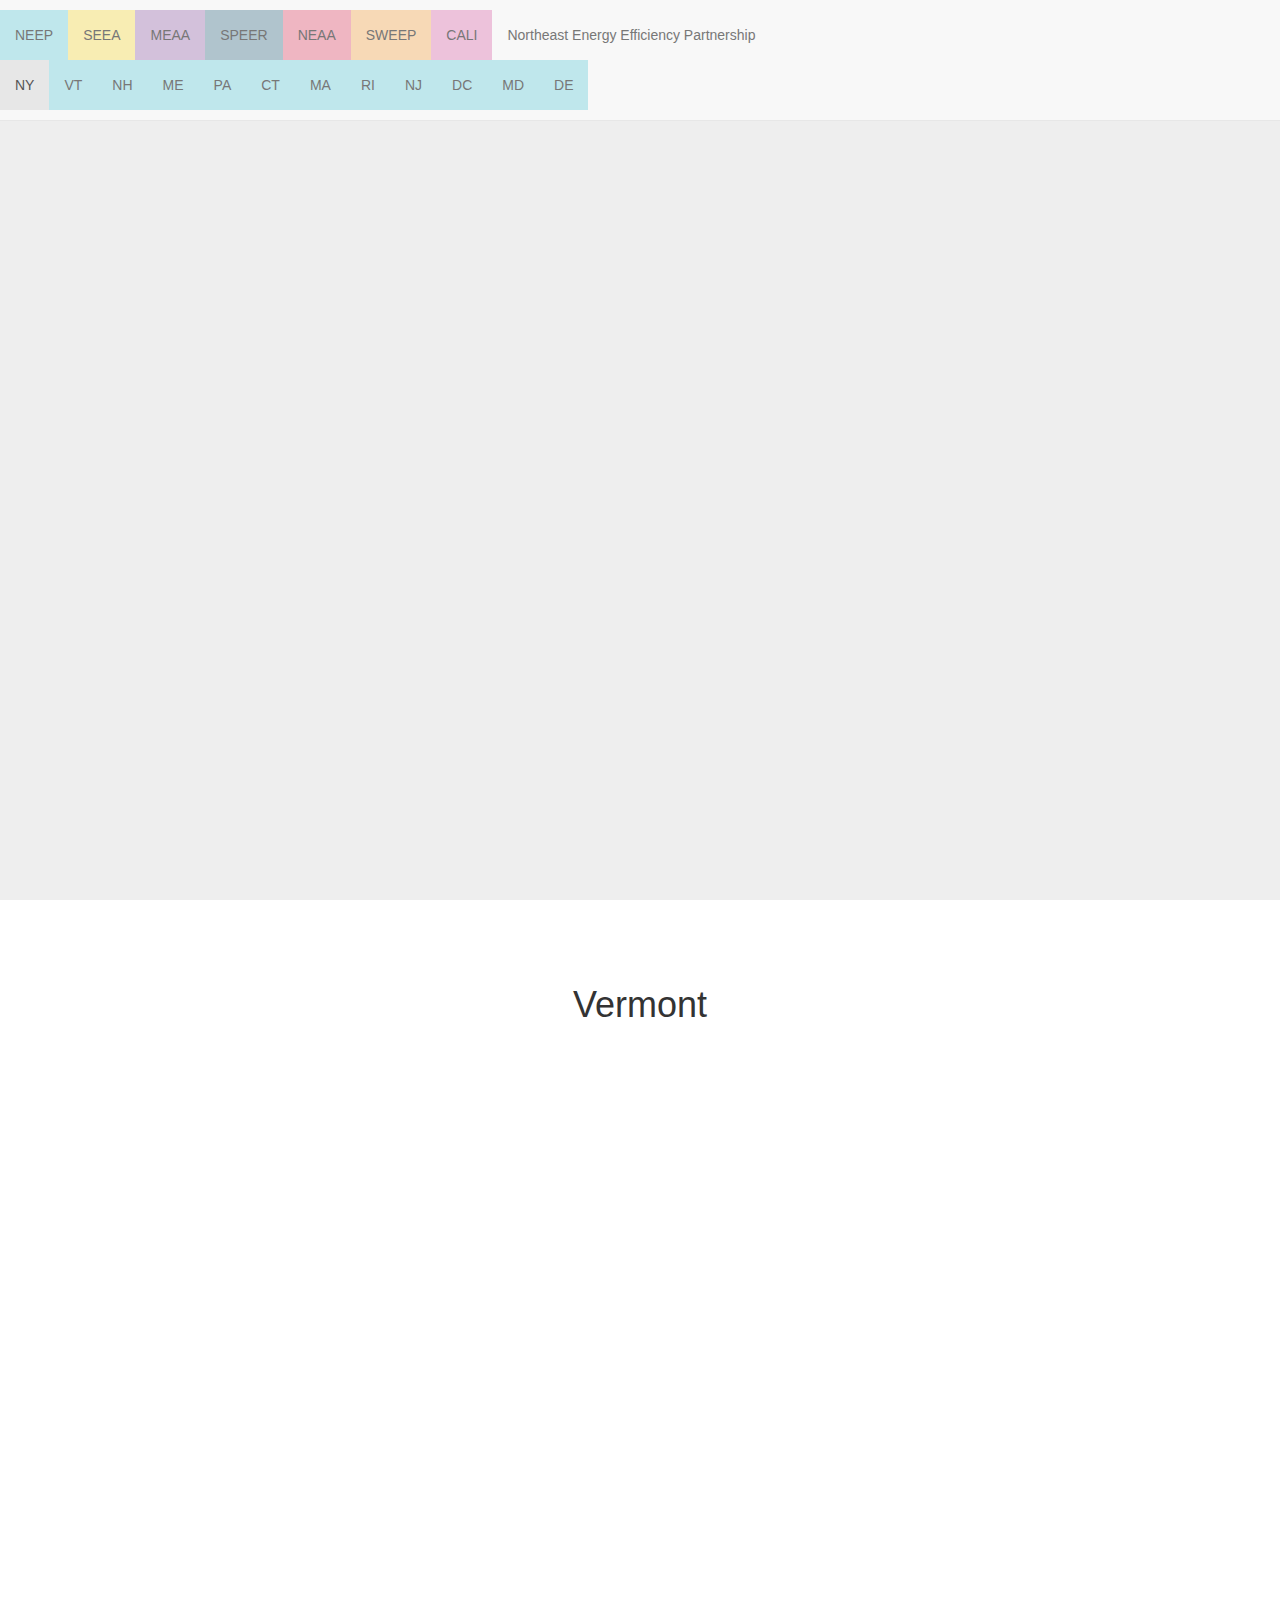
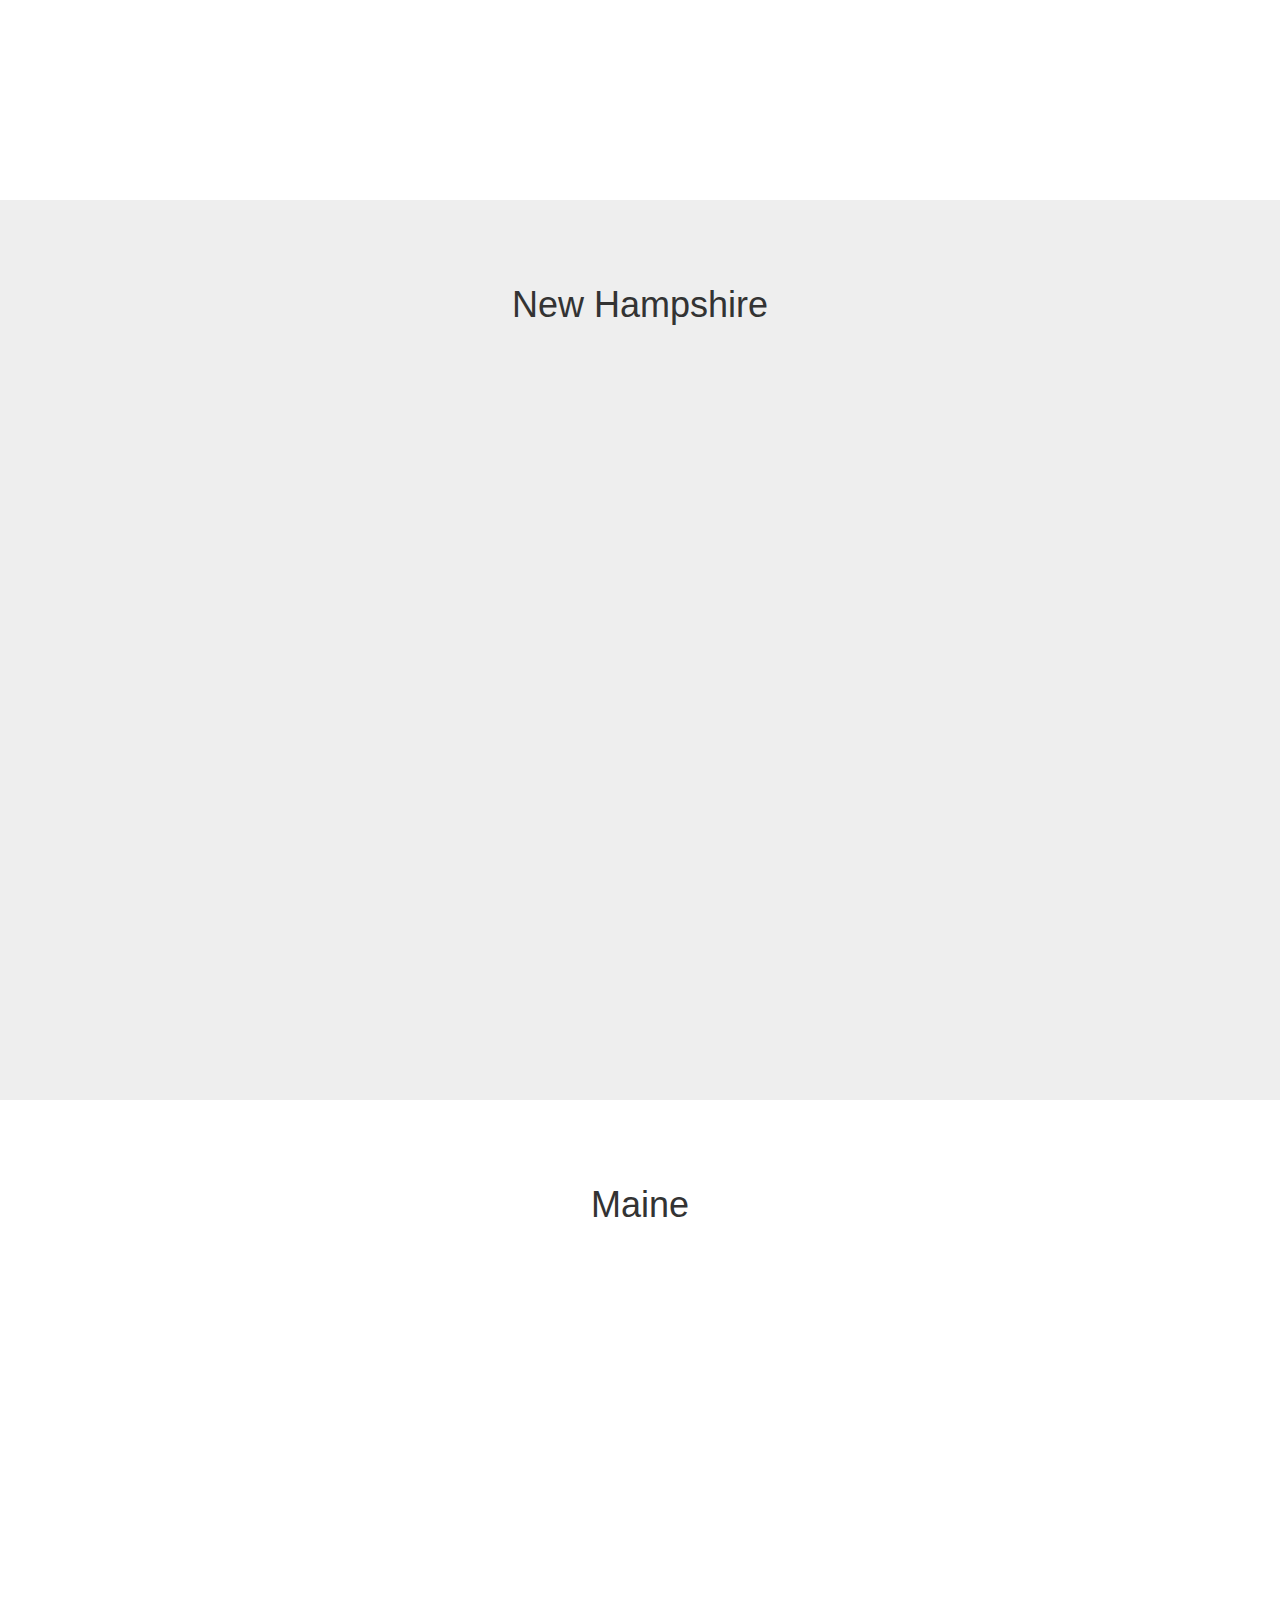
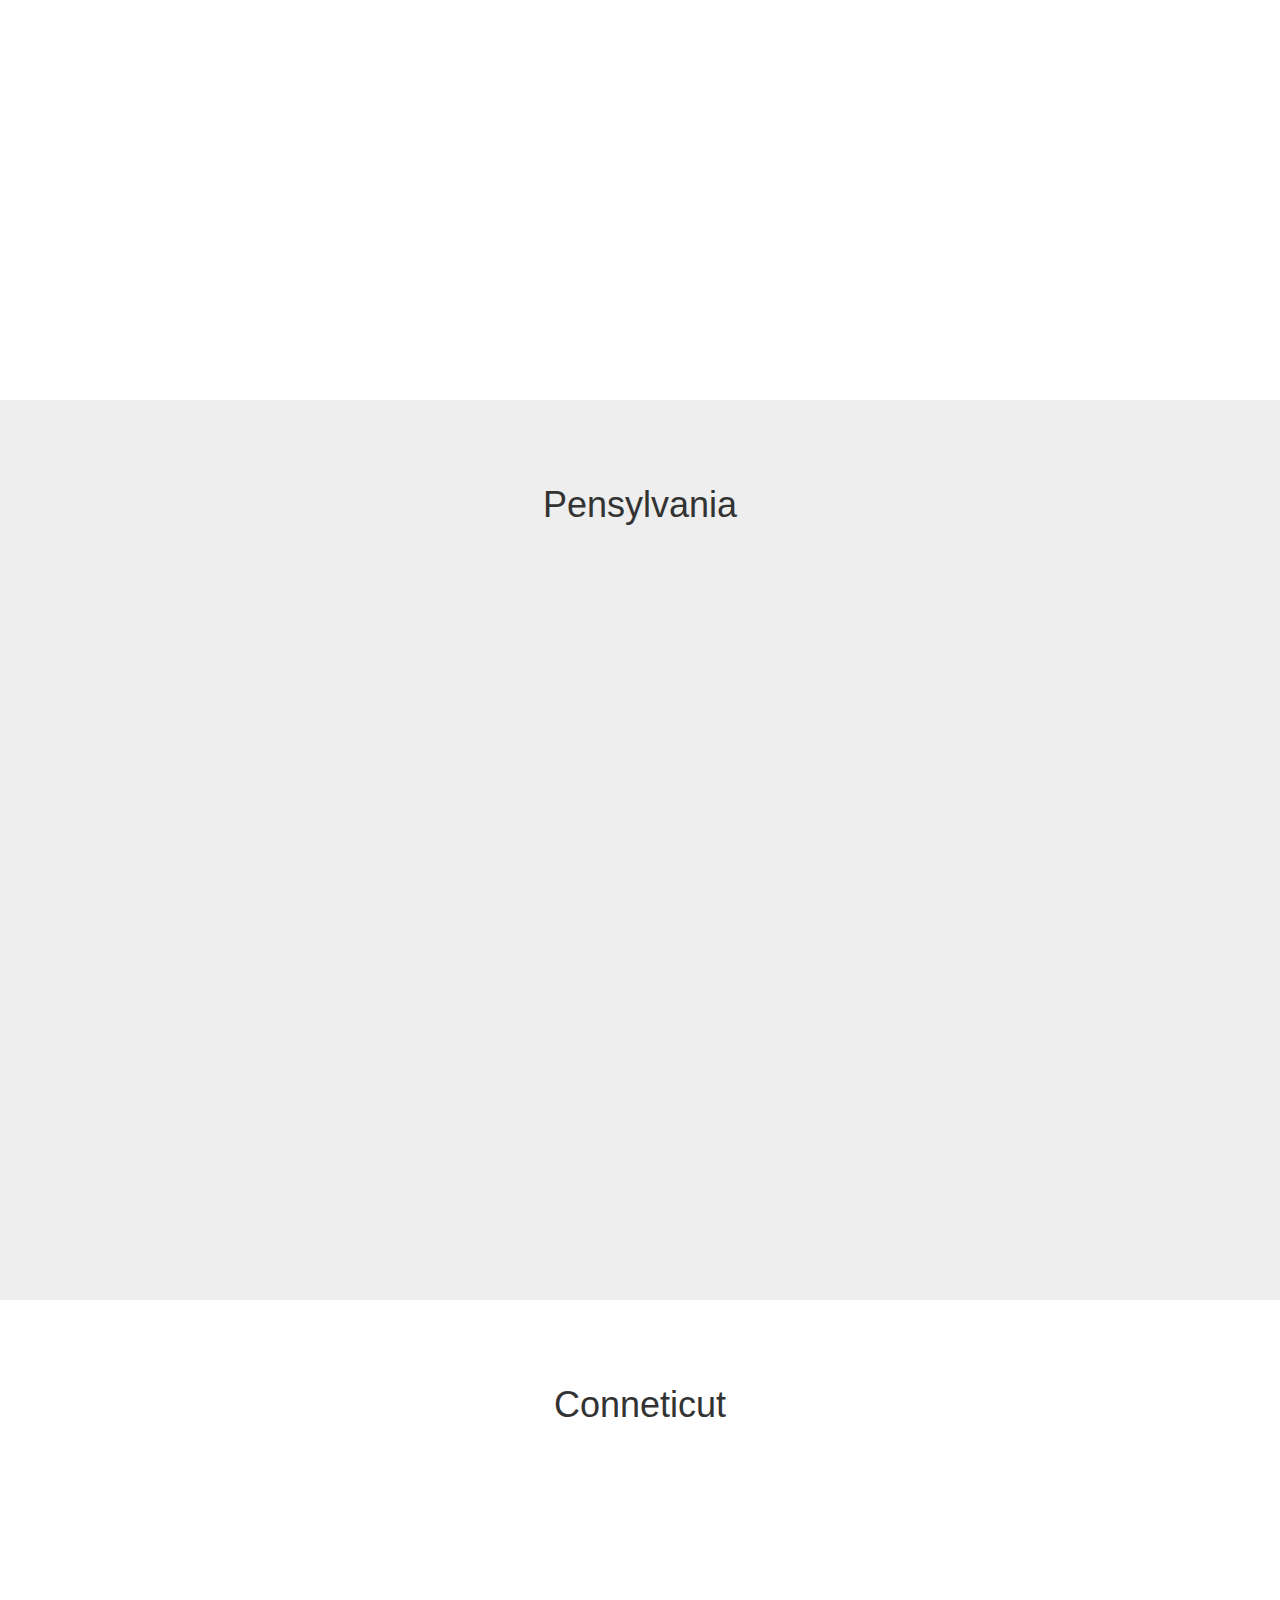
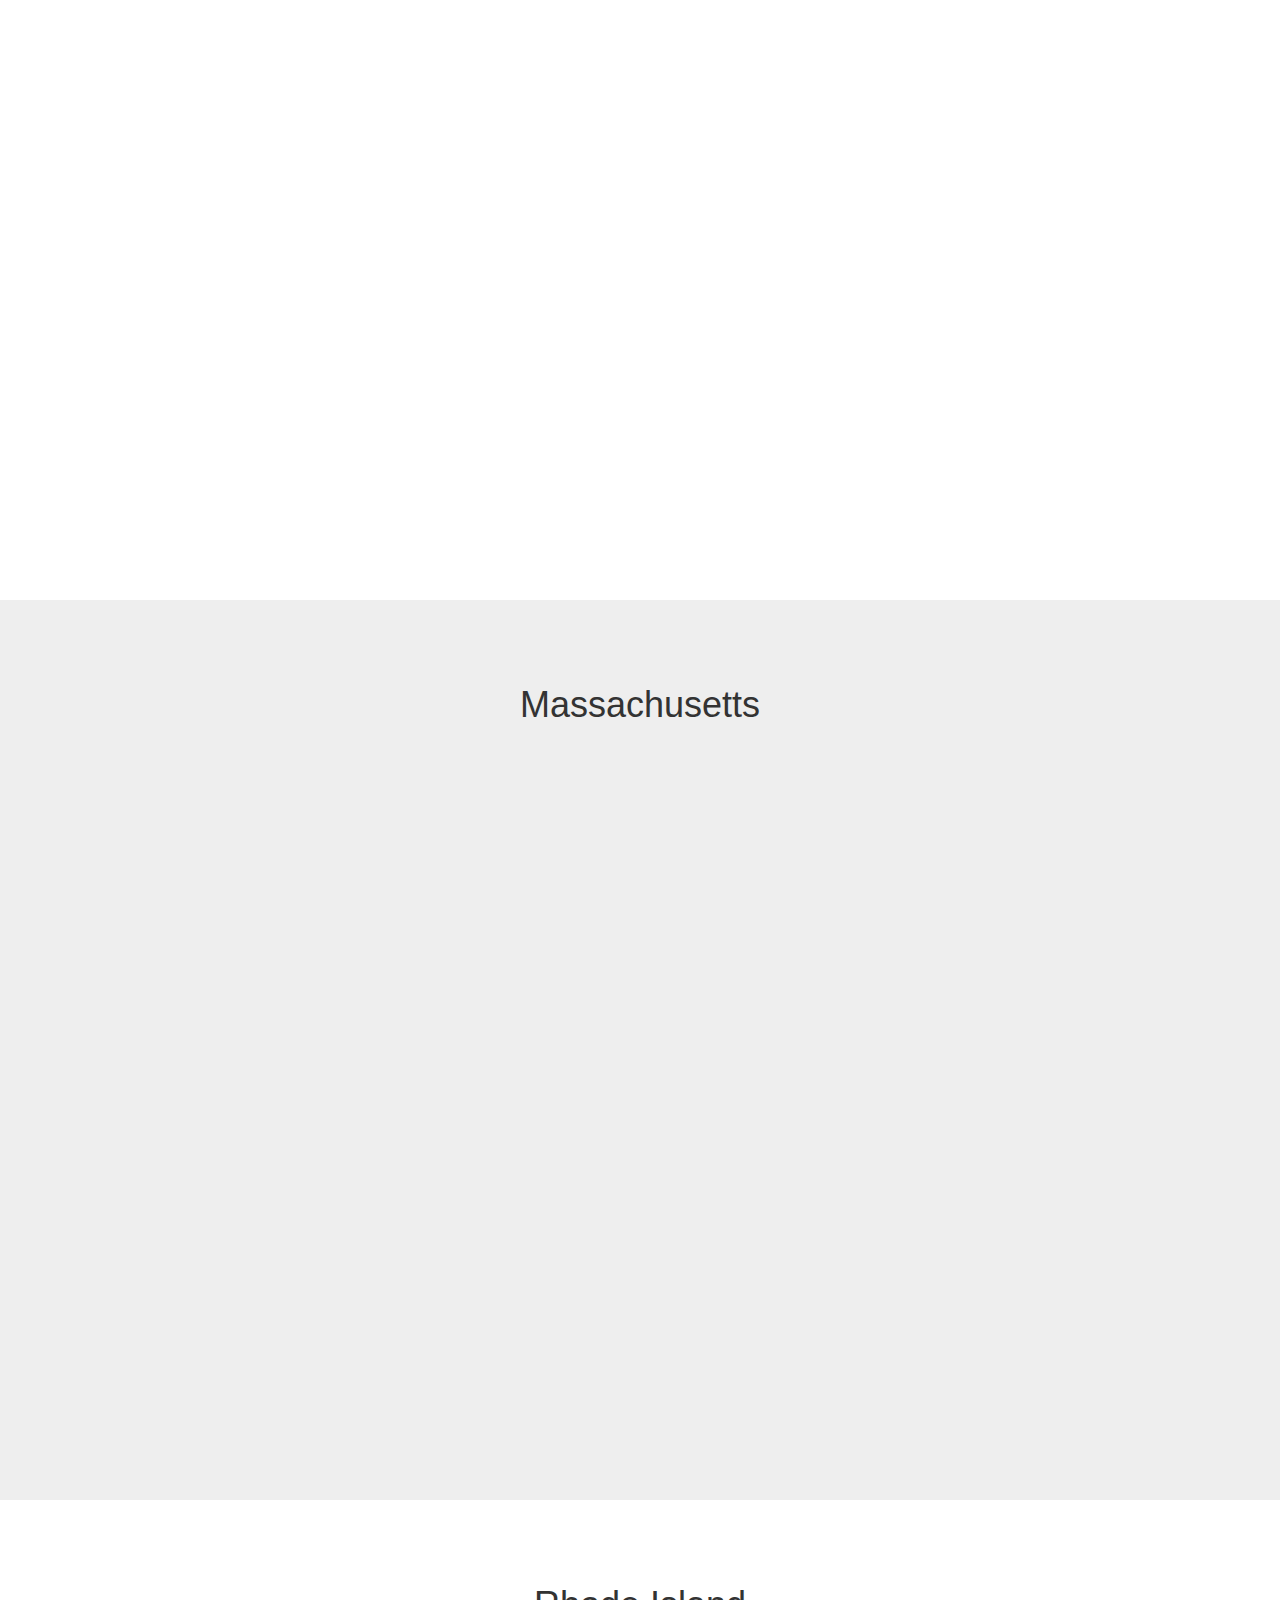
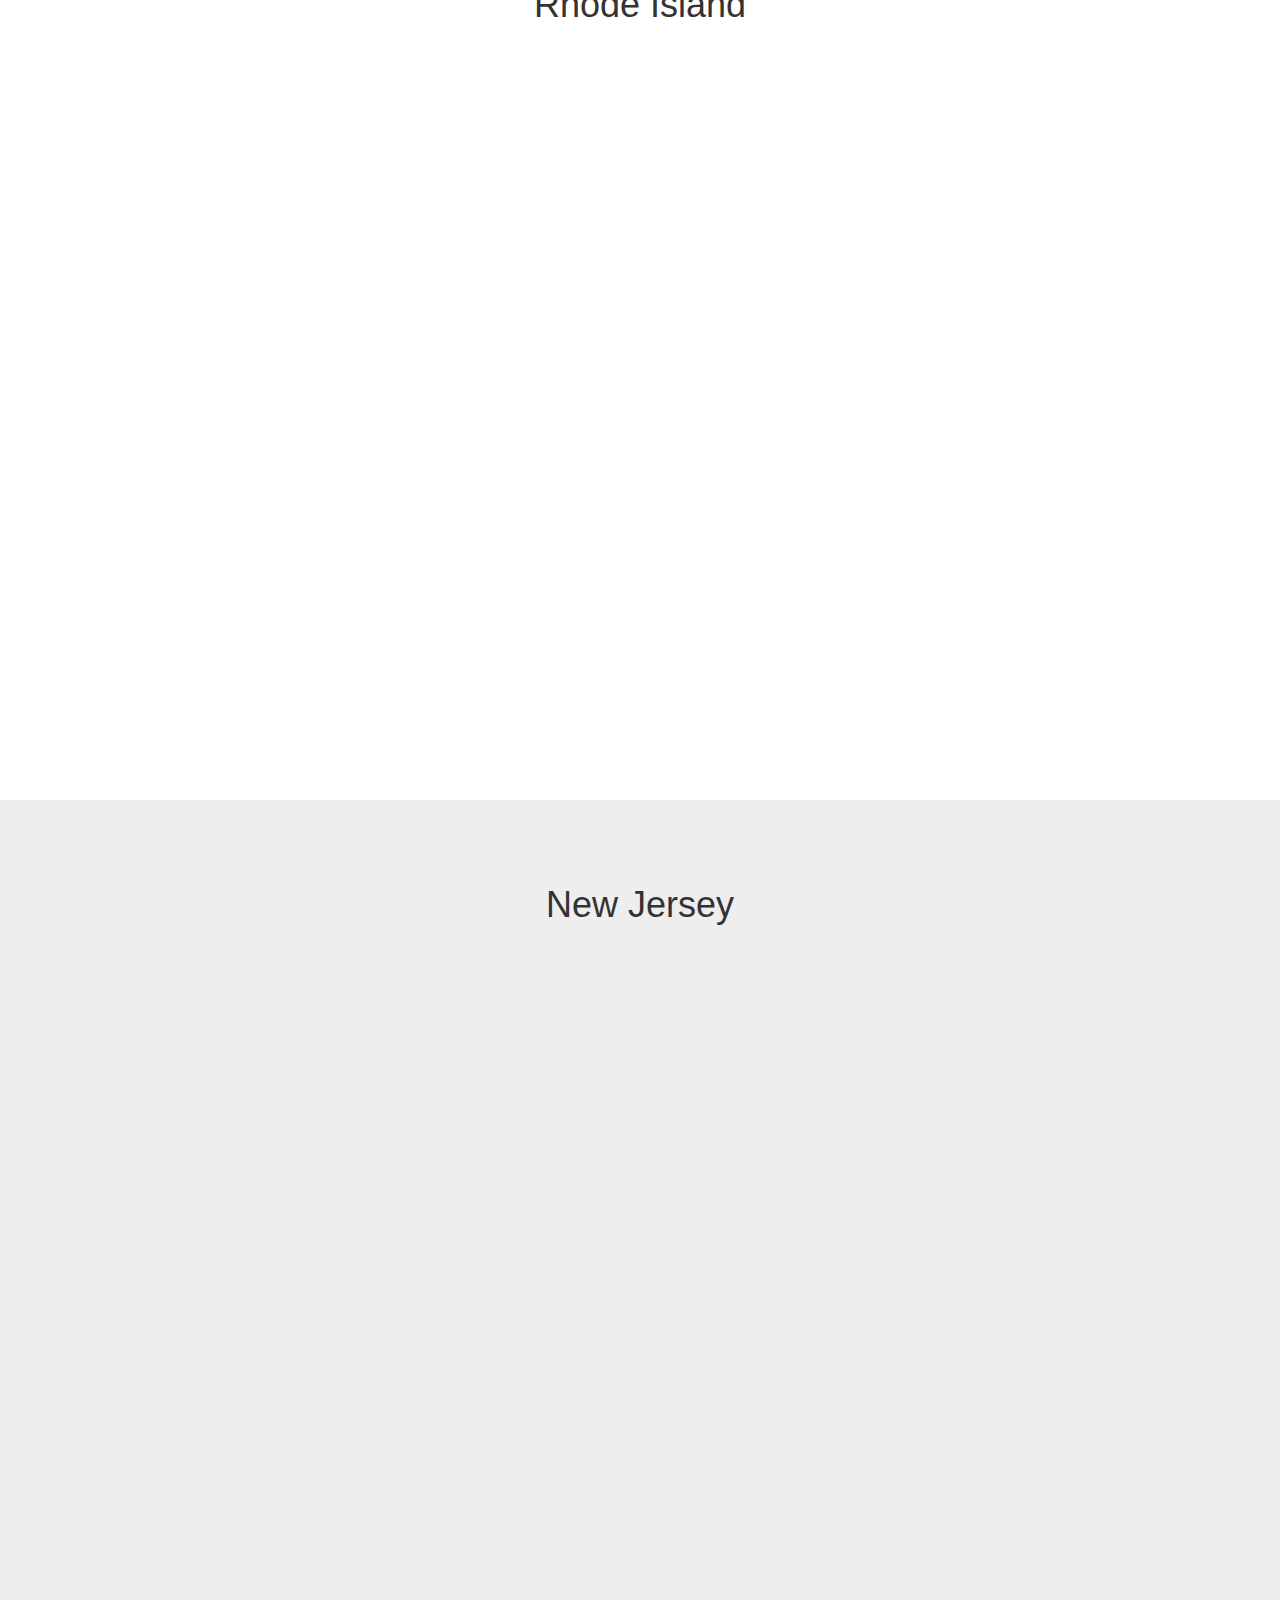
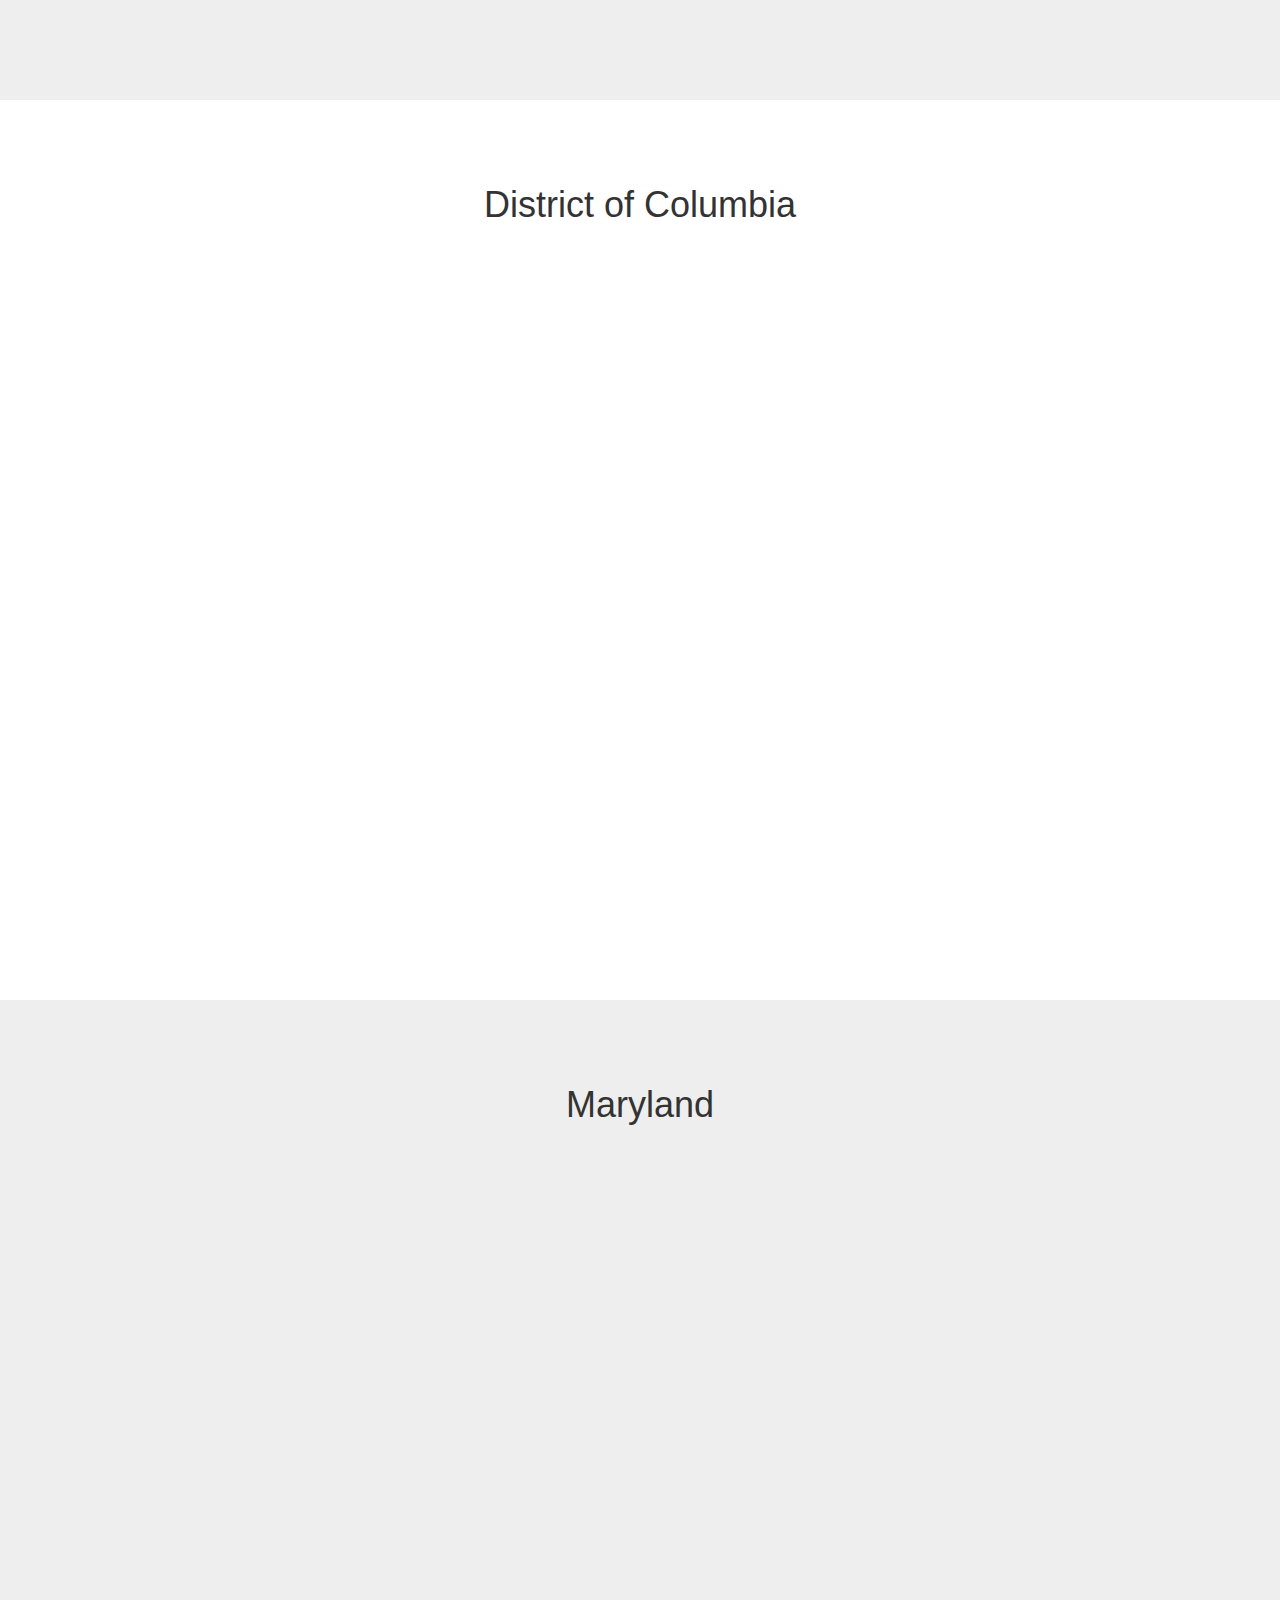
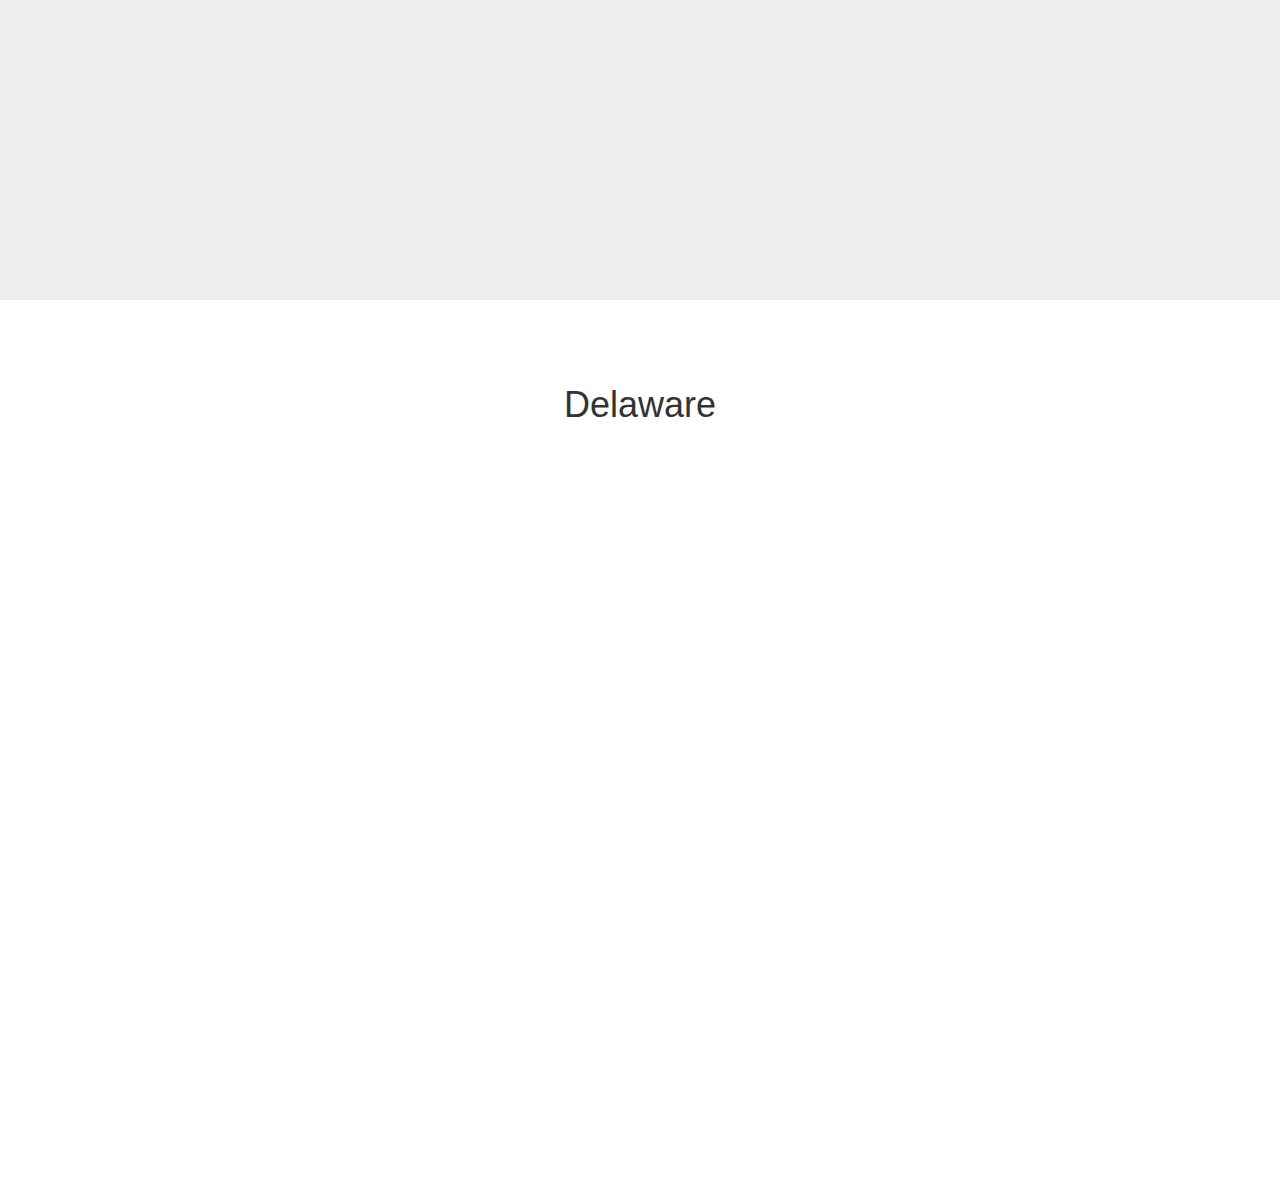
<file: docs/neep.html>
<!DOCTYPE html>
<html lang="en">

<head>
    <meta charset="utf-8">
    <meta http-equiv="X-UA-Compatible" content="IE=edge">
    <meta name="viewport" content="width=device-width, initial-scale=1">
    <meta name="description" content="">
    <meta name="author" content="">
    <title>Utility Landscape</title>
    <link href="css/bootstrap.css" rel="stylesheet">
    <link href="css/scrolling-nav.css" rel="stylesheet">
</head>

<body id="page-top" data-spy="scroll" data-target=".navbar-fixed-top">

    <!-- Navigation -->
    <nav class="navbar navbar-default navbar-fixed-top" role="navigation">

            <!-- Collect the nav links, forms, and other content for toggling -->
            <div class="collapse navbar-collapse navbar-ex1-collapse">
                <ul class="nav navbar-nav neep">
                    <li>
                        <a href="NEEP.html">NEEP</a>
                    </li>
                </ul>
                <ul class="nav navbar-nav seea">
                    <li>
                        <a href="SEEA.html">SEEA</a>
                    </li>
                </ul>
                <ul class="nav navbar-nav meaa">
                    <li>
                        <a href="MEAA.html">MEAA</a>
                    </li>
                </ul>
                <ul class="nav navbar-nav speer">
                    <li>
                        <a href="SPEER.html">SPEER</a>
                    </li>
                </ul>
                <ul class="nav navbar-nav neaa">
                    <li>
                        <a href="NEAA.html">NEAA</a>
                    </li>
                </ul>
                <ul class="nav navbar-nav sweep">
                    <li>
                        <a href="SWEEP.html">SWEEP</a>
                    </li>
                </ul>
                <ul class="nav navbar-nav ca">
                    <li>
                        <a href="cali.html">CALI</a>
                    </li>
                </ul>
                <ul class="nav navbar-nav spacer">
                    <li>
                    	<a href="">Northeast Energy Efficiency Partnership</a>
                    </li>
                </ul>
                <ul class="nav navbar-nav neep">
                    <li>
                        <a class="page-scroll" href="#NY">NY</a>
                    </li>
                    <li>
                        <a class="page-scroll" href="#VT">VT</a>
                    </li>
                    <li>
                        <a class="page-scroll" href="#NH">NH</a>
                    </li>
                    <li>
                        <a class="page-scroll" href="#ME">ME</a>
                    </li>
                    <li>
                        <a class="page-scroll" href="#PA">PA</a>
                    </li>
                    <li>
                        <a class="page-scroll" href="#CT">CT</a>
                    </li>
                    <li>
                        <a class="page-scroll" href="#MA">MA</a>
                    </li>
                    <li>
                        <a class="page-scroll" href="#RI">RI</a>
                    </li>
                    <li>
                        <a class="page-scroll" href="#NJ">NJ</a>
                    </li>
                    <li>
                        <a class="page-scroll" href="#DC">DC</a>
                    </li>
                    <li>
                        <a class="page-scroll" href="#MD">MD</a>
                    </li>
                    <li>
                        <a class="page-scroll" href="#DE">DE</a>
                    </li>
                </ul>
            </div>
            <!-- /.navbar-collapse -->
        
        <!-- /.container -->
    </nav>

    <section id="NY" class="secondary-section">
        <h1>New York</h1>
        <script src="https://embed.github.com/view/geojson/lucienbenacem/us-utility-landscape/master/geojson_territories/utility_territories_ny.geojson?height=900px&width=1500"></script>
    </section>
    <section id="VT" class="primary-section">
        <h1>Vermont</h1>
        <script src="https://embed.github.com/view/geojson/lucienbenacem/us-utility-landscape/master/geojson_territories/utility_territories_vt.geojson?height=900px&width=1500"></script>
    </section>
    <section id="NH" class="secondary-section">
        <h1>New Hampshire</h1>
        <script src="https://embed.github.com/view/geojson/lucienbenacem/us-utility-landscape/master/geojson_territories/utility_territories_nh.geojson?height=900px&width=1500"></script>
    </section>
    <section id="ME" class="primary-section">
        <h1>Maine</h1>
        <script src="https://embed.github.com/view/geojson/lucienbenacem/us-utility-landscape/master/geojson_territories/utility_territories_me.geojson?height=900px&width=1500"></script>
    </section>
    <section id="PA" class="secondary-section">
        <h1>Pensylvania</h1>
        <script src="https://embed.github.com/view/geojson/lucienbenacem/us-utility-landscape/master/geojson_territories/utility_territories_pa.geojson?height=900px&width=1500"></script>
    </section>
    <section id="CT" class="primary-section">
        <h1>Conneticut</h1>
        <script src="https://embed.github.com/view/geojson/lucienbenacem/us-utility-landscape/master/geojson_territories/utility_territories_ct.geojson?height=900px&width=1500"></script>
    </section>
    <section id="MA" class="secondary-section">
        <h1>Massachusetts</h1>
        <script src="https://embed.github.com/view/geojson/lucienbenacem/us-utility-landscape/master/geojson_territories/utility_territories_ma.geojson?height=900px&width=1500"></script>
    </section>
    <section id="RI" class="primary-section">
        <h1>Rhode Island</h1>
        <script src="https://embed.github.com/view/geojson/lucienbenacem/us-utility-landscape/master/geojson_territories/utility_territories_ri.geojson?height=900px&width=1500"></script>
    </section>
    <section id="NJ" class="secondary-section">
        <h1>New Jersey</h1>
        <script src="https://embed.github.com/view/geojson/lucienbenacem/us-utility-landscape/master/geojson_territories/utility_territories_nj.geojson?height=900px&width=1500"></script>
    </section>
    <section id="DC" class="primary-section">
        <h1>District of Columbia</h1>
        <script src="https://embed.github.com/view/geojson/lucienbenacem/us-utility-landscape/master/geojson_territories/utility_territories_dc.geojson?height=900px&width=1500"></script>
    </section>
    <section id="MD" class="secondary-section">
        <h1>Maryland</h1>
        <script src="https://embed.github.com/view/geojson/lucienbenacem/us-utility-landscape/master/geojson_territories/utility_territories_md.geojson?height=900px&width=1500"></script>
    </section>
    <section id="DE" class="primary-section">
        <h1>Delaware</h1>
        <script src="https://embed.github.com/view/geojson/lucienbenacem/us-utility-landscape/master/geojson_territories/utility_territories_de.geojson?height=900px&width=1500"></script>
    </section>
    
    <!-- jQuery -->
    <script src="js/jquery.js"></script>

    <!-- Bootstrap Core JavaScript -->
    <script src="js/bootstrap.min.js"></script>

    <!-- Scrolling Nav JavaScript -->
    <script src="js/jquery.easing.min.js"></script>
    <script src="js/scrolling-nav.js"></script>
</body>

</html>
</file>
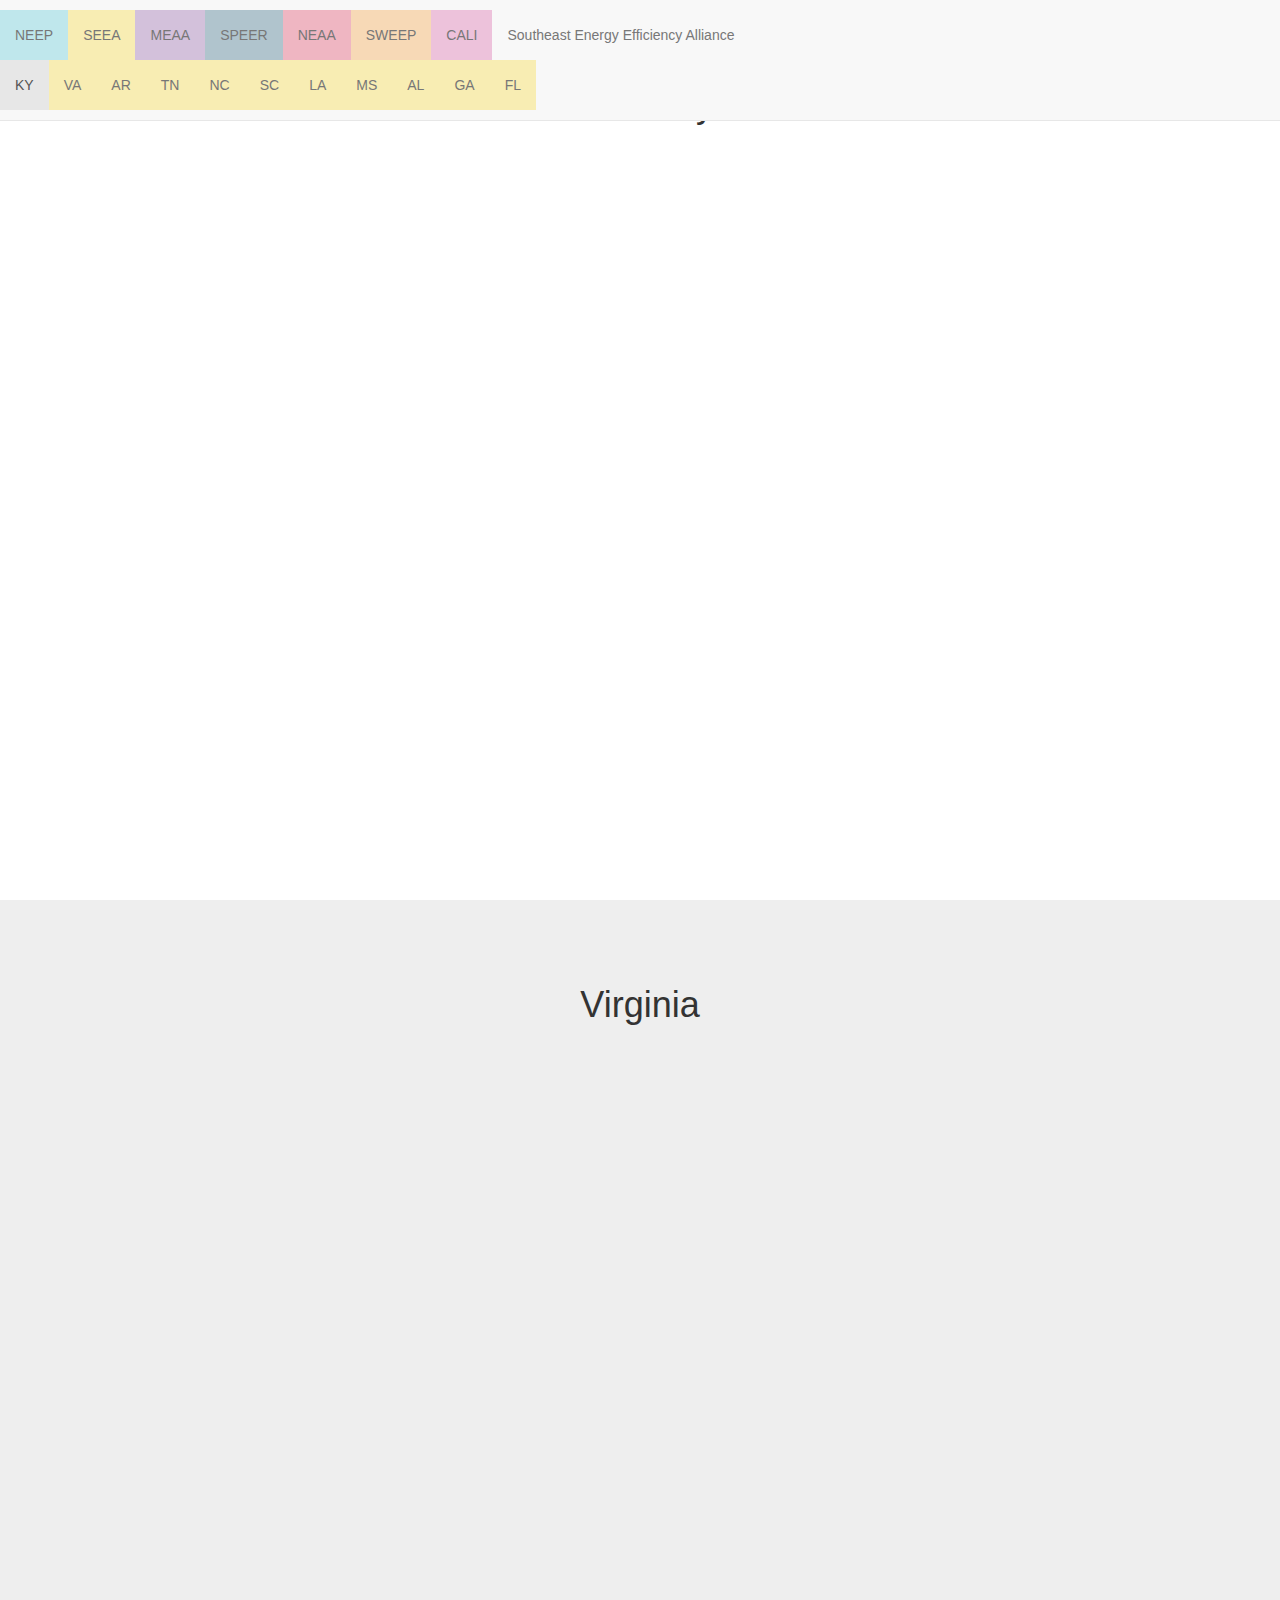
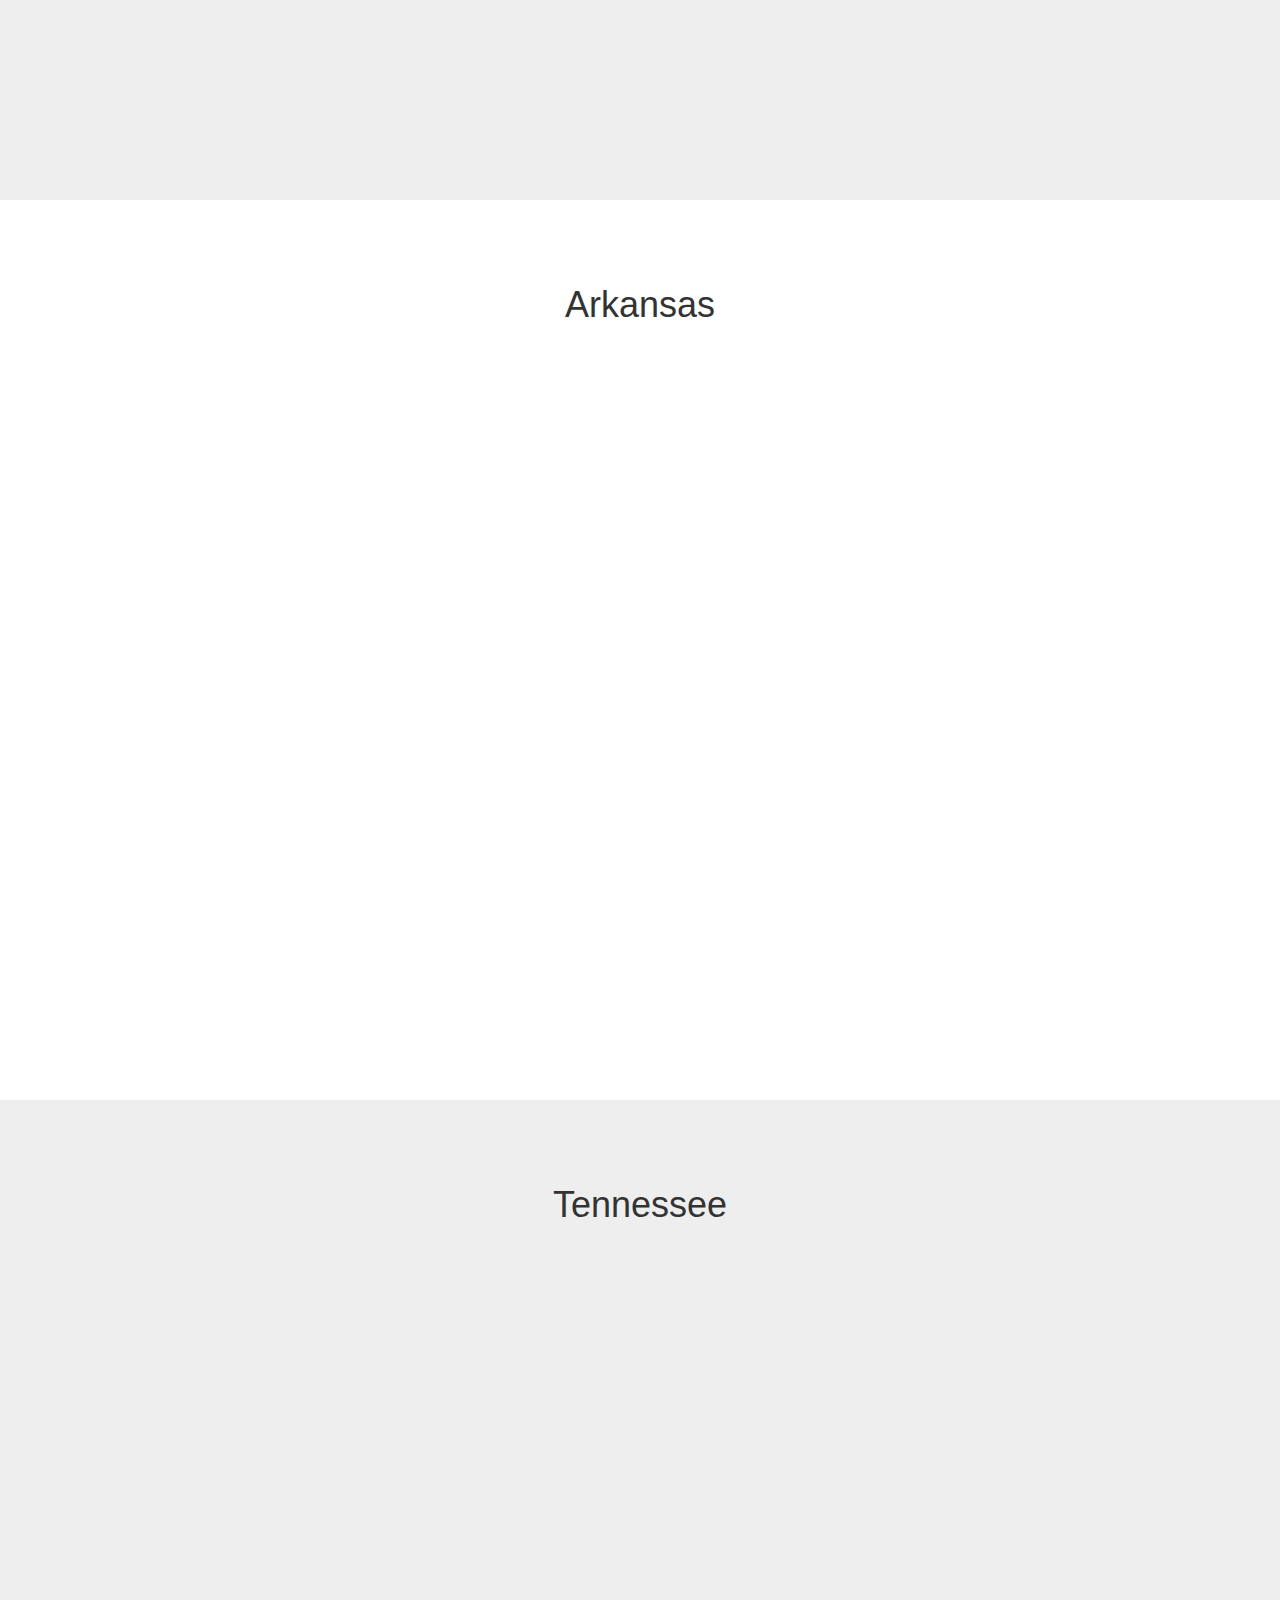
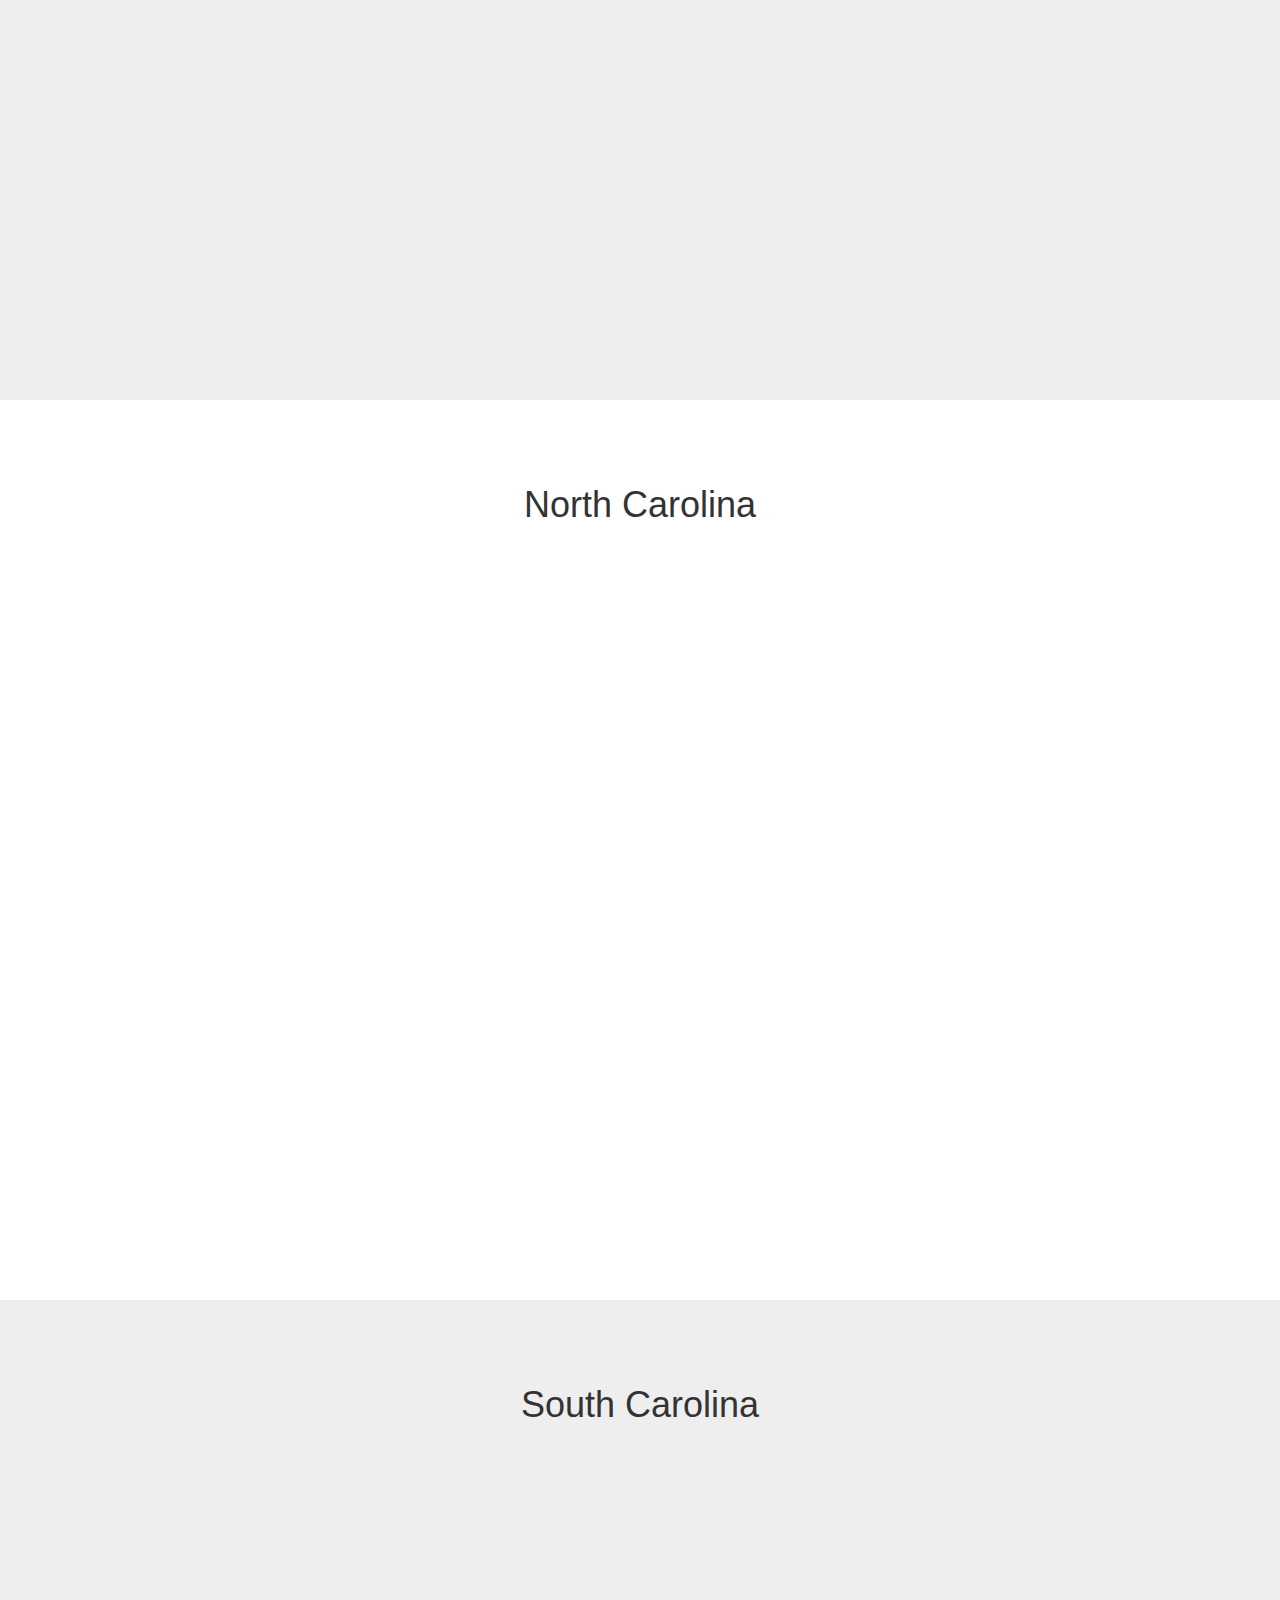
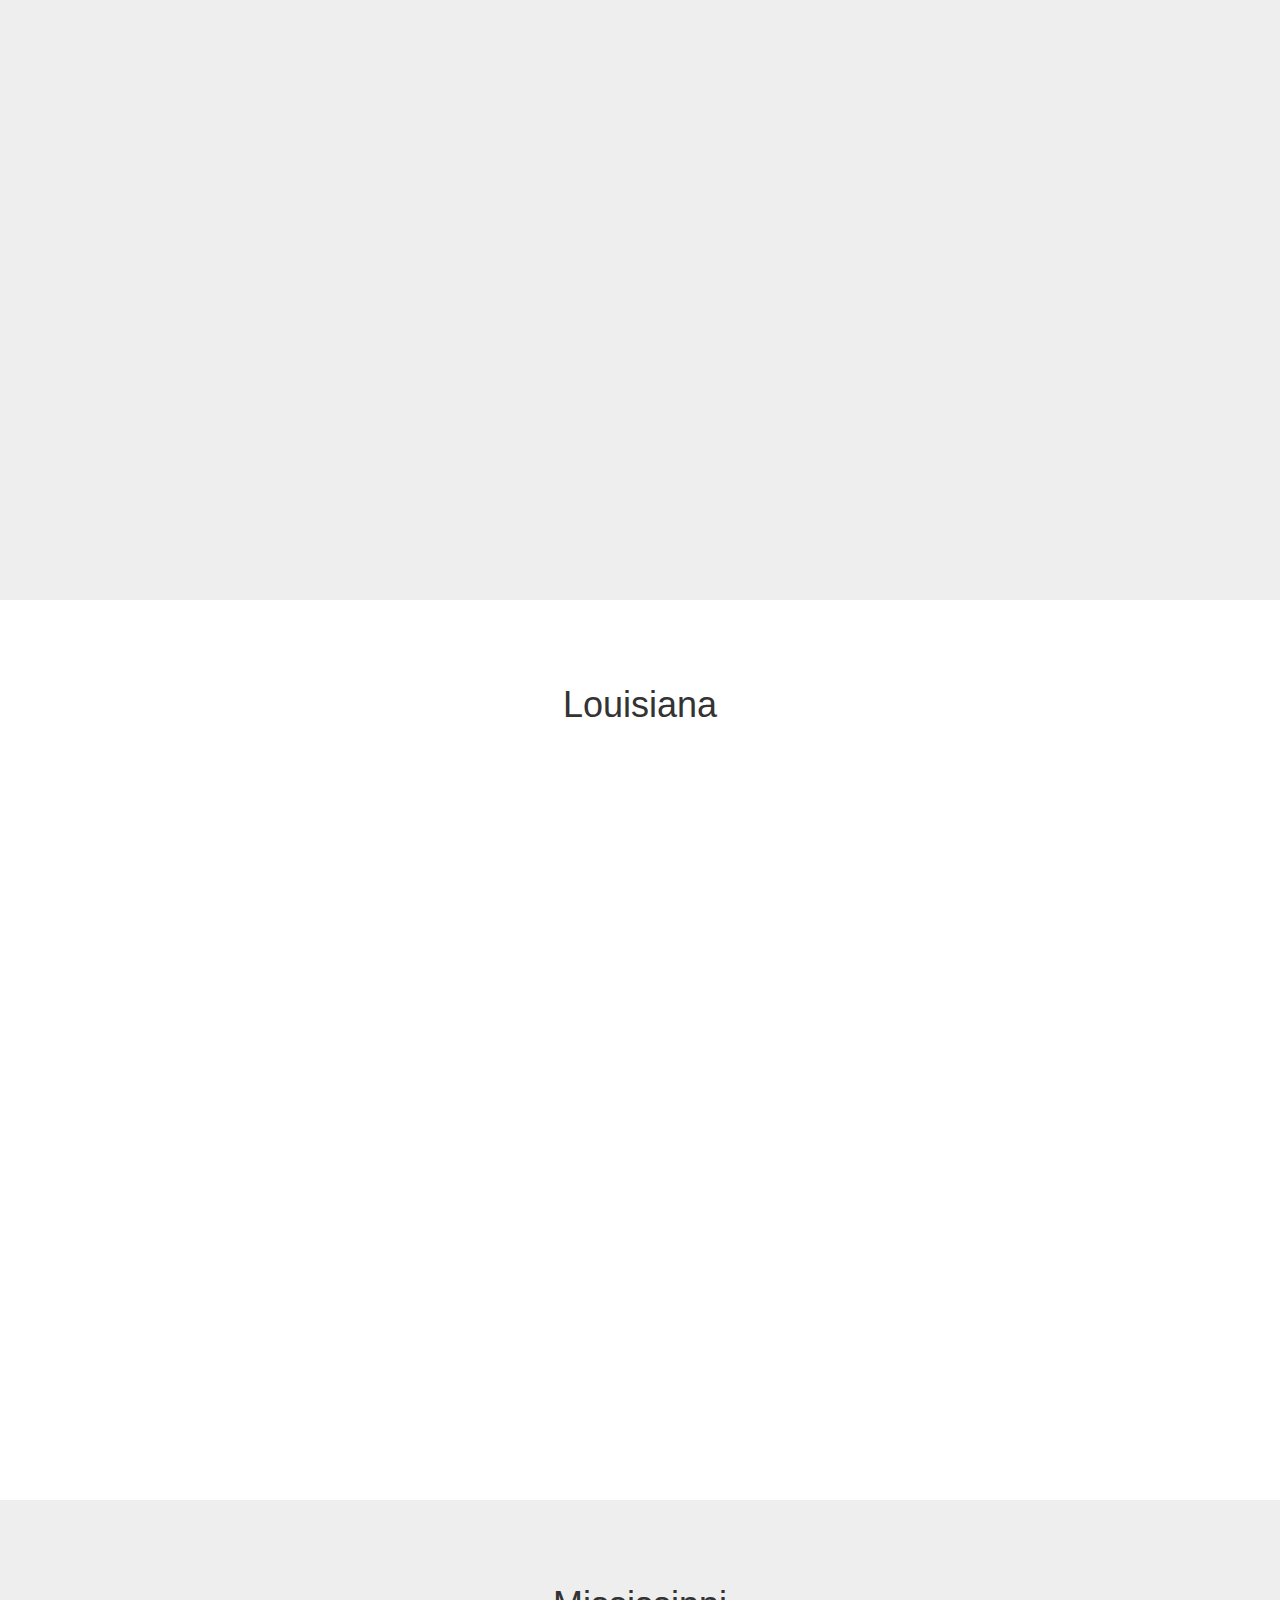
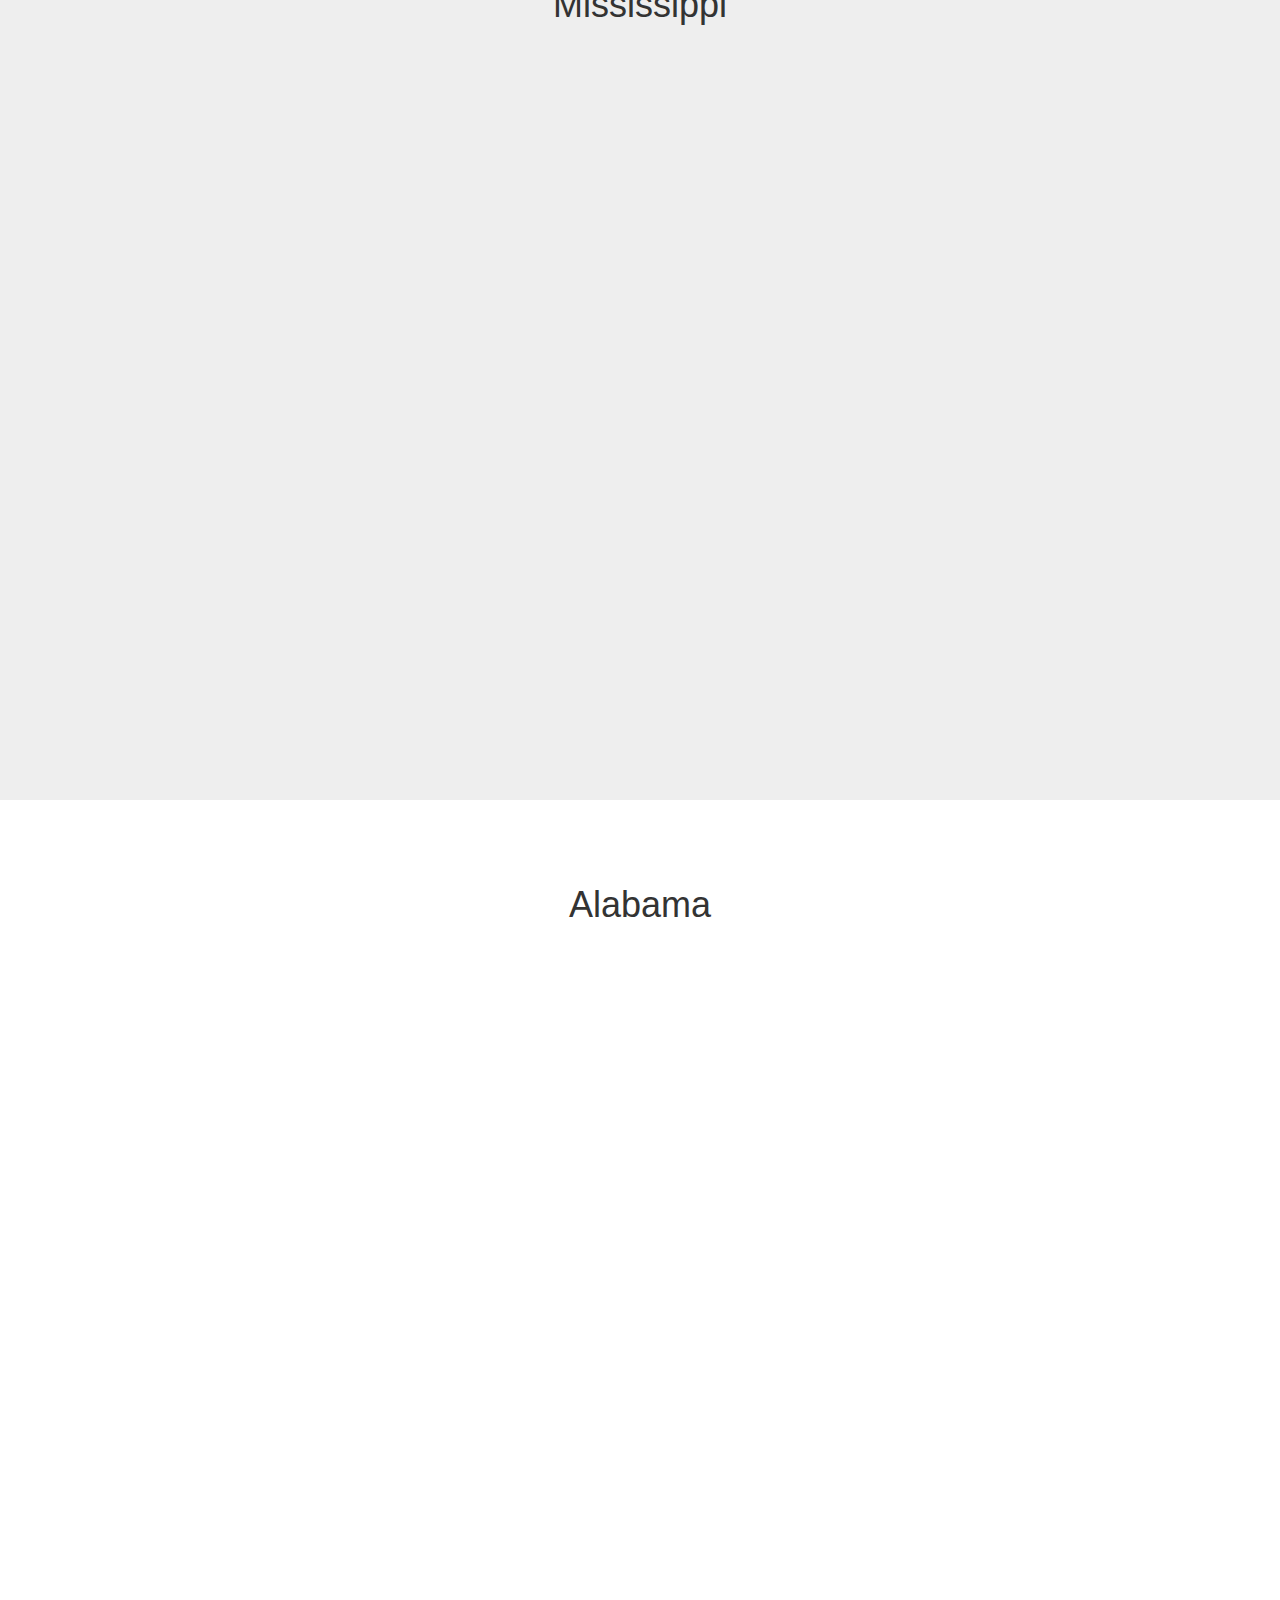
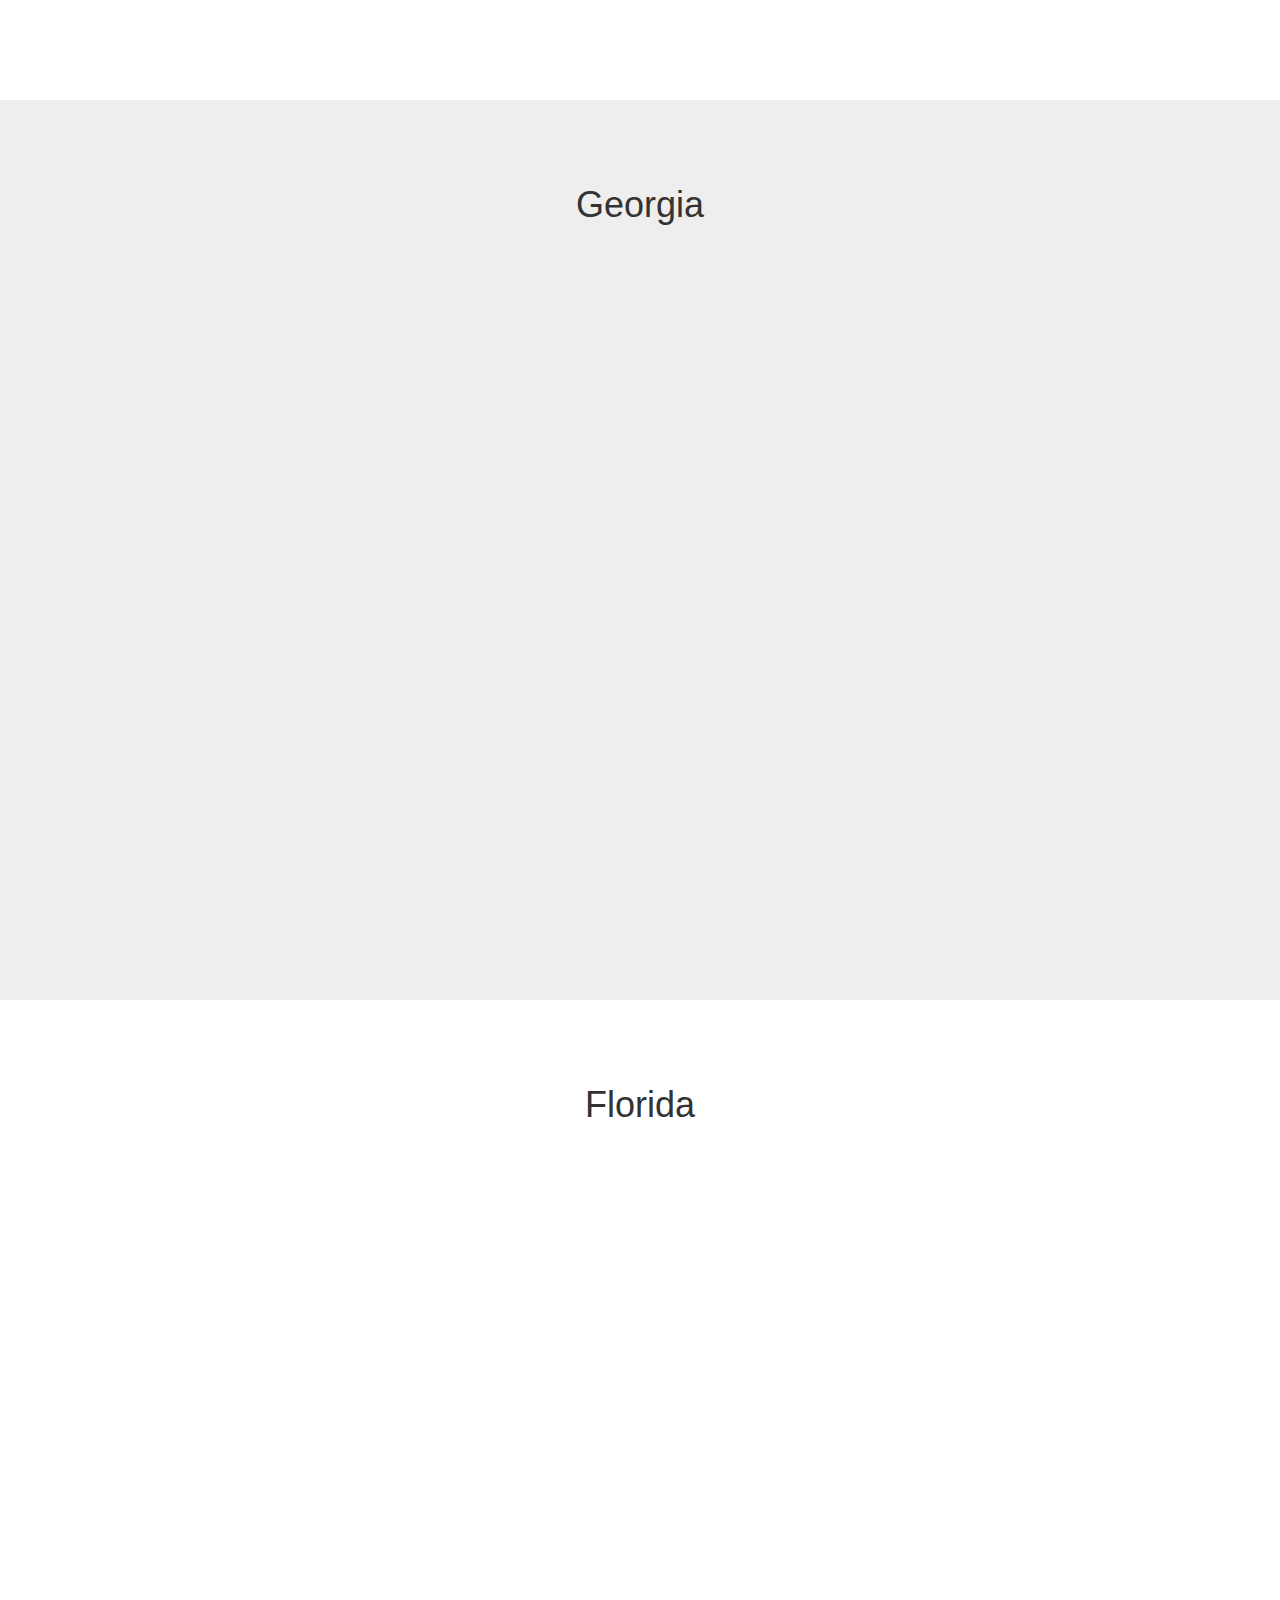
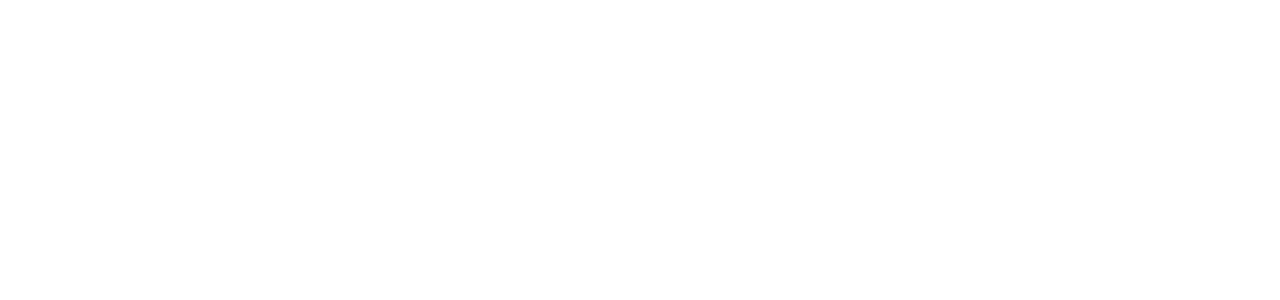
<file: docs/seaa.html>
<!DOCTYPE html>
<html lang="en">

<head>
    <meta charset="utf-8">
    <meta http-equiv="X-UA-Compatible" content="IE=edge">
    <meta name="viewport" content="width=device-width, initial-scale=1">
    <meta name="description" content="">
    <meta name="author" content="">
    <title>Utility Landscape</title>
    <link href="css/bootstrap.css" rel="stylesheet">
    <link href="css/scrolling-nav.css" rel="stylesheet">
</head>

<body id="page-top" data-spy="scroll" data-target=".navbar-fixed-top">

    <!-- Navigation -->
    <nav class="navbar navbar-default navbar-fixed-top" role="navigation">

            <!-- Collect the nav links, forms, and other content for toggling -->
            <div class="collapse navbar-collapse navbar-ex1-collapse">
                <ul class="nav navbar-nav neep">
                    <li>
                        <a href="index.html">NEEP</a>
                    </li>
                </ul>
                <ul class="nav navbar-nav seea">
                    <li>
                        <a href="SEEA.html">SEEA</a>
                    </li>
                </ul>
                <ul class="nav navbar-nav meaa">
                    <li>
                        <a href="MEAA.html">MEAA</a>
                    </li>
                </ul>
                <ul class="nav navbar-nav speer">
                    <li>
                        <a href="SPEER.html">SPEER</a>
                    </li>
                </ul>
                <ul class="nav navbar-nav neaa">
                    <li>
                        <a href="NEAA.html">NEAA</a>
                    </li>
                </ul>
                <ul class="nav navbar-nav sweep">
                    <li>
                        <a href="SWEEP.html">SWEEP</a>
                    </li>
                </ul>
                <ul class="nav navbar-nav ca">
                    <li>
                        <a href="cali.html">CALI</a>
                    </li>
                </ul>
				<ul class="nav navbar-nav spacer">
                    <li>
                    	<a href="">Southeast Energy Efficiency Alliance</a>
                    </li>
                </ul>
                <ul class="nav navbar-nav seea">
                    <li>
                        <a class="page-scroll" href="#KY">KY</a>
                    </li>
                    <li>
                        <a class="page-scroll" href="#VA">VA</a>
                    </li>
                    <li>
                        <a class="page-scroll" href="#AR">AR</a>
                    </li>
                    <li>
                        <a class="page-scroll" href="#TN">TN</a>
                    </li>
                    <li>
                        <a class="page-scroll" href="#NC">NC</a>
                    </li>
                    <li>
                        <a class="page-scroll" href="#SC">SC</a>
                    </li>
                    <li>
                        <a class="page-scroll" href="#LA">LA</a>
                    </li>
                    <li>
                        <a class="page-scroll" href="#MS">MS</a>
                    </li>
                    <li>
                        <a class="page-scroll" href="#AL">AL</a>
                    </li>
                    <li>
                        <a class="page-scroll" href="#GA">GA</a>
                    </li>
                    <li>
                        <a class="page-scroll" href="#FL">FL</a>
                    </li>
                </ul>
            </div>
            <!-- /.navbar-collapse -->
        
        <!-- /.container -->
    </nav>

    <section id="KY" class="primary-section">
        <h1>Kentucky</h1>
        <script src="https://embed.github.com/view/geojson/lucienbenacem/us-utility-landscape/master/geojson_territories/utility_territories_ky.geojson?height=900px&width=1500"></script>
    </section>
    <section id="VA" class="secondary-section">
        <h1>Virginia</h1>
        <script src="https://embed.github.com/view/geojson/lucienbenacem/us-utility-landscape/master/geojson_territories/utility_territories_va.geojson?height=900px&width=1500"></script>
    </section>
    <section id="AR" class="primary-section">
        <h1>Arkansas</h1>
        <script src="https://embed.github.com/view/geojson/lucienbenacem/us-utility-landscape/master/geojson_territories/utility_territories_ar.geojson?height=900px&width=1500"></script>
    </section>
    <section id="TN" class="secondary-section">
        <h1>Tennessee</h1>
        <script src="https://embed.github.com/view/geojson/lucienbenacem/us-utility-landscape/master/geojson_territories/utility_territories_tn.geojson?height=900px&width=1500"></script>
    </section>
    <section id="NC" class="primary-section">
        <h1>North Carolina</h1>
        <script src="https://embed.github.com/view/geojson/lucienbenacem/us-utility-landscape/master/geojson_territories/utility_territories_nc.geojson?height=900px&width=1500"></script>
    </section>
    <section id="SC" class="secondary-section">
        <h1>South Carolina</h1>
        <script src="https://embed.github.com/view/geojson/lucienbenacem/us-utility-landscape/master/geojson_territories/utility_territories_sc.geojson?height=900px&width=1500"></script>
    </section>
    <section id="LA" class="primary-section">
        <h1>Louisiana</h1>
        <script src="https://embed.github.com/view/geojson/lucienbenacem/us-utility-landscape/master/geojson_territories/utility_territories_la.geojson?height=900px&width=1500"></script>
    </section>
    <section id="MS" class="secondary-section">
        <h1>Mississippi</h1>
        <script src="https://embed.github.com/view/geojson/lucienbenacem/us-utility-landscape/master/geojson_territories/utility_territories_ms.geojson?height=900px&width=1500"></script>
    </section>
    <section id="AL" class="primary-section">
        <h1>Alabama</h1>
        <script src="https://embed.github.com/view/geojson/lucienbenacem/us-utility-landscape/master/geojson_territories/utility_territories_al.geojson?height=900px&width=1500"></script>
    </section>
    <section id="GA" class="secondary-section">
        <h1>Georgia</h1>
        <script src="https://embed.github.com/view/geojson/lucienbenacem/us-utility-landscape/master/geojson_territories/utility_territories_ga.geojson?height=900px&width=1500"></script>
    </section>
    <section id="FL" class="primary-section">
        <h1>Florida</h1>
        <script src="https://embed.github.com/view/geojson/lucienbenacem/us-utility-landscape/master/geojson_territories/utility_territories_fl.geojson?height=900px&width=1500"></script>
    </section>
       
    <!-- jQuery -->
    <script src="js/jquery.js"></script>

    <!-- Bootstrap Core JavaScript -->
    <script src="js/bootstrap.min.js"></script>

    <!-- Scrolling Nav JavaScript -->
    <script src="js/jquery.easing.min.js"></script>
    <script src="js/scrolling-nav.js"></script>
</body>

</html>
</file>
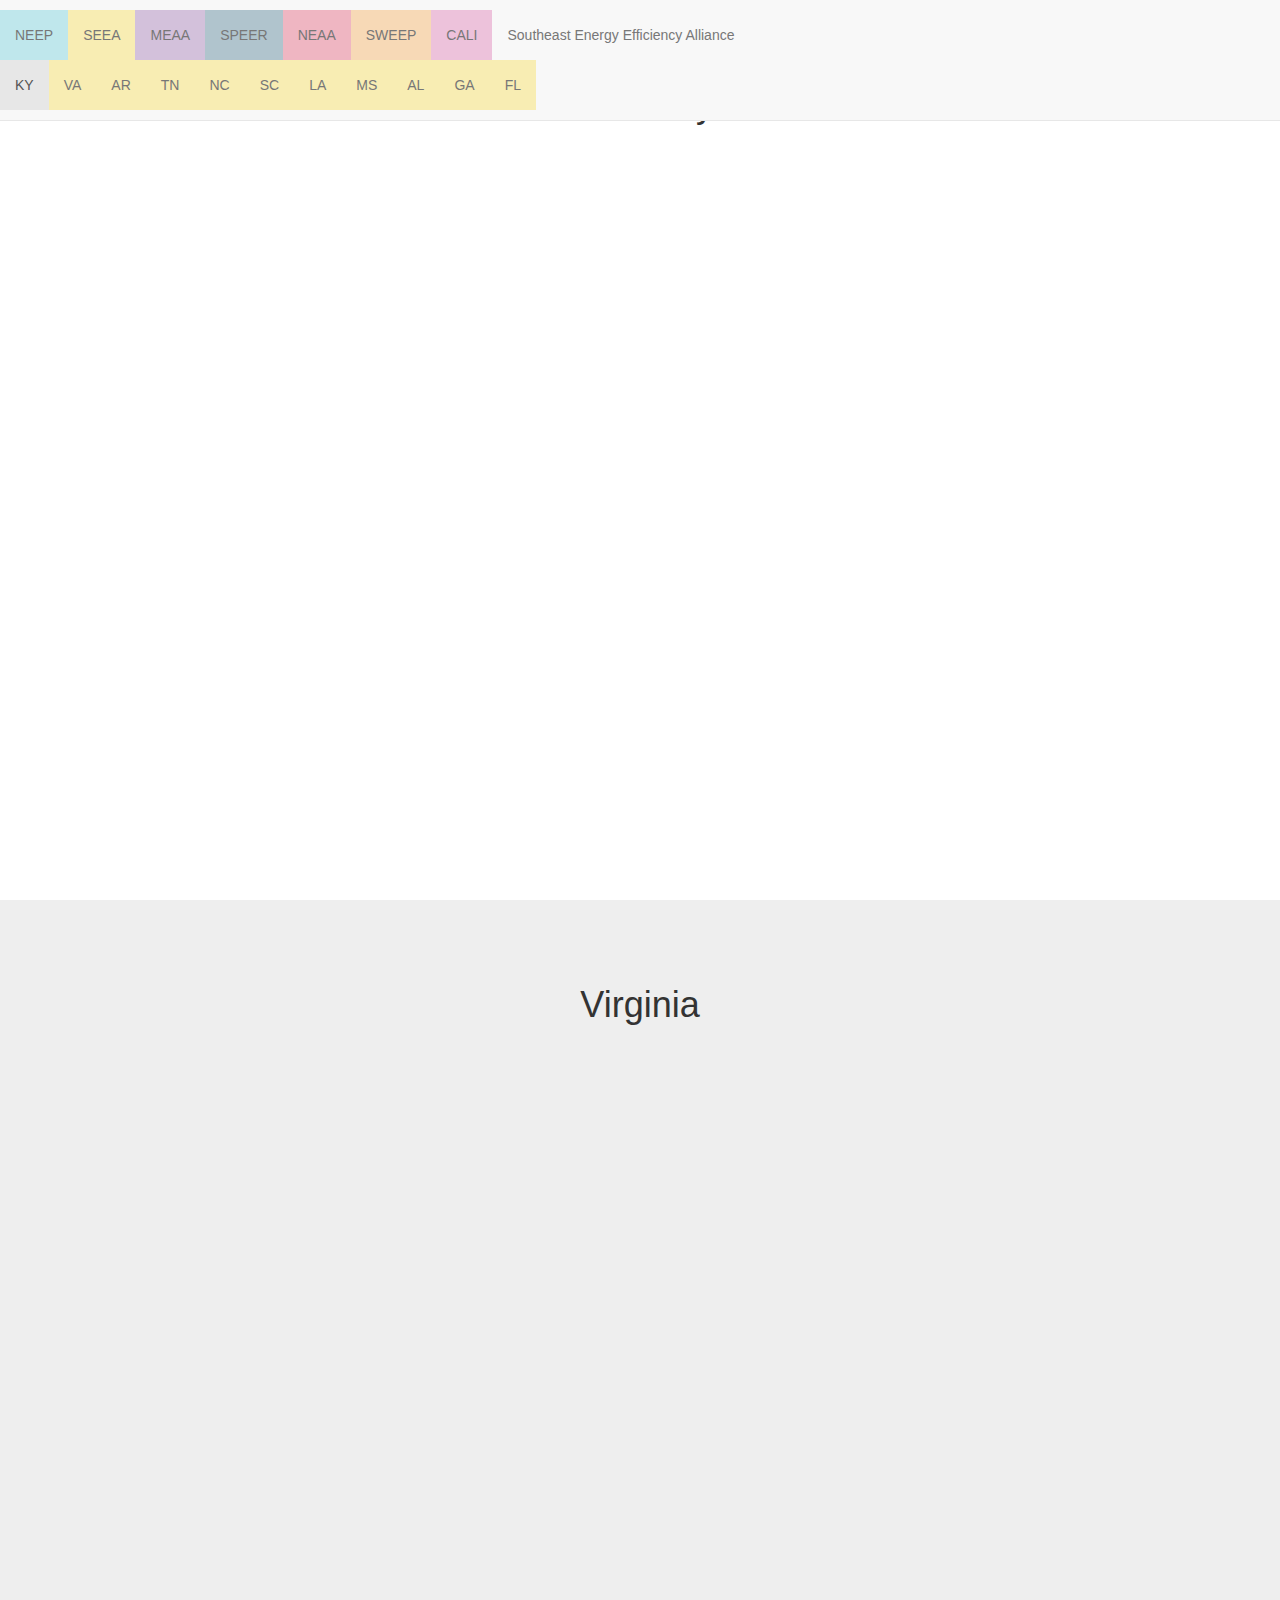
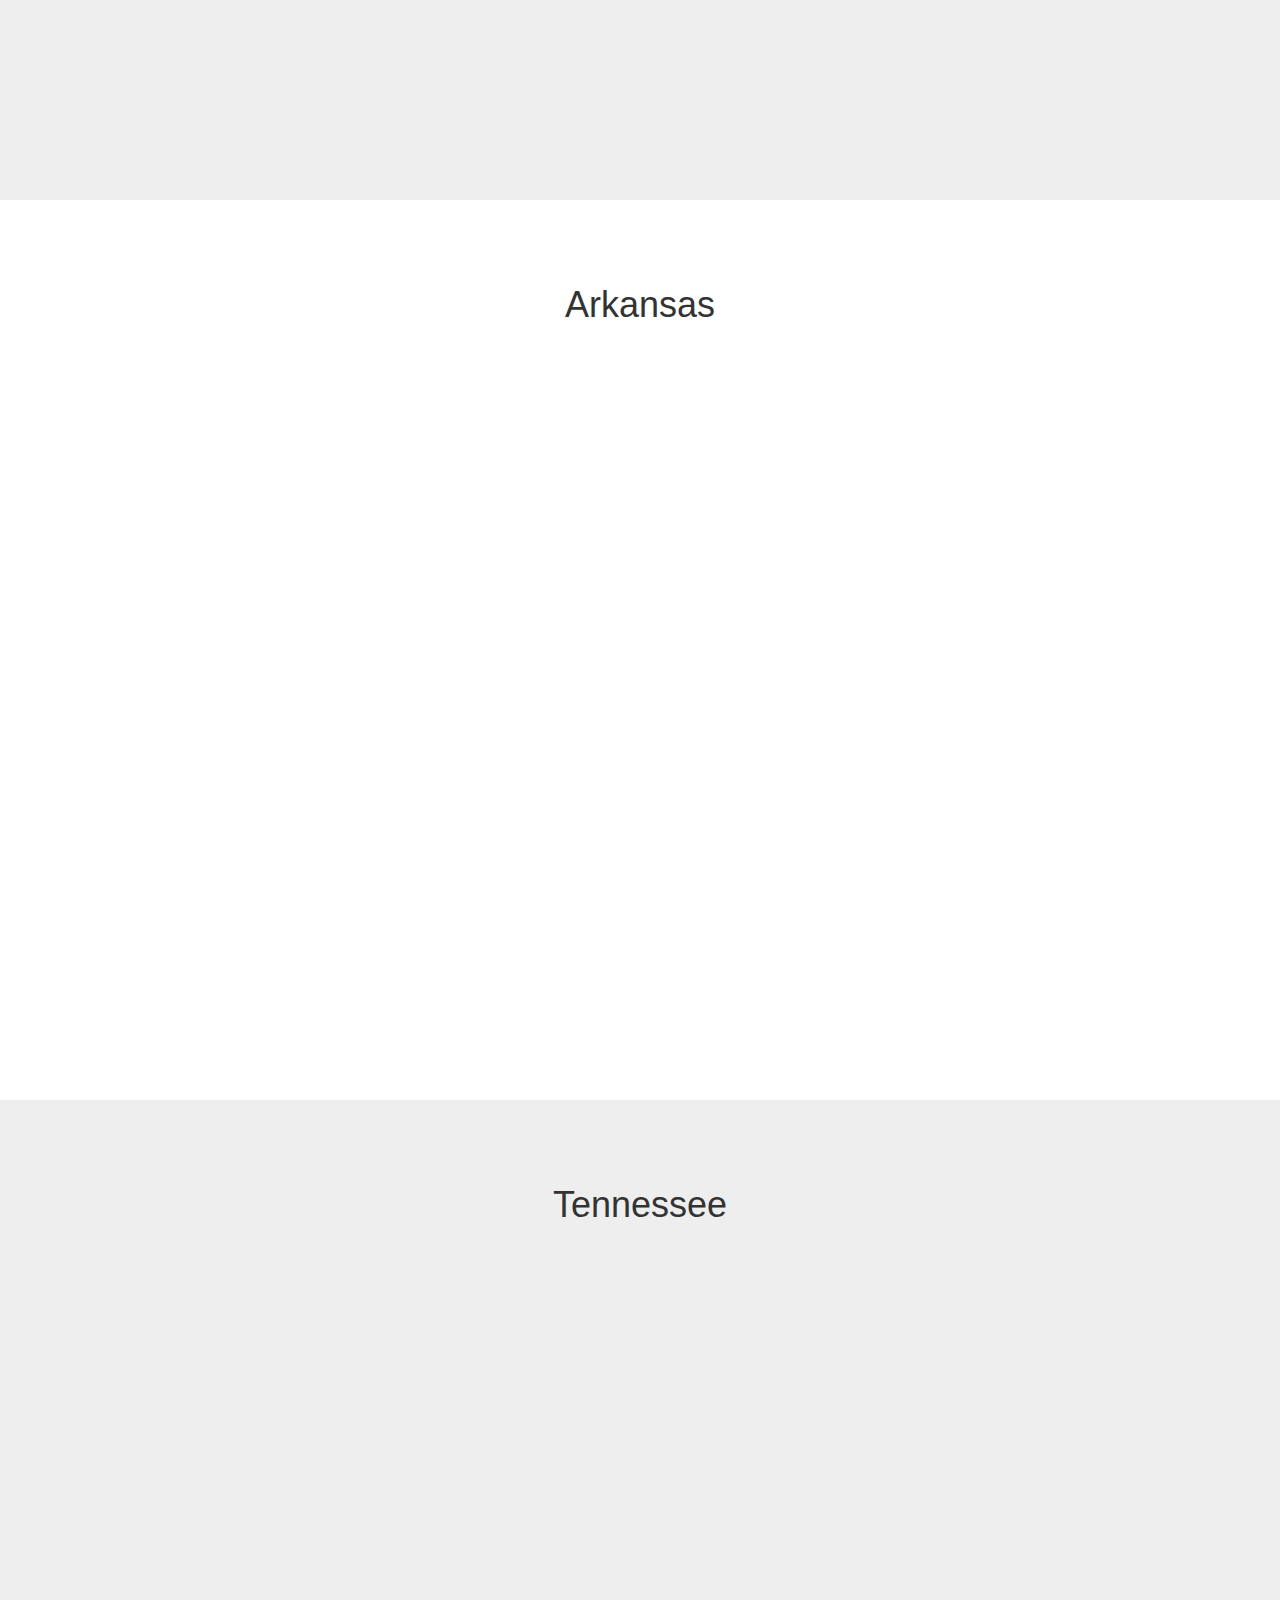
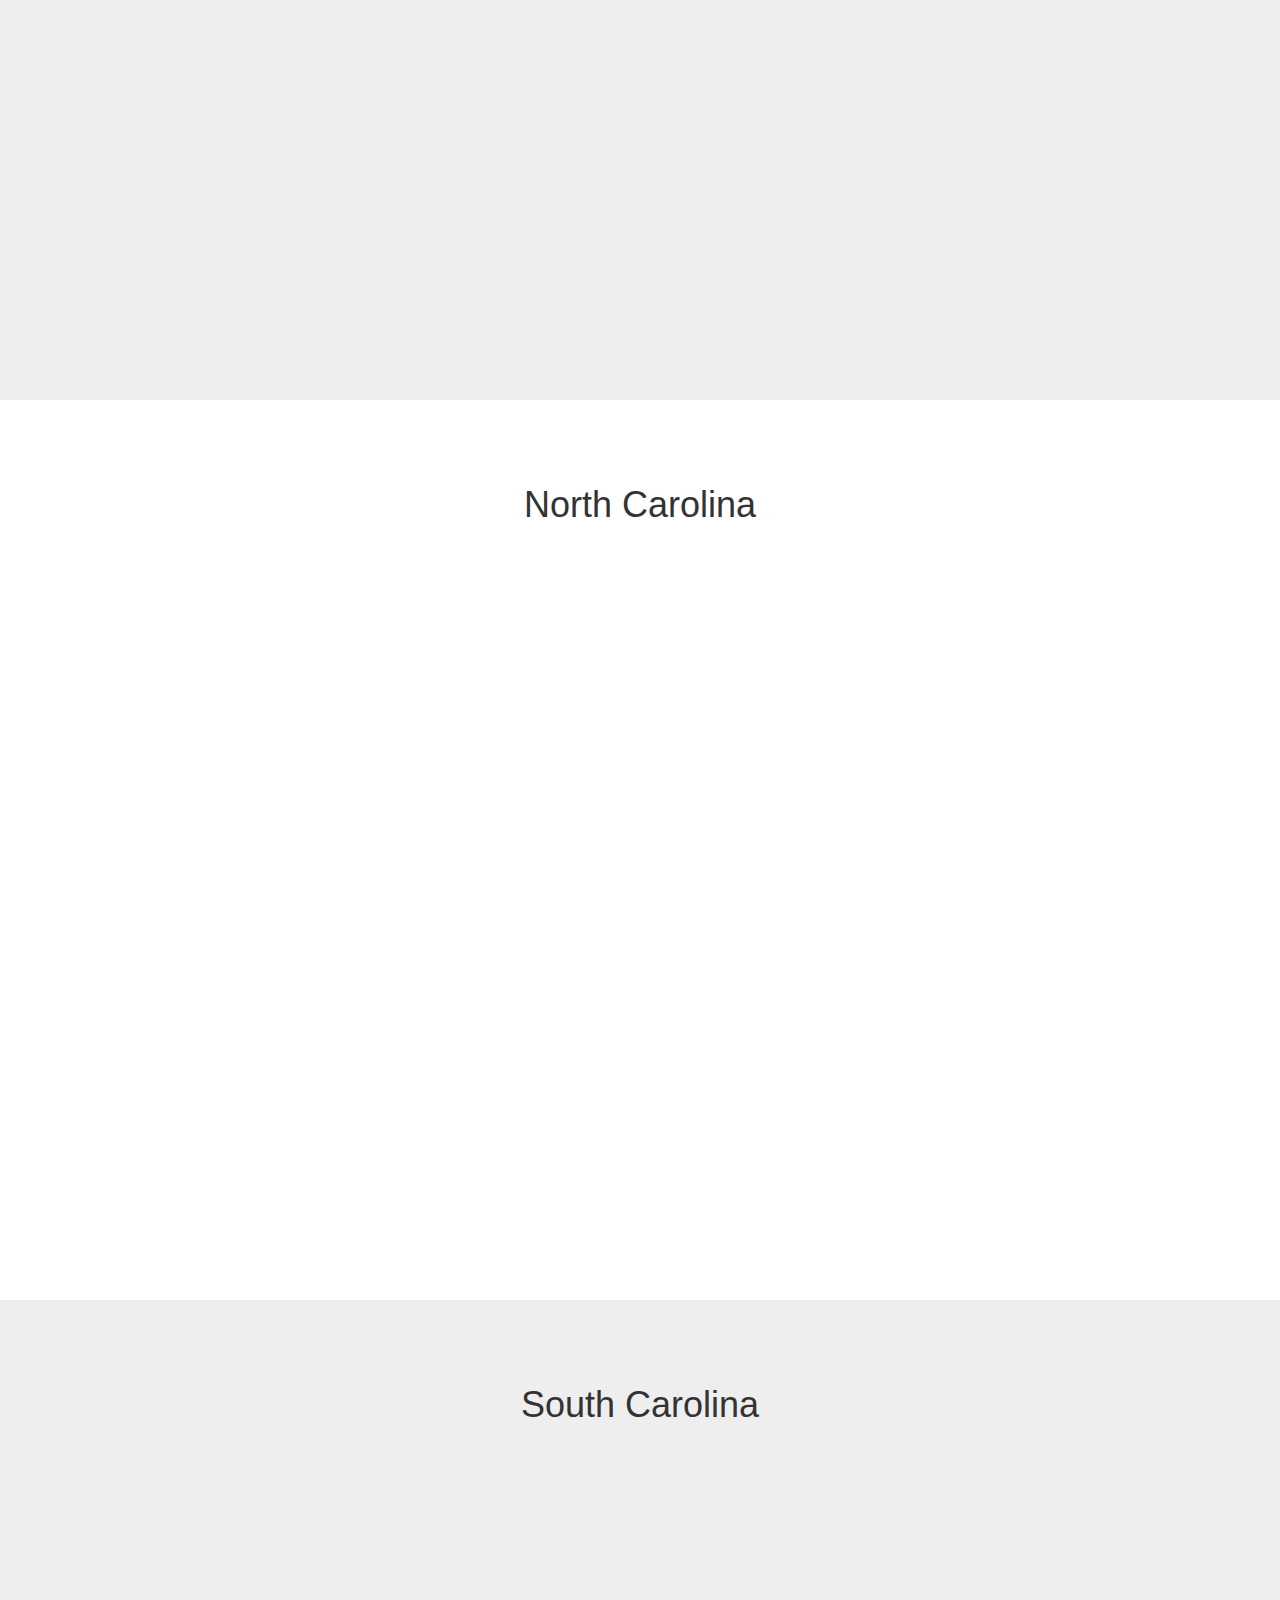
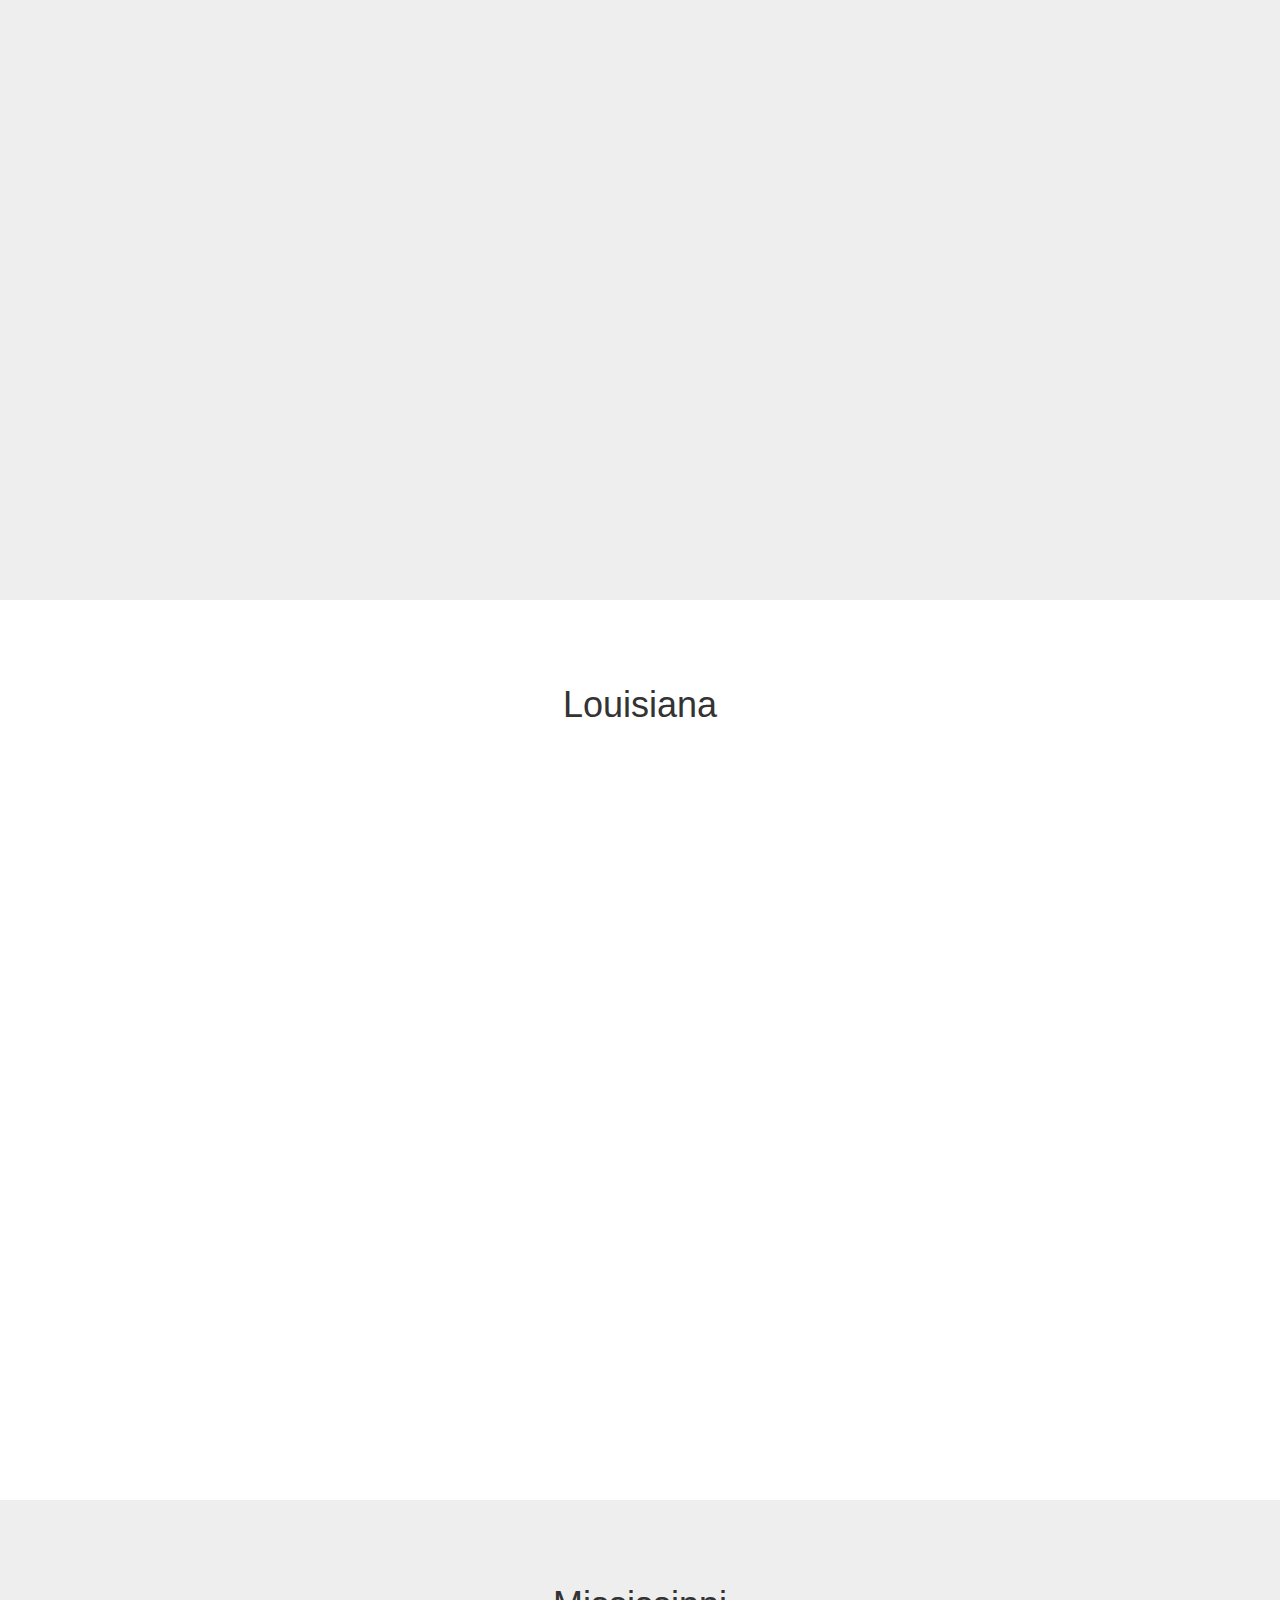
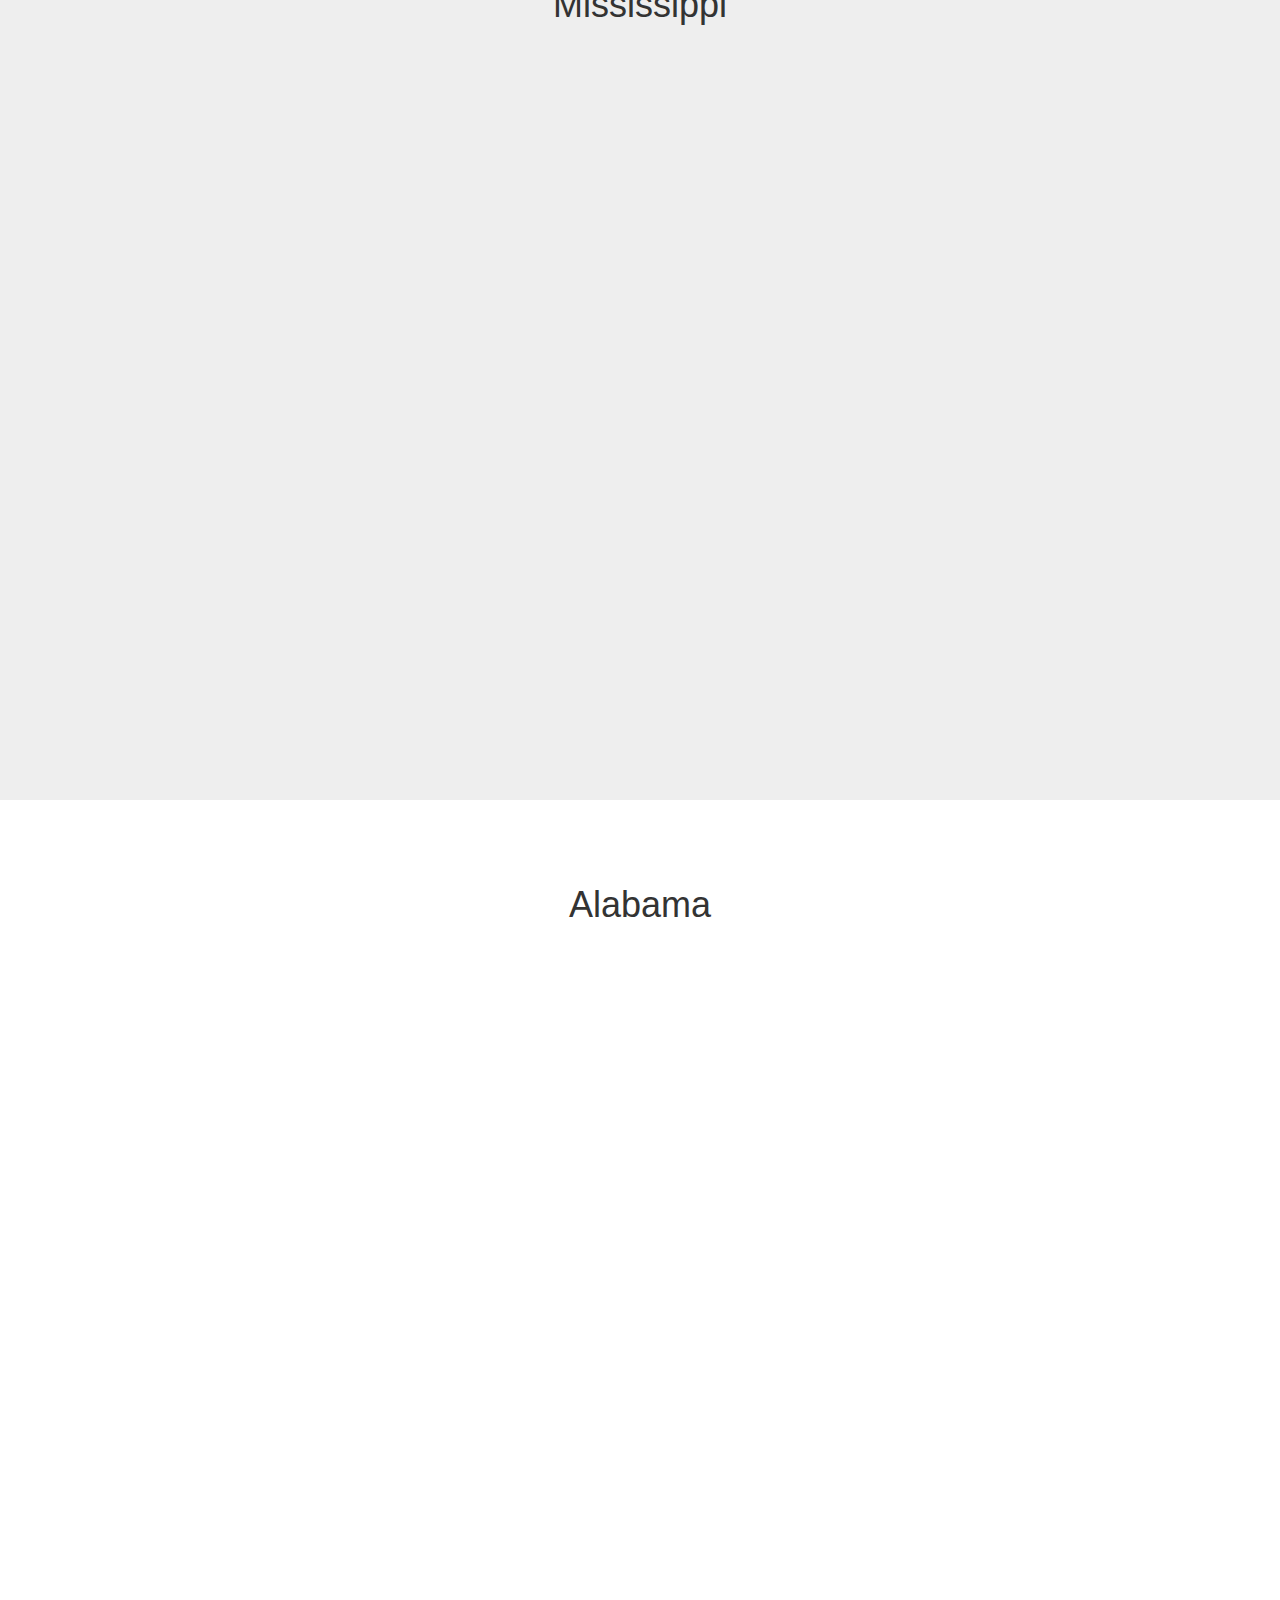
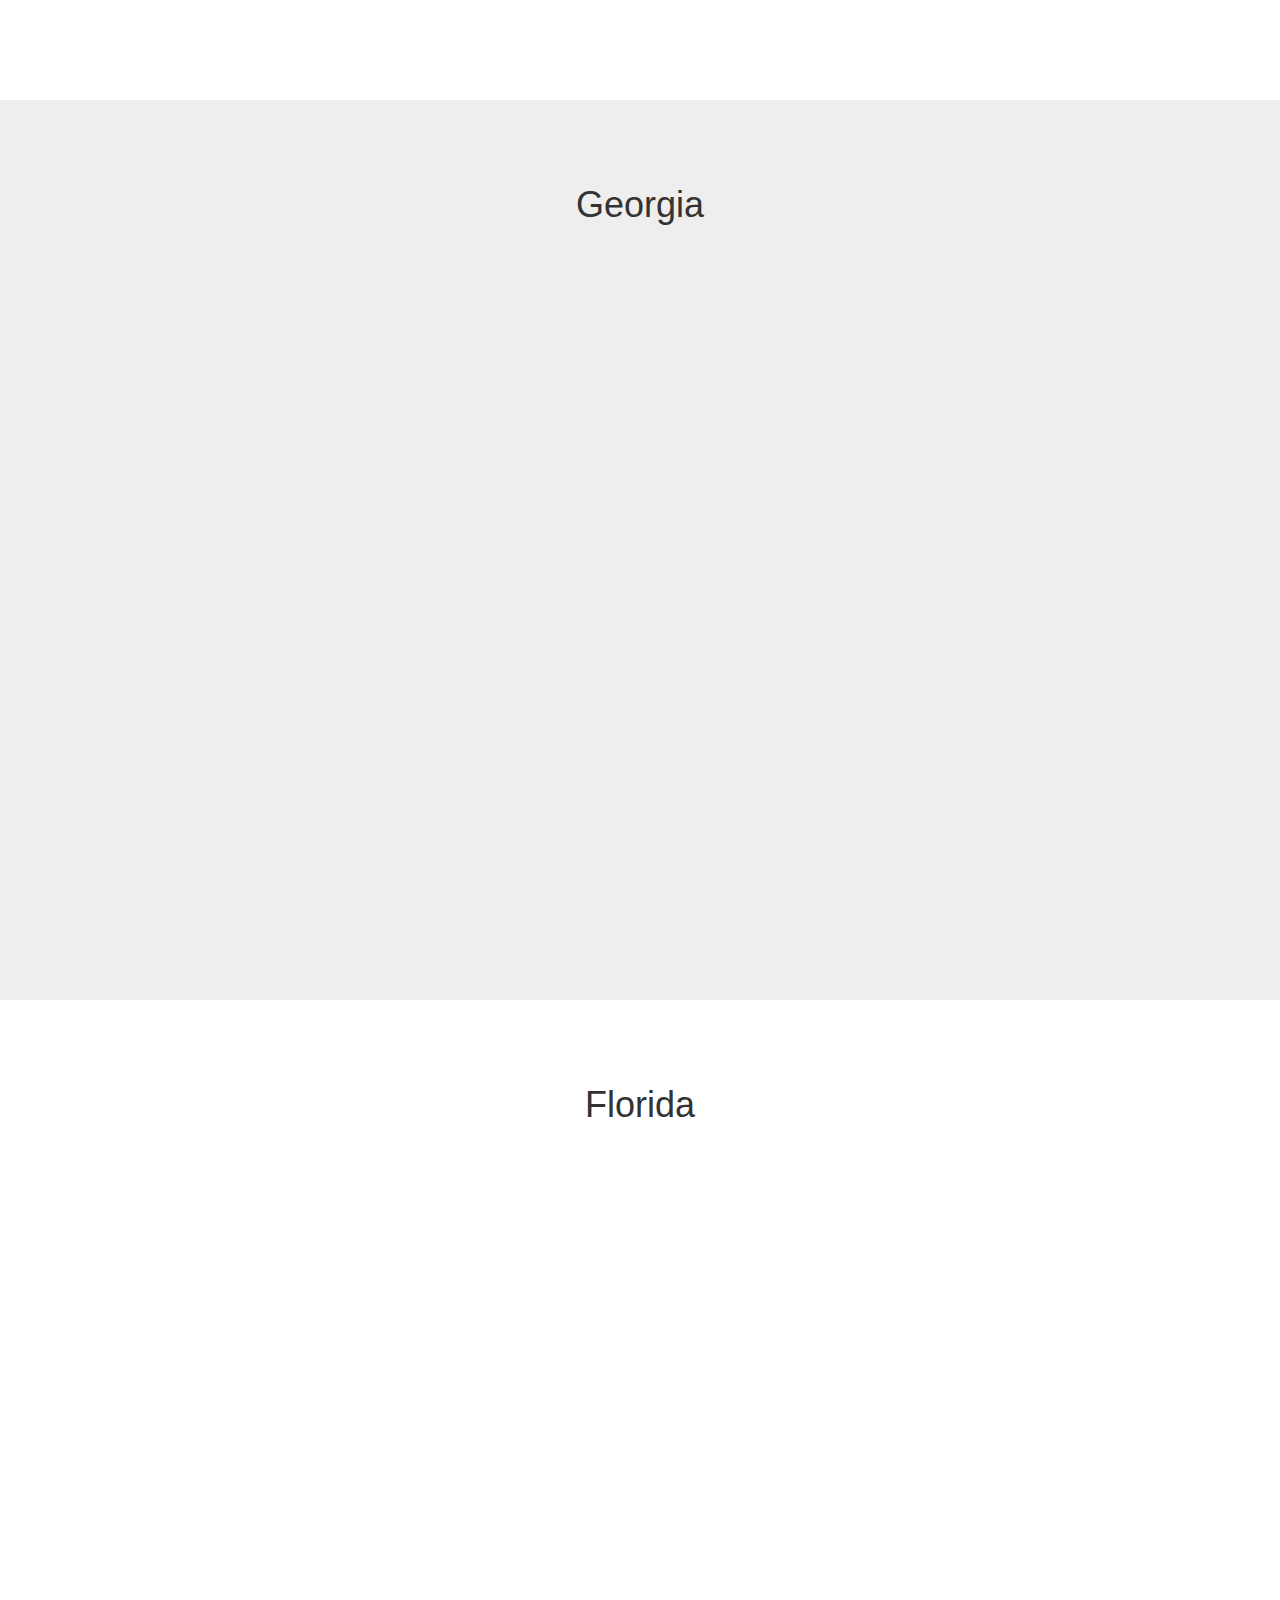
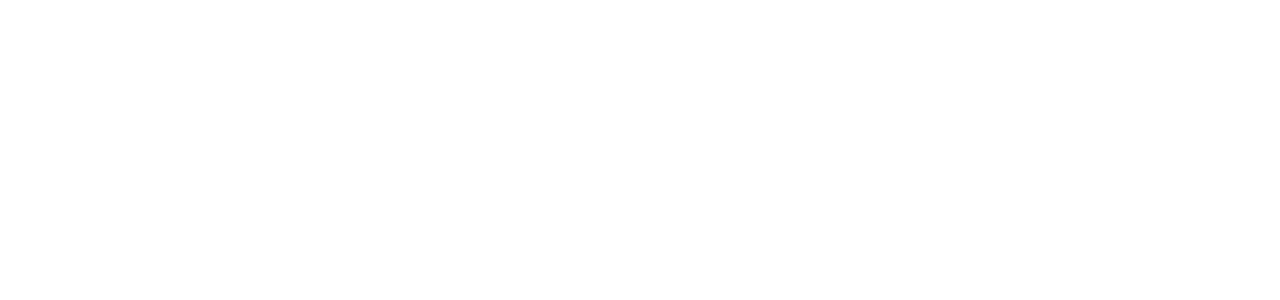
<file: docs/seea.html>
<!DOCTYPE html>
<html lang="en">

<head>
    <meta charset="utf-8">
    <meta http-equiv="X-UA-Compatible" content="IE=edge">
    <meta name="viewport" content="width=device-width, initial-scale=1">
    <meta name="description" content="">
    <meta name="author" content="">
    <title>Utility Landscape</title>
    <link href="css/bootstrap.css" rel="stylesheet">
    <link href="css/scrolling-nav.css" rel="stylesheet">
</head>

<body id="page-top" data-spy="scroll" data-target=".navbar-fixed-top">

    <!-- Navigation -->
    <nav class="navbar navbar-default navbar-fixed-top" role="navigation">

            <!-- Collect the nav links, forms, and other content for toggling -->
            <div class="collapse navbar-collapse navbar-ex1-collapse">
				<ul class="nav navbar-nav neep">
                    <li>
                        <a href="index.html">NEEP</a>
                    </li>
                </ul>
                <ul class="nav navbar-nav seea">
                    <li>
                        <a href="seea.html">SEEA</a>
                    </li>
                </ul>
                <ul class="nav navbar-nav meaa">
                    <li>
                        <a href="meaa.html">MEAA</a>
                    </li>
                </ul>
                <ul class="nav navbar-nav speer">
                    <li>
                        <a href="speer.html">SPEER</a>
                    </li>
                </ul>
                <ul class="nav navbar-nav neaa">
                    <li>
                        <a href="neaa.html">NEAA</a>
                    </li>
                </ul>
                <ul class="nav navbar-nav sweep">
                    <li>
                        <a href="sweep.html">SWEEP</a>
                    </li>
                </ul>
                <ul class="nav navbar-nav ca">
                    <li>
                        <a href="cali.html">CALI</a>
                    </li>
                </ul>
				<ul class="nav navbar-nav spacer">
                    <li>
                    	<a href="">Southeast Energy Efficiency Alliance</a>
                    </li>
                </ul>
                <ul class="nav navbar-nav seea">
                    <li>
                        <a class="page-scroll" href="#KY">KY</a>
                    </li>
                    <li>
                        <a class="page-scroll" href="#VA">VA</a>
                    </li>
                    <li>
                        <a class="page-scroll" href="#AR">AR</a>
                    </li>
                    <li>
                        <a class="page-scroll" href="#TN">TN</a>
                    </li>
                    <li>
                        <a class="page-scroll" href="#NC">NC</a>
                    </li>
                    <li>
                        <a class="page-scroll" href="#SC">SC</a>
                    </li>
                    <li>
                        <a class="page-scroll" href="#LA">LA</a>
                    </li>
                    <li>
                        <a class="page-scroll" href="#MS">MS</a>
                    </li>
                    <li>
                        <a class="page-scroll" href="#AL">AL</a>
                    </li>
                    <li>
                        <a class="page-scroll" href="#GA">GA</a>
                    </li>
                    <li>
                        <a class="page-scroll" href="#FL">FL</a>
                    </li>
                </ul>
            </div>
            <!-- /.navbar-collapse -->
        
        <!-- /.container -->
    </nav>

    <section id="KY" class="primary-section">
        <h1>Kentucky</h1>
        <script src="https://embed.github.com/view/geojson/lucienbenacem/us-utility-landscape/master/geojson_territories/utility_territories_ky.geojson?height=900px&width=1500"></script>
    </section>
    <section id="VA" class="secondary-section">
        <h1>Virginia</h1>
        <script src="https://embed.github.com/view/geojson/lucienbenacem/us-utility-landscape/master/geojson_territories/utility_territories_va.geojson?height=900px&width=1500"></script>
    </section>
    <section id="AR" class="primary-section">
        <h1>Arkansas</h1>
        <script src="https://embed.github.com/view/geojson/lucienbenacem/us-utility-landscape/master/geojson_territories/utility_territories_ar.geojson?height=900px&width=1500"></script>
    </section>
    <section id="TN" class="secondary-section">
        <h1>Tennessee</h1>
        <script src="https://embed.github.com/view/geojson/lucienbenacem/us-utility-landscape/master/geojson_territories/utility_territories_tn.geojson?height=900px&width=1500"></script>
    </section>
    <section id="NC" class="primary-section">
        <h1>North Carolina</h1>
        <script src="https://embed.github.com/view/geojson/lucienbenacem/us-utility-landscape/master/geojson_territories/utility_territories_nc.geojson?height=900px&width=1500"></script>
    </section>
    <section id="SC" class="secondary-section">
        <h1>South Carolina</h1>
        <script src="https://embed.github.com/view/geojson/lucienbenacem/us-utility-landscape/master/geojson_territories/utility_territories_sc.geojson?height=900px&width=1500"></script>
    </section>
    <section id="LA" class="primary-section">
        <h1>Louisiana</h1>
        <script src="https://embed.github.com/view/geojson/lucienbenacem/us-utility-landscape/master/geojson_territories/utility_territories_la.geojson?height=900px&width=1500"></script>
    </section>
    <section id="MS" class="secondary-section">
        <h1>Mississippi</h1>
        <script src="https://embed.github.com/view/geojson/lucienbenacem/us-utility-landscape/master/geojson_territories/utility_territories_ms.geojson?height=900px&width=1500"></script>
    </section>
    <section id="AL" class="primary-section">
        <h1>Alabama</h1>
        <script src="https://embed.github.com/view/geojson/lucienbenacem/us-utility-landscape/master/geojson_territories/utility_territories_al.geojson?height=900px&width=1500"></script>
    </section>
    <section id="GA" class="secondary-section">
        <h1>Georgia</h1>
        <script src="https://embed.github.com/view/geojson/lucienbenacem/us-utility-landscape/master/geojson_territories/utility_territories_ga.geojson?height=900px&width=1500"></script>
    </section>
    <section id="FL" class="primary-section">
        <h1>Florida</h1>
        <script src="https://embed.github.com/view/geojson/lucienbenacem/us-utility-landscape/master/geojson_territories/utility_territories_fl.geojson?height=900px&width=1500"></script>
    </section>
       
    <!-- jQuery -->
    <script src="js/jquery.js"></script>

    <!-- Bootstrap Core JavaScript -->
    <script src="js/bootstrap.min.js"></script>

    <!-- Scrolling Nav JavaScript -->
    <script src="js/jquery.easing.min.js"></script>
    <script src="js/scrolling-nav.js"></script>
</body>

</html>
</file>
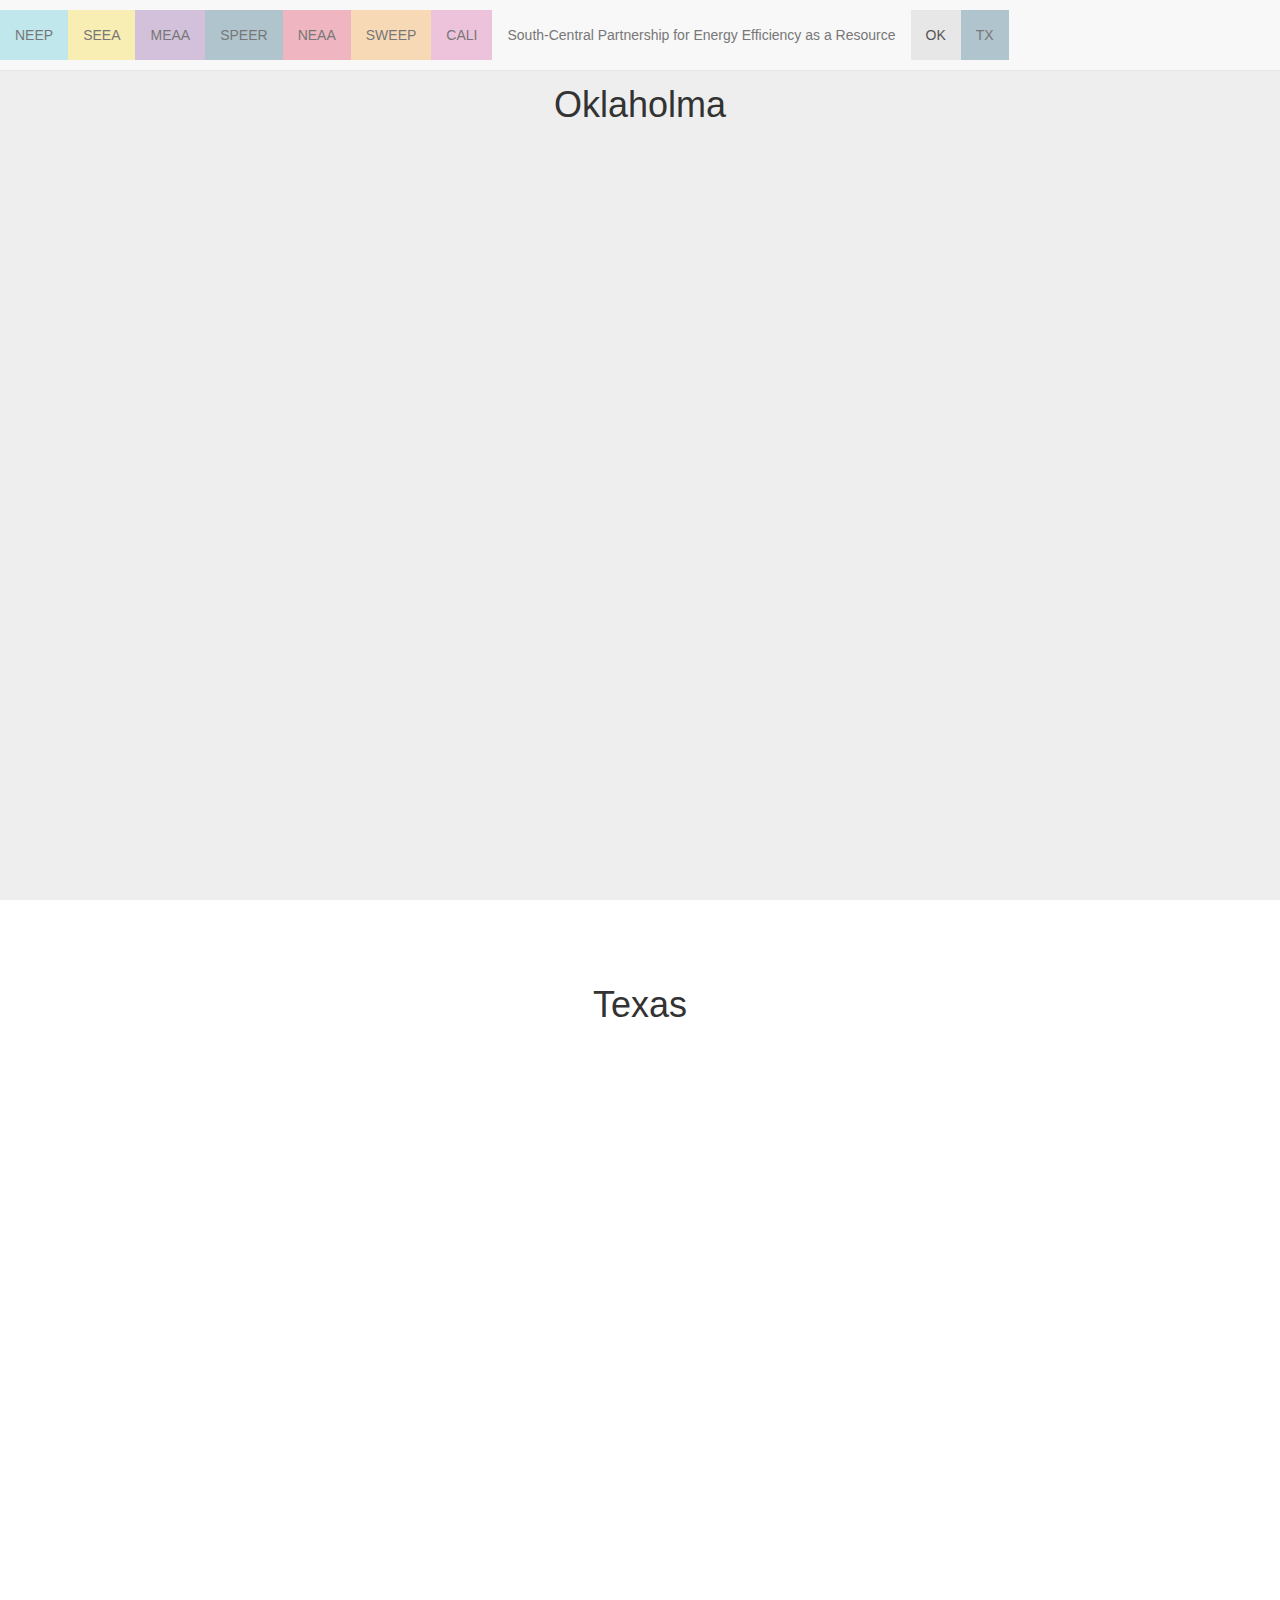
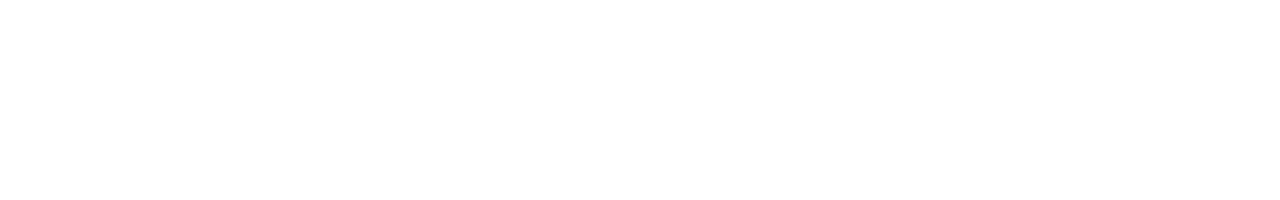
<file: docs/speer.html>
<!DOCTYPE html>
<html lang="en">

<head>
    <meta charset="utf-8">
    <meta http-equiv="X-UA-Compatible" content="IE=edge">
    <meta name="viewport" content="width=device-width, initial-scale=1">
    <meta name="description" content="">
    <meta name="author" content="">
    <title>Utility Landscape</title>
    <link href="css/bootstrap.css" rel="stylesheet">
    <link href="css/scrolling-nav.css" rel="stylesheet">
</head>

<body id="page-top" data-spy="scroll" data-target=".navbar-fixed-top">

    <!-- Navigation -->
    <nav class="navbar navbar-default navbar-fixed-top" role="navigation">

            <!-- Collect the nav links, forms, and other content for toggling -->
            <div class="collapse navbar-collapse navbar-ex1-collapse">
				<ul class="nav navbar-nav neep">
                    <li>
                        <a href="index.html">NEEP</a>
                    </li>
                </ul>
                <ul class="nav navbar-nav seea">
                    <li>
                        <a href="seea.html">SEEA</a>
                    </li>
                </ul>
                <ul class="nav navbar-nav meaa">
                    <li>
                        <a href="meaa.html">MEAA</a>
                    </li>
                </ul>
                <ul class="nav navbar-nav speer">
                    <li>
                        <a href="speer.html">SPEER</a>
                    </li>
                </ul>
                <ul class="nav navbar-nav neaa">
                    <li>
                        <a href="neaa.html">NEAA</a>
                    </li>
                </ul>
                <ul class="nav navbar-nav sweep">
                    <li>
                        <a href="sweep.html">SWEEP</a>
                    </li>
                </ul>
                <ul class="nav navbar-nav ca">
                    <li>
                        <a href="cali.html">CALI</a>
                    </li>
                </ul>
				<ul class="nav navbar-nav spacer">
                    <li>
                    	<a href="">South-Central Partnership for Energy Efficiency as a Resource</a>
                    </li>
                </ul>
                <ul class="nav navbar-nav speer">
                    <li>
                        <a class="page-scroll" href="#OK">OK</a>
                    </li>
                    <li>
                        <a class="page-scroll" href="#TX">TX</a>
                    </li>
                </ul>
            </div>
            <!-- /.navbar-collapse -->
        
        <!-- /.container -->
    </nav>
    
    <section id="OK" class="secondary-section">
        <h1>Oklaholma</h1>
        <script src="https://embed.github.com/view/geojson/lucienbenacem/us-utility-landscape/master/geojson_territories/utility_territories_ok.geojson?height=900px&width=1500"></script>
    </section>
    <section id="TX" class="primary-section">
        <h1>Texas</h1>
        <script src="https://embed.github.com/view/geojson/lucienbenacem/us-utility-landscape/master/geojson_territories/utility_territories_tx.geojson?height=900px&width=1500"></script>
    </section>
    <!-- jQuery -->
    <script src="js/jquery.js"></script>

    <!-- Bootstrap Core JavaScript -->
    <script src="js/bootstrap.min.js"></script>

    <!-- Scrolling Nav JavaScript -->
    <script src="js/jquery.easing.min.js"></script>
    <script src="js/scrolling-nav.js"></script>
</body>

</html>
</file>
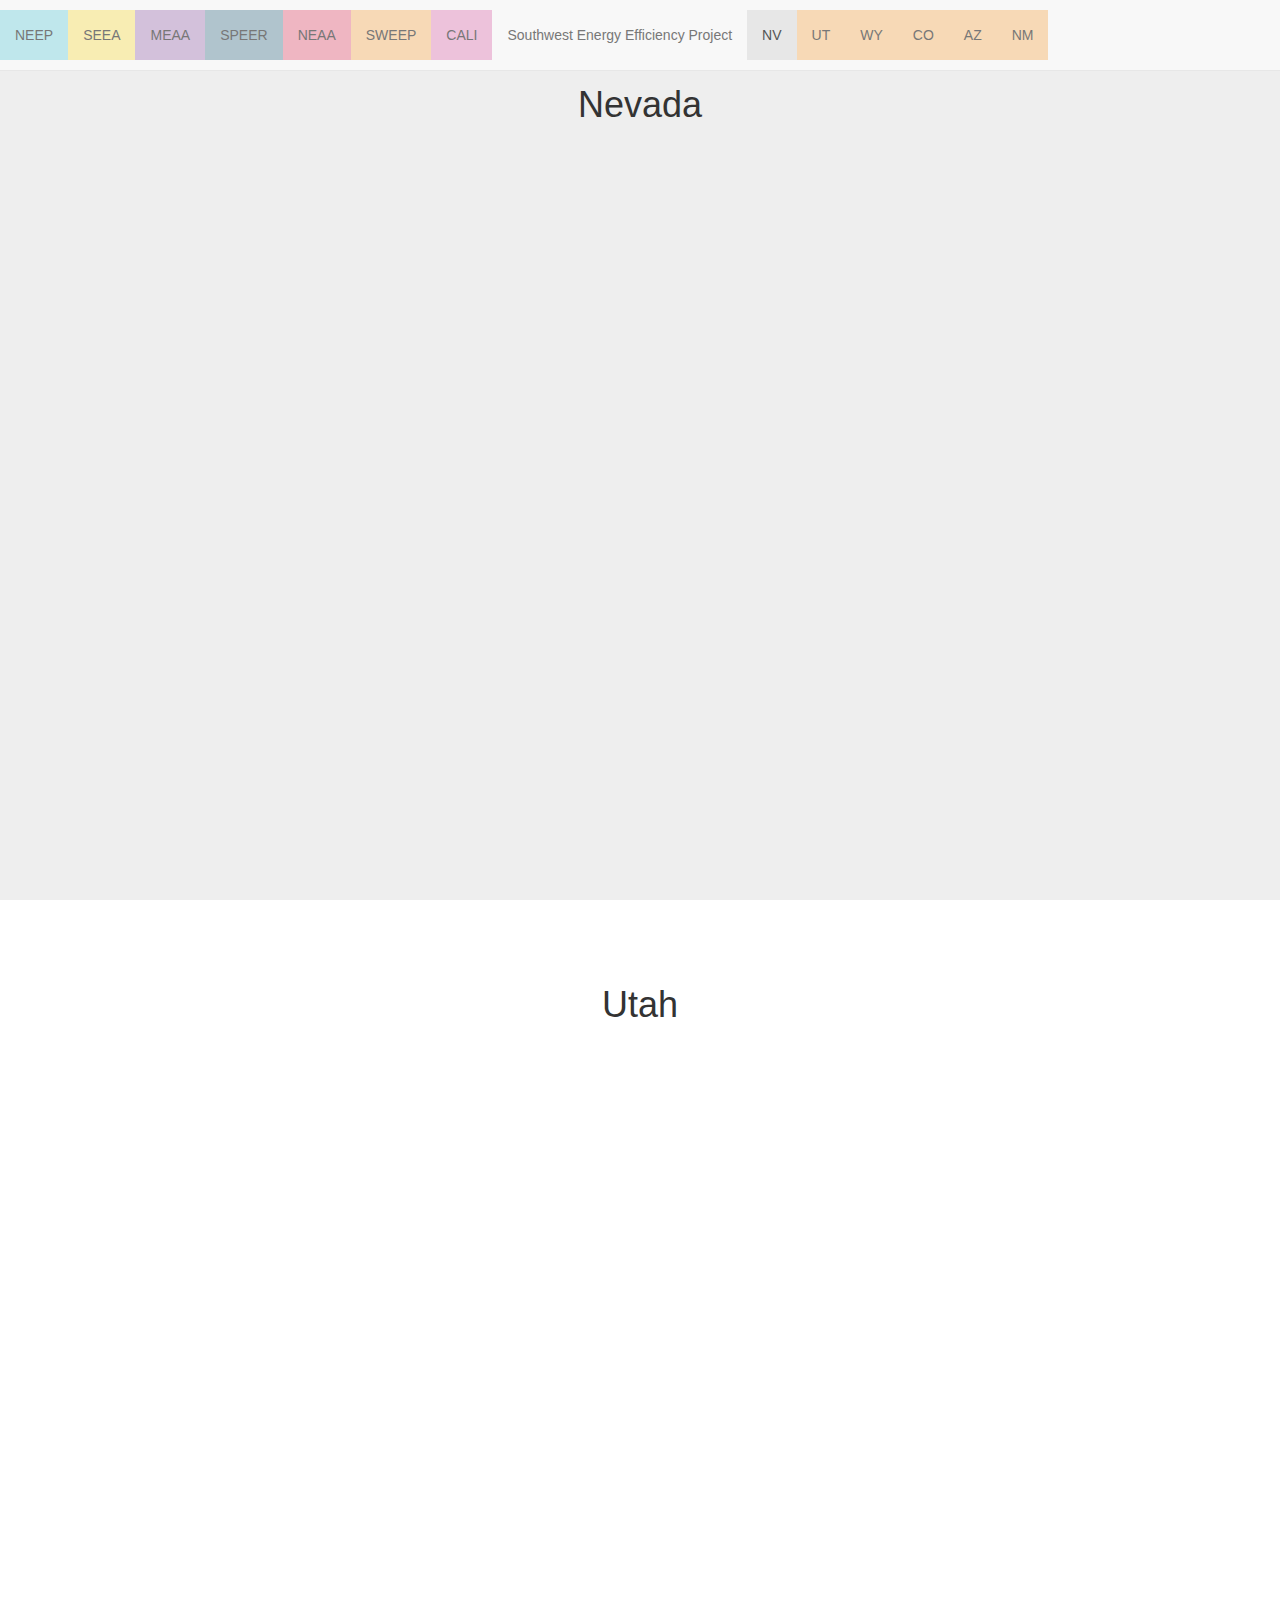
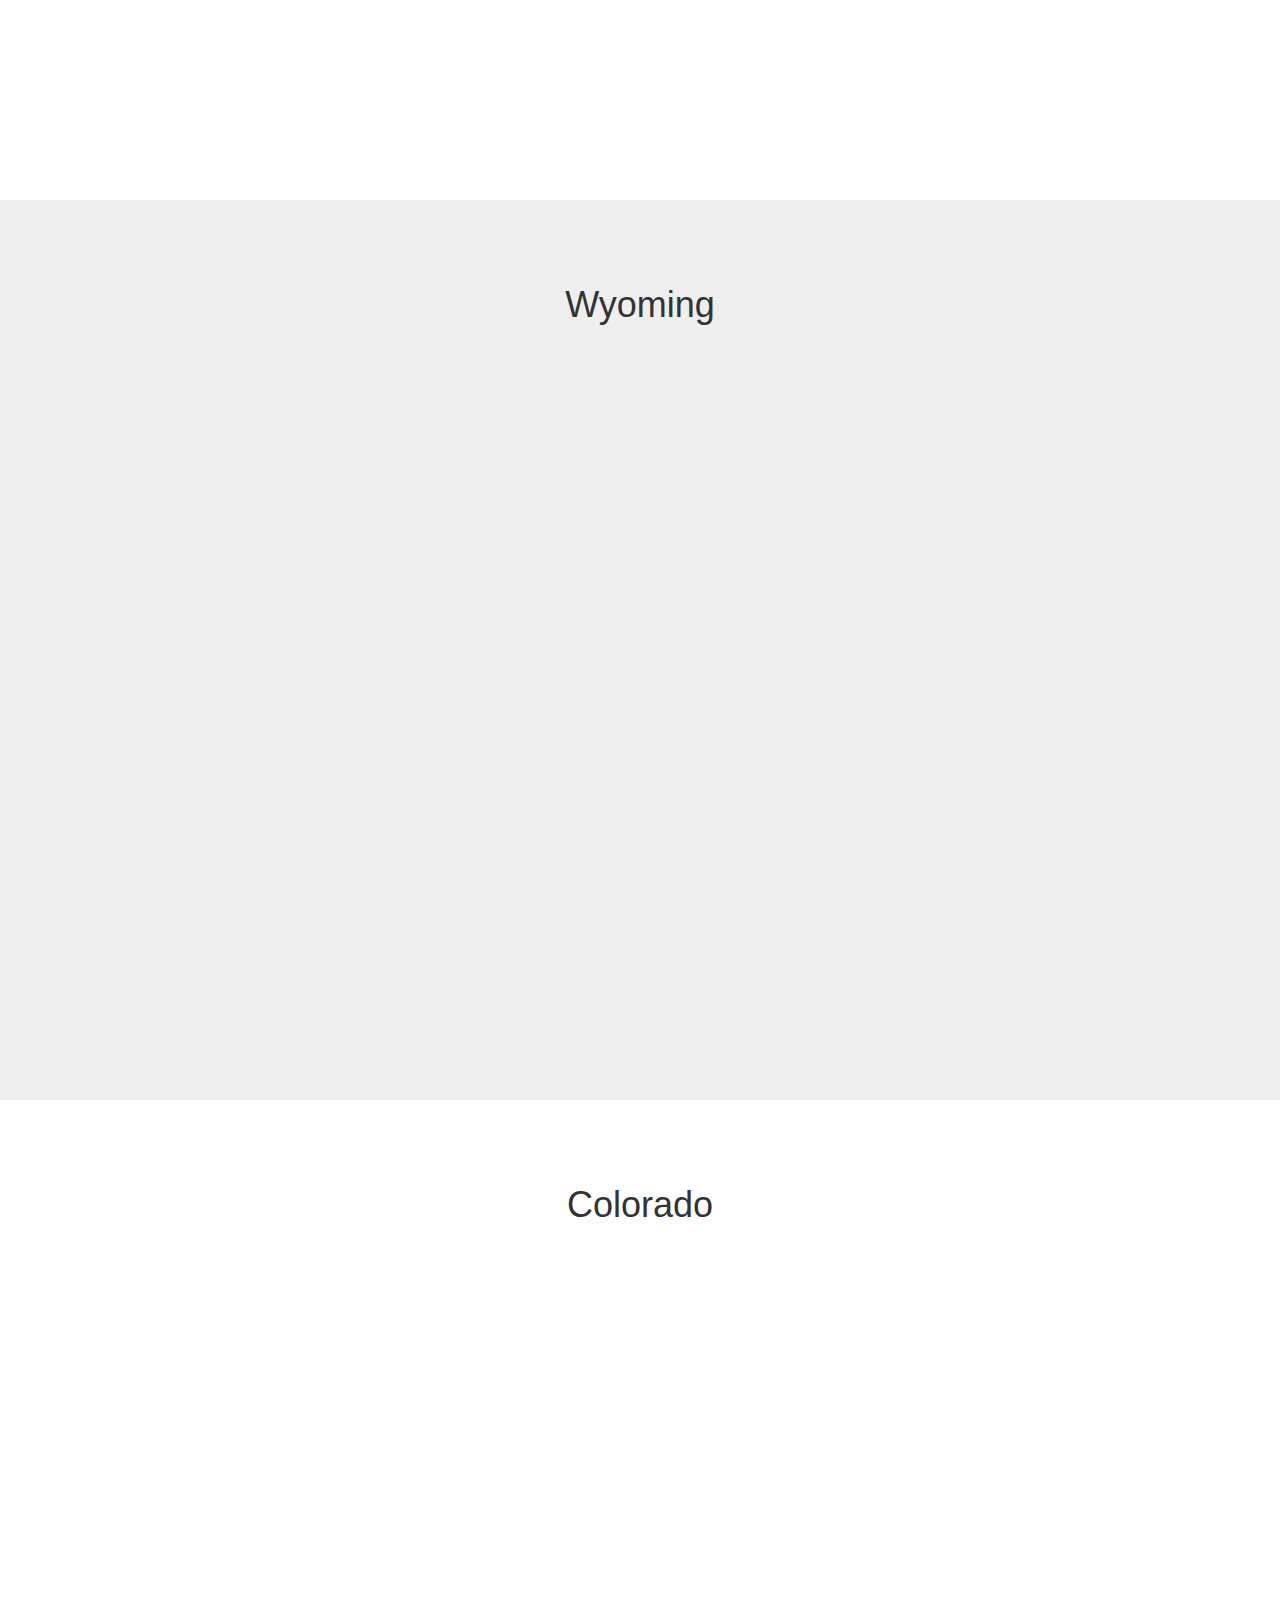
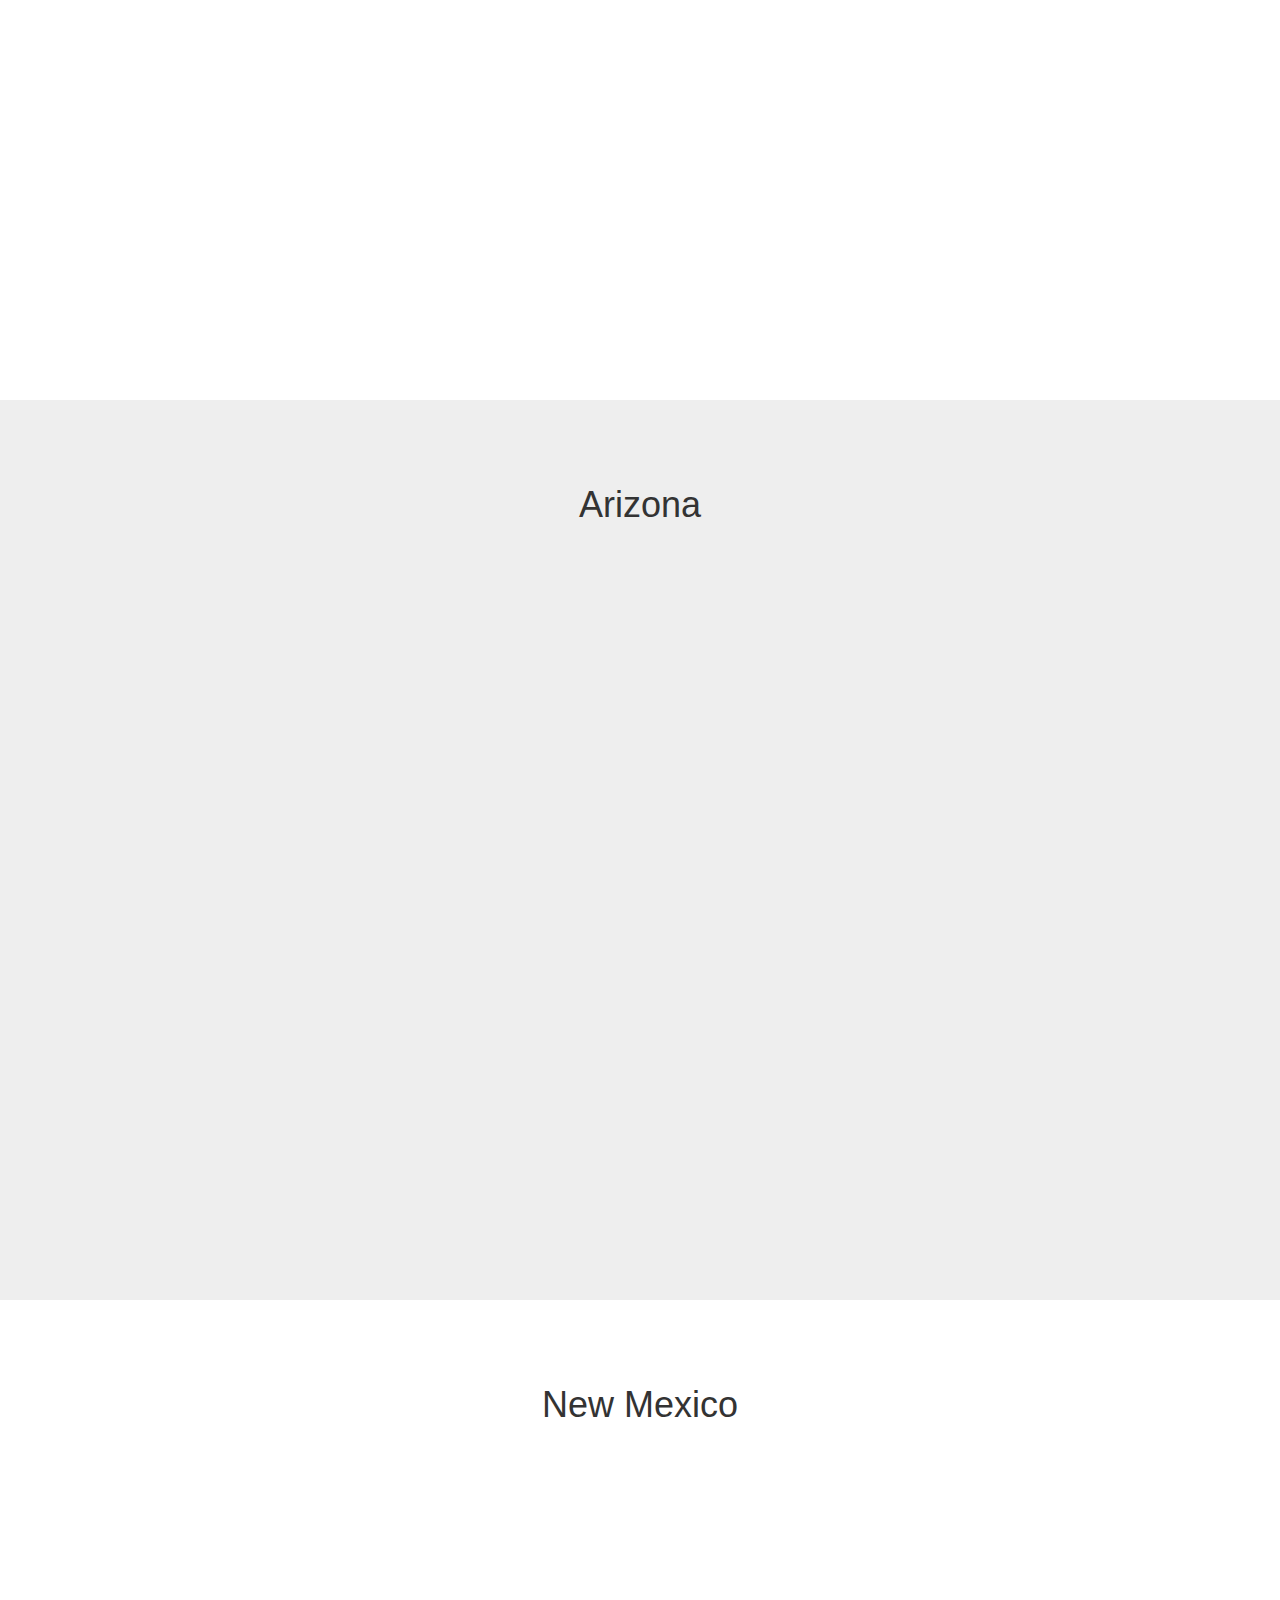
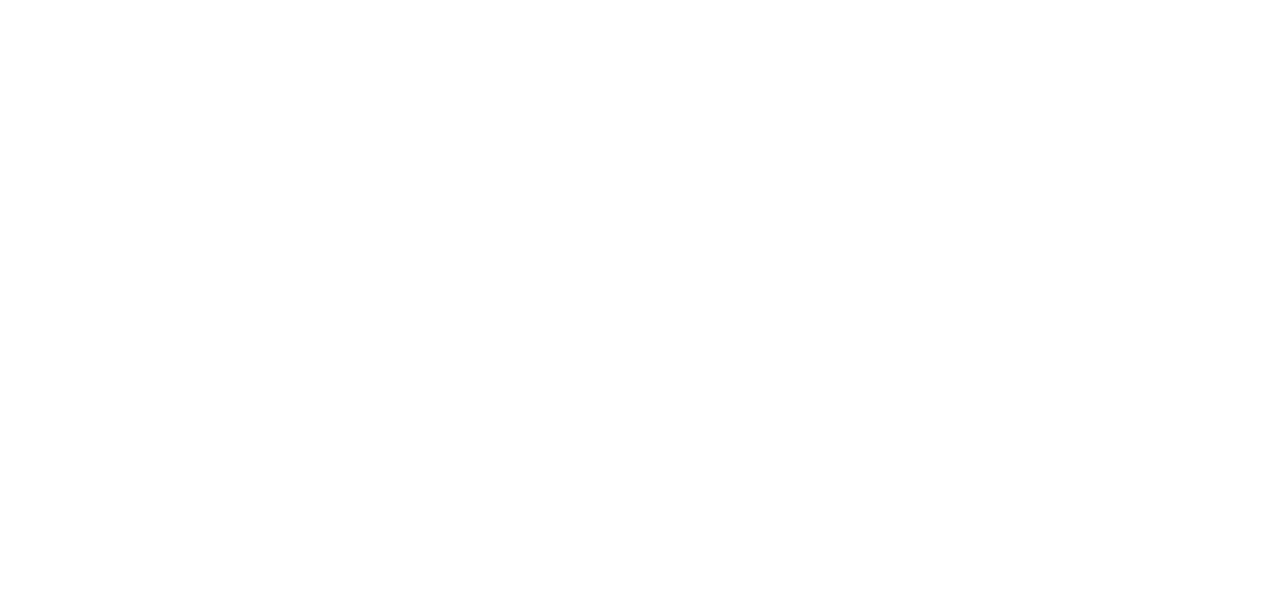
<file: docs/sweep.html>
<!DOCTYPE html>
<html lang="en">

<head>
    <meta charset="utf-8">
    <meta http-equiv="X-UA-Compatible" content="IE=edge">
    <meta name="viewport" content="width=device-width, initial-scale=1">
    <meta name="description" content="">
    <meta name="author" content="">
    <title>Utility Landscape</title>
    <link href="css/bootstrap.css" rel="stylesheet">
    <link href="css/scrolling-nav.css" rel="stylesheet">
</head>

<body id="page-top" data-spy="scroll" data-target=".navbar-fixed-top">

    <!-- Navigation -->
    <nav class="navbar navbar-default navbar-fixed-top" role="navigation">

            <!-- Collect the nav links, forms, and other content for toggling -->
            <div class="collapse navbar-collapse navbar-ex1-collapse">
				<ul class="nav navbar-nav neep">
                    <li>
                        <a href="index.html">NEEP</a>
                    </li>
                </ul>
                <ul class="nav navbar-nav seea">
                    <li>
                        <a href="seea.html">SEEA</a>
                    </li>
                </ul>
                <ul class="nav navbar-nav meaa">
                    <li>
                        <a href="meaa.html">MEAA</a>
                    </li>
                </ul>
                <ul class="nav navbar-nav speer">
                    <li>
                        <a href="speer.html">SPEER</a>
                    </li>
                </ul>
                <ul class="nav navbar-nav neaa">
                    <li>
                        <a href="neaa.html">NEAA</a>
                    </li>
                </ul>
                <ul class="nav navbar-nav sweep">
                    <li>
                        <a href="sweep.html">SWEEP</a>
                    </li>
                </ul>
                <ul class="nav navbar-nav ca">
                    <li>
                        <a href="cali.html">CALI</a>
                    </li>
                </ul>
                <ul class="nav navbar-nav spacer">
                    <li>
                    	<a href="">Southwest Energy Efficiency Project</a>
                    </li>
                </ul>
                <ul class="nav navbar-nav sweep">
                    <li>
                        <a class="page-scroll" href="#NV">NV</a>
                    </li>
                    <li>
                        <a class="page-scroll" href="#UT">UT</a>
                    </li>
                    <li>
                        <a class="page-scroll" href="#WY">WY</a>
                    </li>
                    <li>
                        <a class="page-scroll" href="#CO">CO</a>
                    </li>
                    <li>
                        <a class="page-scroll" href="#AZ">AZ</a>
                    </li>
                    <li>
                        <a class="page-scroll" href="#NM">NM</a>
                    </li>
                </ul>
            </div>
            <!-- /.navbar-collapse -->
        
        <!-- /.container -->
    </nav>

    <section id="NV" class="secondary-section">
        <h1>Nevada</h1>
        <script src="https://embed.github.com/view/geojson/lucienbenacem/us-utility-landscape/master/geojson_territories/utility_territories_nv.geojson?height=900px&width=1500"></script>
    </section>
    <section id="UT" class="primary-section">
        <h1>Utah</h1>
        <script src="https://embed.github.com/view/geojson/lucienbenacem/us-utility-landscape/master/geojson_territories/utility_territories_ut.geojson?height=900px&width=1500"></script>
    </section>
    <section id="WY" class="secondary-section">
        <h1>Wyoming</h1>
        <script src="https://embed.github.com/view/geojson/lucienbenacem/us-utility-landscape/master/geojson_territories/utility_territories_wy.geojson?height=900px&width=1500"></script>
    </section>
    <section id="CO" class="primary-section">
        <h1>Colorado</h1>
        <script src="https://embed.github.com/view/geojson/lucienbenacem/us-utility-landscape/master/geojson_territories/utility_territories_co.geojson?height=900px&width=1500"></script>
    </section>
    <section id="AZ" class="secondary-section">
        <h1>Arizona</h1>
        <script src="https://embed.github.com/view/geojson/lucienbenacem/us-utility-landscape/master/geojson_territories/utility_territories_az.geojson?height=900px&width=1500"></script>
    </section>
    <section id="NM" class="primary-section">
        <h1>New Mexico</h1>
        <script src="https://embed.github.com/view/geojson/lucienbenacem/us-utility-landscape/master/geojson_territories/utility_territories_nm.geojson?height=900px&width=1500"></script>
    </section>

    <!-- jQuery -->
    <script src="js/jquery.js"></script>

    <!-- Bootstrap Core JavaScript -->
    <script src="js/bootstrap.min.js"></script>

    <!-- Scrolling Nav JavaScript -->
    <script src="js/jquery.easing.min.js"></script>
    <script src="js/scrolling-nav.js"></script>
</body>

</html>
</file>
<file: docs/css/scrolling-nav.css>
/*!
 * Start Bootstrap - Scrolling Nav (http://startbootstrap.com/)
 * Copyright 2013-2016 Start Bootstrap
 * Licensed under MIT (https://github.com/BlackrockDigital/startbootstrap/blob/gh-pages/LICENSE)
 */

body {
    width: 100%;
    height: 100%;
}

html {
    width: 100%;
    height: 100%;
}

@media(min-width:767px) {
    .navbar {
        padding: 10px 0;
        -webkit-transition: background .5s ease-in-out,padding .5s ease-in-out;
        -moz-transition: background .5s ease-in-out,padding .5s ease-in-out;
        transition: background .5s ease-in-out,padding .5s ease-in-out;
    }

    .top-nav-collapse {
        padding: 0;
    }
}

/* Demo Sections - You can use these as guides or delete them - the scroller will work with any sort of height, fixed, undefined, or percentage based.
The padding is very important to make sure the scrollspy picks up the right area when scrolled to. Adjust the margin and padding of sections and children 
of those sections to manage the look and feel of the site. */

.primary-section {
    height: 100%;
    padding-top: 65px;
    text-align: center;
    background: #fff;
}

.secondary-section {
    height: 100%;
    padding-top: 65px;
    text-align: center;
    background: #eee;
}

.ca {
	background-color: rgba(211, 71, 153, 0.3);
}

.neaa {
	background-color: rgba(217, 29, 68, 0.3);
}

.sweep {
	background-color: rgba(244, 145, 30, 0.3);
}

.meaa {
	background-color: rgba(125, 65, 153, 0.3);
}

.neep {
	background-color: rgba(59, 191, 207, 0.3);
}

.gray {
	background-color: rgba(147, 149, 152, 0.3);
}

.seea {
	background-color: rgba(247, 212, 20, 0.3);
}

.speer {
	background-color: rgba(10, 75, 107, 0.3);
}
</file>
<file: site/css/scrolling-nav.css>
/*!
 * Start Bootstrap - Scrolling Nav (http://startbootstrap.com/)
 * Copyright 2013-2016 Start Bootstrap
 * Licensed under MIT (https://github.com/BlackrockDigital/startbootstrap/blob/gh-pages/LICENSE)
 */

body {
    width: 100%;
    height: 100%;
}

html {
    width: 100%;
    height: 100%;
}

@media(min-width:767px) {
    .navbar {
        padding: 10px 0;
        -webkit-transition: background .5s ease-in-out,padding .5s ease-in-out;
        -moz-transition: background .5s ease-in-out,padding .5s ease-in-out;
        transition: background .5s ease-in-out,padding .5s ease-in-out;
    }

    .top-nav-collapse {
        padding: 0;
    }
}

/* Demo Sections - You can use these as guides or delete them - the scroller will work with any sort of height, fixed, undefined, or percentage based.
The padding is very important to make sure the scrollspy picks up the right area when scrolled to. Adjust the margin and padding of sections and children 
of those sections to manage the look and feel of the site. */

.primary-section {
    height: 100%;
    padding-top: 65px;
    text-align: center;
    background: #fff;
}

.secondary-section {
    height: 100%;
    padding-top: 65px;
    text-align: center;
    background: #eee;
}
</file>
